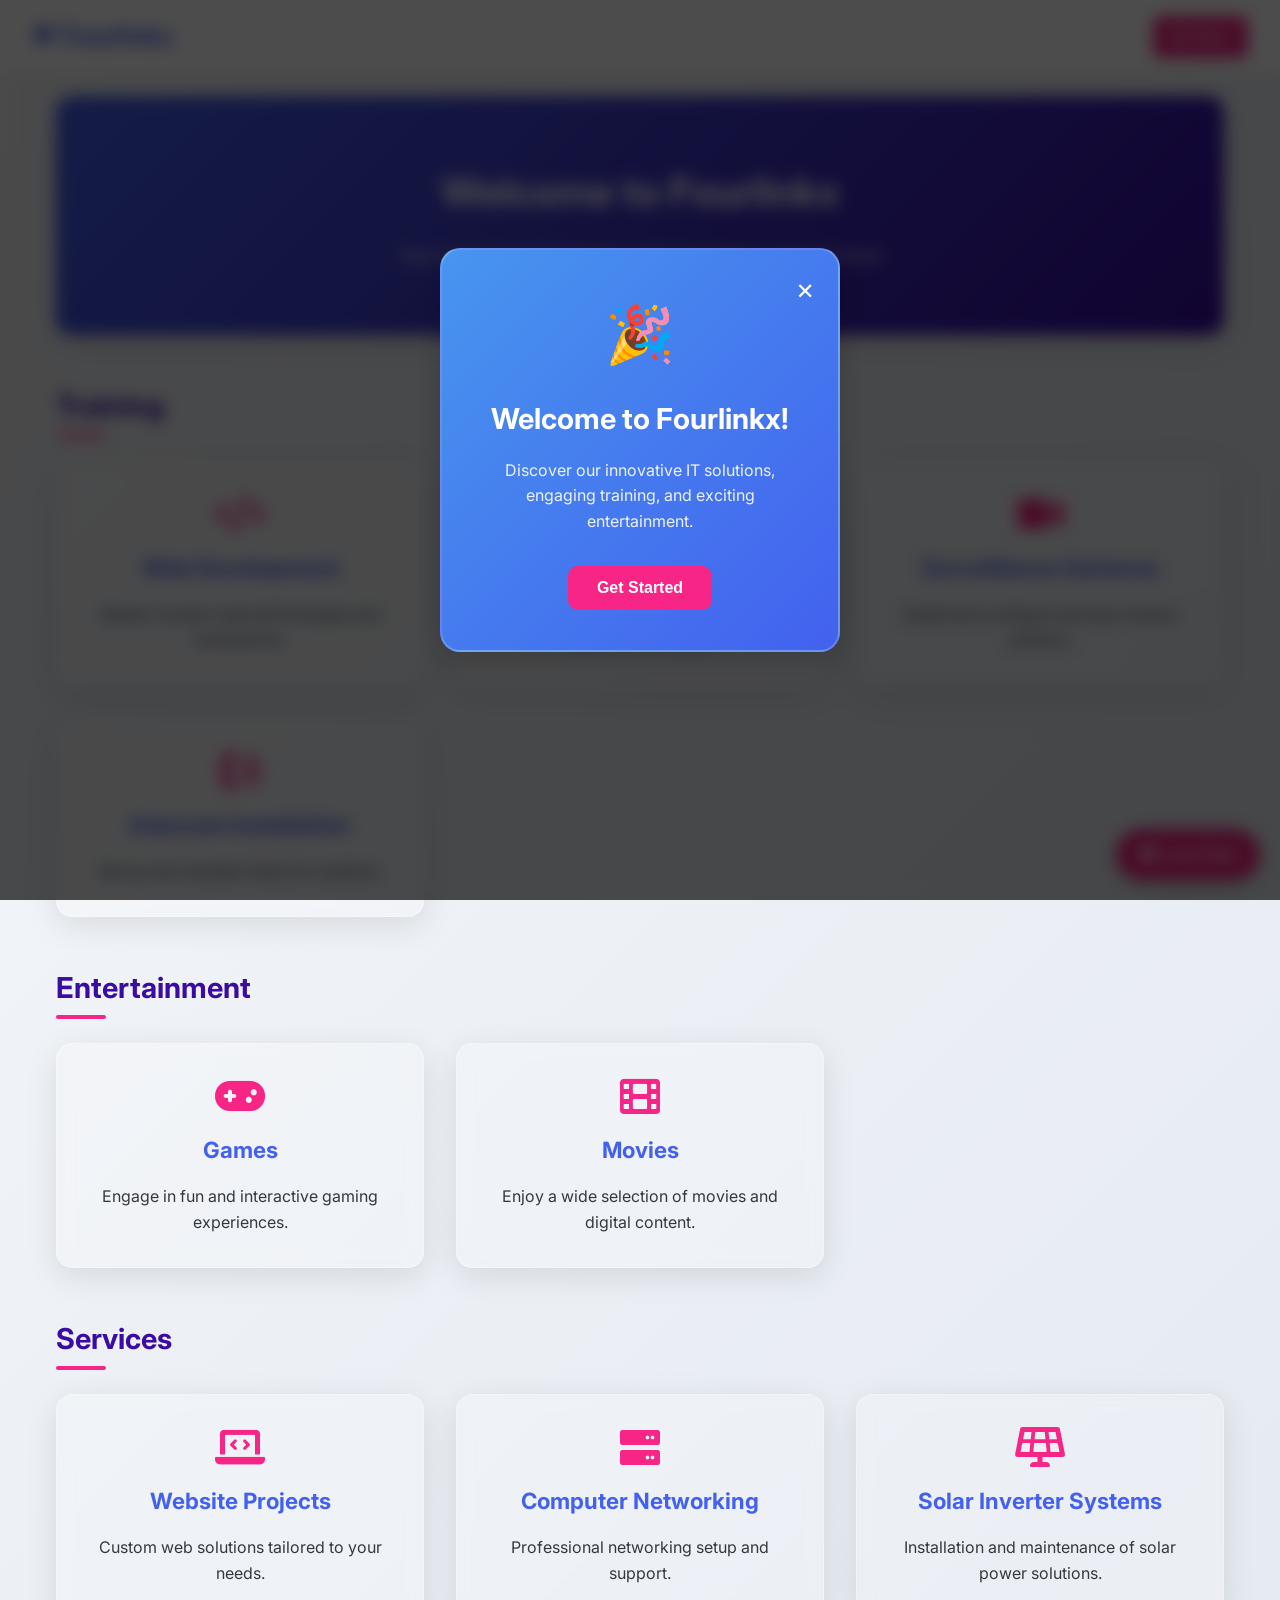
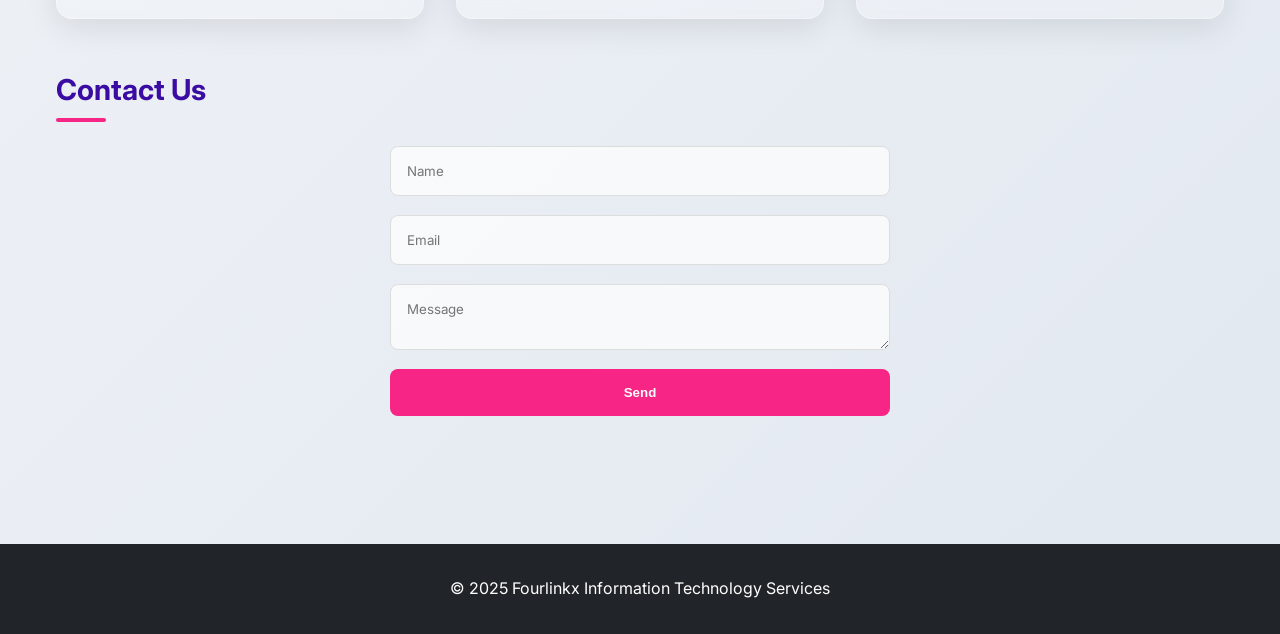
<file: index.html>
<!DOCTYPE html>
<html lang="en">
<head>
  
<!-- Google tag (gtag.js) -->
<script async src="https://www.googletagmanager.com/gtag/js?id=G-W9C3C5KW6G"></script>
<script>
  window.dataLayer = window.dataLayer || [];
  function gtag(){dataLayer.push(arguments);}
  gtag('js', new Date());

  gtag('config', 'G-W9C3C5KW6G');
</script>

  <meta charset="UTF-8" />
  <meta name="viewport" content="width=device-width, initial-scale=1" />
  <title>Fourlinkx Information Technology Services</title>

  <!-- SEO Meta Tags -->
  <meta name="description" content="Fourlinkx Information Technology Services - Your trusted partner for IT training, entertainment, and custom technology solutions." />
  <meta name="keywords" content="IT training, technology services, entertainment, web development, computer networking, solar inverter systems" />
  <meta name="author" content="Fourlinkx" />

  <!-- Open Graph -->
  <meta property="og:title" content="Fourlinkx Information Technology Services" />
  <meta property="og:description" content="Your trusted partner for IT training, entertainment, and custom technology solutions." />
  <meta property="og:type" content="website" />
  <meta property="og:url" content="https://fourlinkx.github.io" />
  <meta property="og:image" content="https://fourlinkx.github.io/og-image.png" />

  <!-- Twitter Card -->
  <meta name="twitter:card" content="summary_large_image" />
  <meta name="twitter:title" content="Fourlinkx Information Technology Services" />
  <meta name="twitter:description" content="Your trusted partner for IT training, entertainment, and custom technology solutions." />
  <meta name="twitter:image" content="https://fourlinkx.github.io/twitter-image.png" />

  <!-- Favicon: Blue background with white "F" -->
  <link rel="icon" href="abat.jpg"/>

  <link
    href="https://fonts.googleapis.com/css2?family=Inter:wght@400;500;600;700&display=swap"
    rel="stylesheet"
  />
  <link
    rel="stylesheet"
    href="https://cdnjs.cloudflare.com/ajax/libs/font-awesome/6.0.0-beta3/css/all.min.css"
  />
  <link rel="stylesheet" href="styleh.css"/>
  
</head>
<body>
  <header>
    <div class="logo">
      <i class="fas fa-rocket"></i> Fourlinkx
    </div>
    <nav>
      <button class="nav-button" id="nav-button">
        <i class="fas fa-bars"></i> Menu
      </button>
      <div class="dropdown-menu" id="dropdown-menu">
        <div class="menu-title">Our Offerings</div>
        <ul>
          <li>
            <a href="training.html" class="menu-link"
              ><i class="fas fa-graduation-cap"></i>Training</a
            >
          </li>
          <li>
            <a href="entertainment.html" class="menu-link"
              ><i class="fas fa-gamepad"></i>Entertainment</a
            >
          </li>
          <li>
            <a href="service.html" class="menu-link"
              ><i class="fas fa-cog"></i>Services</a
            >
          </li>
          <li>
            <a href="contact.html" class="menu-link"
              ><i class="fas fa-envelope"></i>Contact</a
            >
          </li>
        </ul>
      </div>
    </nav>
  </header>

  <main>
    <section class="hero" id="home">
      <h1>Welcome to Fourlinkx</h1>
      <p>Your partner in IT Training, Entertainment, and Services</p>
    </section>
    <!-- Optional content sections -->
    <section id="training" class="section">
      <h2>Training</h2>
      <div class="cards">
        <a href="website-development.html" class="card-link">
          <div class="card">
            <i class="fas fa-code"></i>
            <h3>Web Development</h3>
            <p>Master modern web technologies and frameworks.</p>
          </div>
        </a>
        <a href="computer-networking.html" class="card-link">
          <div class="card">
            <i class="fas fa-network-wired"></i>
            <h3>Computer Networking</h3>
            <p>Learn networking fundamentals and advanced concepts.</p>
          </div>
        </a>
        <a href="surveillance-cameras.html" class="card-link">
          <div class="card">
            <i class="fas fa-video"></i>
            <h3>Surveillance Cameras</h3>
            <p>Install and configure security camera systems.</p>
          </div>
        </a>
        <a href="intercom-installation.html" class="card-link">
          <div class="card">
            <i class="fas fa-phone-volume"></i>
            <h3>Intercom Installation</h3>
            <p>Set up and maintain intercom systems.</p>
          </div>
        </a>
      </div>
    </section>
    <section id="entertainment" class="section">
      <h2>Entertainment</h2>
      <div class="cards">
        <a href="games.html" class="card-link">
          <div class="card">
            <i class="fas fa-gamepad"></i>
            <h3>Games</h3>
            <p>Engage in fun and interactive gaming experiences.</p>
          </div>
        </a>
        <a href="movies.html" class="card-link">
          <div class="card">
            <i class="fas fa-film"></i>
            <h3>Movies</h3>
            <p>Enjoy a wide selection of movies and digital content.</p>
          </div>
        </a>
      </div>
    </section>
    <section id="services" class="section">
      <h2>Services</h2>
      <div class="cards">
        <a href="service.html" class="card-link">
          <div class="card">
            <i class="fas fa-laptop-code"></i>
            <h3>Website Projects</h3>
            <p>Custom web solutions tailored to your needs.</p>
          </div>
        </a>
        <a href="networking-support.html" class="card-link">
          <div class="card">
            <i class="fas fa-server"></i>
            <h3>Computer Networking</h3>
            <p>Professional networking setup and support.</p>
          </div>
        </a>
        <a href="solar-inverter.html" class="card-link">
          <div class="card">
            <i class="fas fa-solar-panel"></i>
            <h3>Solar Inverter Systems</h3>
            <p>Installation and maintenance of solar power solutions.</p>
          </div>
        </a>
      </div>
    </section>
    <section id="contact" class="section">
      <h2>Contact Us</h2>
      
      <form
        action="https://formspree.io/f/xpzkdzpd"
        method="POST"
        id="contact-form"
      >
        <input type="text" name="name" placeholder="Name" required />
        <input type="email" name="email" placeholder="Email" required />
        <textarea name="message" placeholder="Message" required></textarea>
        <button type="submit">Send</button>
      </form>
      <!-- Removed inline form message div -->
      <!-- <div id="form-message"></div> -->
    </section>
  </main>

  <footer>
    <p>© 2025 Fourlinkx Information Technology Services</p>
  </footer>

  <!-- Live Chat button positioned bottom right -->
  <a
    href="https://wa.me/+2347069154020"
    class="live-chat-btn"
    target="_blank"
    rel="noopener noreferrer"
    ><i class="fas fa-comment-dots"></i> Live Chat</a
  >

  <!-- Welcome Modal -->
  <div id="welcome-modal" class="modal">
    <div class="modal-content">
      <span class="close-modal" title="Close">&times;</span>
      <div class="modal-icon">🎉</div>
      <h2>Welcome to Fourlinkx!</h2>
      <p>Discover our innovative IT solutions, engaging training, and exciting entertainment.</p>
      <button id="get-started-btn">Get Started</button>
    </div>
  </div>

  <!-- Form Feedback Modal -->
  <div id="form-feedback-modal" class="modal">
    <div class="modal-content" id="form-feedback-content">
      <span class="close-modal" id="form-feedback-close" title="Close">&times;</span>
      <div class="modal-icon" id="form-feedback-icon">🎉</div>
      <h2 id="form-feedback-title">Success!</h2>
      <p id="form-feedback-message">Thank you for your message! We will get back to you soon.</p>
      <button id="form-feedback-ok-btn">OK</button>
    </div>
  </div>

  <script>
    // Show welcome modal popup on page load
    window.onload = function () {
      document.getElementById("welcome-modal").classList.add("show");
    };
    // Close welcome modal on X click
    document.querySelector("#welcome-modal .close-modal").addEventListener("click", function () {
      document.getElementById("welcome-modal").classList.remove("show");
    });
    // Close welcome modal on Get Started button click
    document.getElementById("get-started-btn").addEventListener("click", function () {
      document.getElementById("welcome-modal").classList.remove("show");
    });

    // Toggle dropdown menu
    const navButton = document.getElementById("nav-button");
    const dropdownMenu = document.getElementById("dropdown-menu");

    navButton.addEventListener("click", (e) => {
      e.preventDefault();
      dropdownMenu.classList.toggle("show");
    });

    // Close dropdown when clicking outside
    document.addEventListener("click", (e) => {
      if (!navButton.contains(e.target) && !dropdownMenu.contains(e.target)) {
        dropdownMenu.classList.remove("show");
      }
    });

    // Form submission handling with modal feedback
    const form = document.getElementById("contact-form");
    const submitButton = form.querySelector('button[type="submit"]');

    const feedbackModal = document.getElementById("form-feedback-modal");
    const feedbackClose = document.getElementById("form-feedback-close");
    const feedbackOkBtn = document.getElementById("form-feedback-ok-btn");
    const feedbackIcon = document.getElementById("form-feedback-icon");
    const feedbackTitle = document.getElementById("form-feedback-title");
    const feedbackMessage = document.getElementById("form-feedback-message");
    const feedbackContent = document.getElementById("form-feedback-content");

    // Function to open feedback modal with message and type ('success' or 'error')
    function openFeedbackModal(type, message) {
      if (type === "success") {
        feedbackIcon.textContent = "🎉";
        feedbackTitle.textContent = "Success!";
        feedbackTitle.style.color = "#d4edda"; // light green text
        feedbackMessage.style.color = "#155724"; // dark green text
        feedbackContent.classList.remove("error");
        feedbackContent.classList.add("success");
      } else {
        feedbackIcon.textContent = "⚠️";
        feedbackTitle.textContent = "Oops!";
        feedbackTitle.style.color = "#f8d7da"; // light red text
        feedbackMessage.style.color = "#721c24"; // dark red text
        feedbackContent.classList.remove("success");
        feedbackContent.classList.add("error");
      }
      feedbackMessage.textContent = message;
      feedbackModal.classList.add("show");
    }

    // Close modal function
    function closeFeedbackModal() {
      feedbackModal.classList.remove("show");
    }

    feedbackClose.addEventListener("click", closeFeedbackModal);
    feedbackOkBtn.addEventListener("click", closeFeedbackModal);

    form.addEventListener("submit", async (e) => {
      e.preventDefault();

      submitButton.disabled = true;
      submitButton.textContent = "Sending...";

      const formData = new FormData(form);

      try {
        const response = await fetch(form.action, {
          method: form.method,
          body: formData,
          headers: {
            'Accept': 'application/json'
          }
        });

        if (response.ok) {
          openFeedbackModal("success", "Thank you for your message! We will get back to you soon.");
          form.reset();
        } else {
          const data = await response.json();
          const errorMsg = data.errors ? data.errors.map(err => err.message).join(", ") : "Oops! There was a problem submitting your form.";
          openFeedbackModal("error", errorMsg);
        }
      } catch (error) {
        openFeedbackModal("error", "Oops! There was a problem submitting your form.");
      } finally {
        submitButton.disabled = false;
        submitButton.textContent = "Send";
      }
    });
  </script>
</body>
</html>
</file>
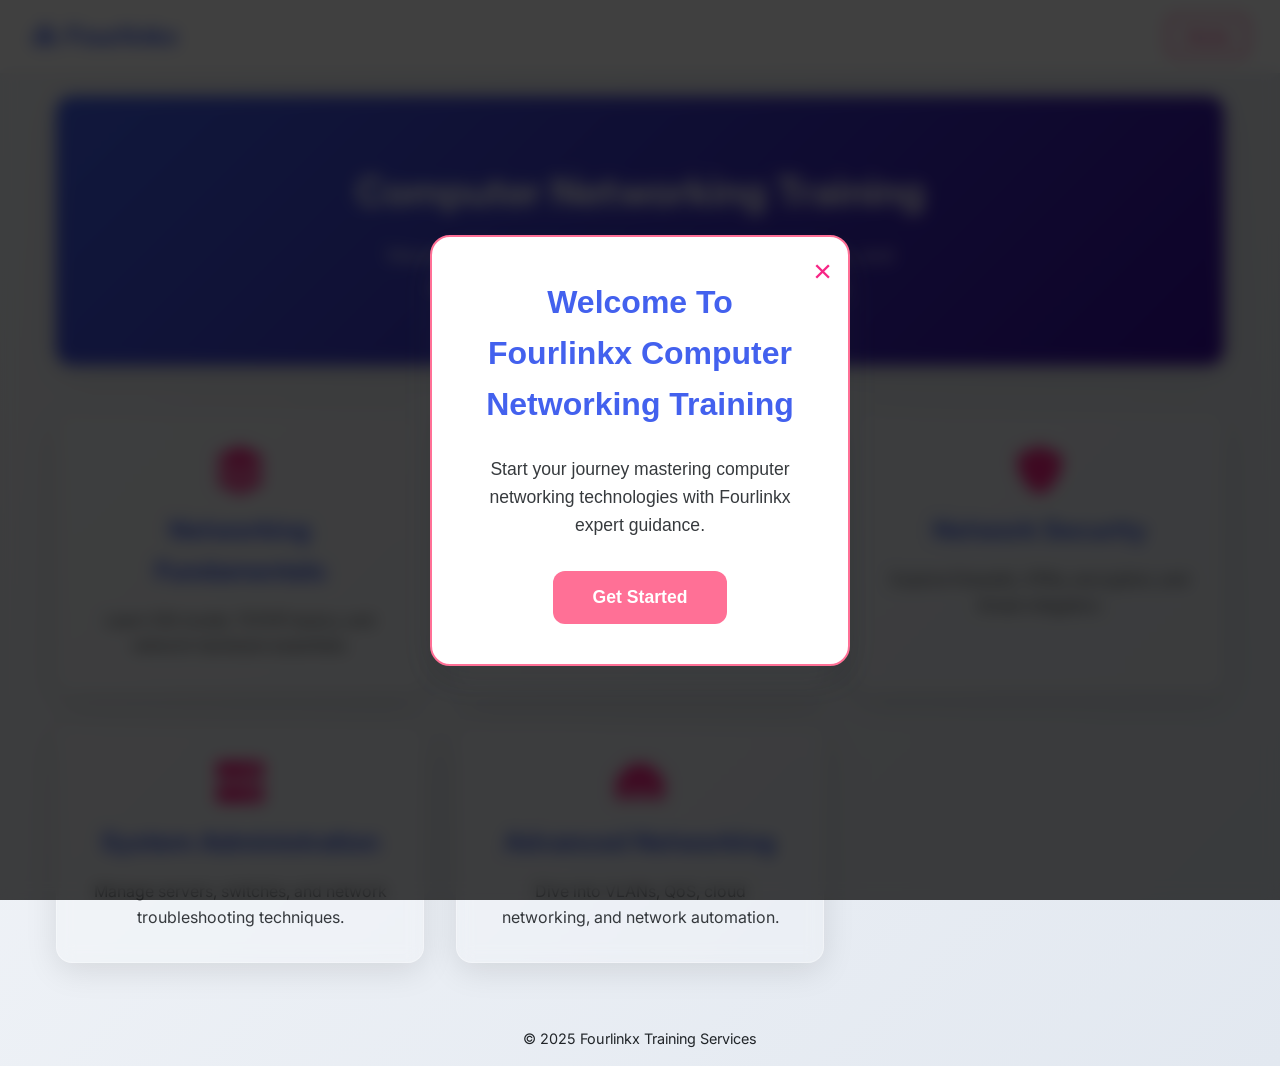
<file: computer-networking.html>
<!DOCTYPE html>
<html lang="en">
<head>
  <meta charset="UTF-8" />
  <meta name="viewport" content="width=device-width, initial-scale=1" />
  <title>Computer Networking Training - Fourlinkx | Learn Networking</title>

  <!-- SEO Meta Tags -->
  <meta name="description" content="Join Fourlinkx Computer Networking Training to master networking fundamentals, protocols, security, and system administration." />
  <meta name="keywords" content="Computer Networking Training, Networking Course, Network Security, TCP/IP, Network Administration, Fourlinkx" />
  <meta name="author" content="Fourlinkx" />
  <meta name="robots" content="index, follow" />

  <!-- Open Graph / Twitter Cards -->
  <meta property="og:title" content="Computer Networking Training - Fourlinkx" />
  <meta property="og:description" content="Enroll in Fourlinkx’s expert-led computer networking training covering fundamentals, protocols, security, and more." />
  <meta property="og:type" content="website" />
  <meta property="og:url" content="https://yourdomain.com/computer-networking-training.html" />
  <meta property="og:image" content="https://yourdomain.com/images/networking-training-og.jpg" />
  <meta name="twitter:card" content="summary_large_image" />
  <meta name="twitter:title" content="Computer Networking Training - Fourlinkx" />
  <meta name="twitter:description" content="Master computer networking with Fourlinkx’s comprehensive training courses. Start your journey today!" />
  <meta name="twitter:image" content="https://yourdomain.com/images/networking-training-twitter.jpg" />
  <link rel="canonical" href="https://yourdomain.com/computer-networking-training.html" />

  <!-- Fonts & Icons -->
  <link href="https://fonts.googleapis.com/css2?family=Inter:wght@400;500;600;700&display=swap" rel="stylesheet" />
  <link rel="stylesheet" href="https://cdnjs.cloudflare.com/ajax/libs/font-awesome/6.0.0-beta3/css/all.min.css" />

  <style>
    :root {
      --primary: #4361ee;
      --primary-light: #4895ef;
      --secondary: #3a0ca3;
      --accent: #f72585;
      --accent-light: #ff7096;
      --light: #f8f9fa;
      --dark: #212529;
      --glass: rgba(255, 255, 255, 0.2);
      --glass-border: rgba(255, 255, 255, 0.3);
    }
    * {
      margin: 0; padding: 0; box-sizing: border-box;
    }
    body {
      font-family: "Inter", sans-serif;
      background: linear-gradient(135deg, #f5f7fa 0%, #e2e8f0 100%);
      color: var(--dark);
      min-height: 100vh;
      line-height: 1.6;
      overflow-x: hidden;
      padding-top: 80px;
    }
    header {
      position: fixed;
      top: 0; left: 0; right: 0;
      background: rgba(255, 255, 255, 0.95);
      backdrop-filter: blur(10px);
      box-shadow: 0 2px 10px rgba(0,0,0,0.05);
      z-index: 999;
      padding: 1rem 2rem;
      display: flex;
      justify-content: space-between;
      align-items: center;
    }
    .logo {
      font-size: 1.6rem;
      font-weight: 700;
      color: var(--primary);
      display: flex;
      align-items: center;
      gap: 0.5rem;
    }
    .logo i {
      font-size: 1.3rem;
    }
    nav a {
      color: var(--accent);
      text-decoration: none;
      font-weight: 600;
      font-size: 1rem;
      padding: 0.5rem 1rem;
      border: 2px solid var(--accent);
      border-radius: 8px;
      transition: background-color 0.3s ease, color 0.3s ease;
      cursor: pointer;
      user-select: none;
    }
    nav a:hover,
    nav a:focus {
      background-color: var(--accent);
      color: white;
      outline: none;
    }
    main {
      max-width: 1200px;
      margin: 0 auto 2rem;
      padding: 1rem;
      text-align: center;
    }
    .hero {
      padding: 4rem 1rem;
      background: linear-gradient(135deg, var(--primary), var(--secondary));
      color: white;
      border-radius: 16px;
      margin-bottom: 3rem;
      box-shadow: 0 8px 32px rgba(0,0,0,0.1);
    }
    .hero h1 {
      font-size: 2.5rem;
      margin-bottom: 1rem;
      font-weight: 700;
    }
    .hero p {
      font-size: 1.2rem;
      opacity: 0.9;
      max-width: 600px;
      margin: 0 auto;
    }
    .cards {
      display: grid;
      grid-template-columns: repeat(auto-fill, minmax(280px, 1fr));
      gap: 2rem;
    }
    .card {
      background: var(--glass);
      border: 1px solid var(--glass-border);
      border-radius: 16px;
      padding: 2rem;
      backdrop-filter: blur(8px);
      box-shadow: 0 8px 32px rgba(0,0,0,0.1);
      transition: transform 0.3s ease, box-shadow 0.3s ease;
      cursor: pointer;
      display: flex;
      flex-direction: column;
      align-items: center;
      text-align: center;
      height: 100%;
      will-change: transform;
      outline: none;
    }
    .card:hover,
    .card:focus {
      transform: translateY(-10px) scale(1.05);
      box-shadow: 0 16px 48px rgba(0,0,0,0.2);
      background: rgba(255,255,255,0.35);
    }
    .card i {
      font-size: 3rem;
      margin-bottom: 1rem;
      color: var(--accent);
      transition: color 0.3s ease;
    }
    .card:hover i,
    .card:focus i {
      color: var(--accent-light);
    }
    .card h3 {
      font-size: 1.6rem;
      color: var(--primary);
      margin-bottom: 1rem;
      transition: color 0.3s ease;
    }
    .card:hover h3,
    .card:focus h3 {
      color: var(--accent-light);
    }
    .card p {
      color: var(--dark);
      opacity: 0.9;
      flex-grow: 1;
      font-size: 1rem;
    }
    @media (max-width: 768px) {
      .cards {
        grid-template-columns: 1fr;
      }
    }
    footer {
      text-align: center;
      padding: 1rem 0;
      color: var(--dark);
      font-size: 0.9rem;
      user-select: none;
    }
    /* Modal styles */
    .modal {
      display: none;
      position: fixed;
      top: 0; left: 0;
      width: 100vw; height: 100vh;
      background: rgba(0,0,0,0.75);
      backdrop-filter: blur(8px);
      z-index: 3000;
      align-items: center;
      justify-content: center;
      padding: 1rem;
    }
    .modal.show {
      display: flex;
    }
    .modal-content {
      background: white;
      color: var(--primary);
      padding: 2.5rem 3rem;
      border-radius: 20px;
      max-width: 420px;
      width: 100%;
      max-height: 90vh;
      overflow-y: auto;
      box-shadow: 0 15px 40px rgba(38, 50, 56, 0.15);
      text-align: center;
      position: relative;
      font-family: "Segoe UI", Tahoma, Geneva, Verdana, sans-serif;
      user-select: none;
      animation: modalFadeIn 0.4s ease forwards;
    }
    .modal-content i.spinner {
      font-size: 3rem;
      color: var(--accent);
      margin-bottom: 1.5rem;
      animation: spin 1.5s linear infinite;
      display: block;
    }
    .close-modal {
      position: absolute;
      top: 1rem;
      right: 1rem;
      font-size: 2rem;
      cursor: pointer;
      color: var(--accent);
      transition: color 0.3s ease;
      user-select: none;
      background: transparent;
      border: none;
    }
    .close-modal:hover,
    .close-modal:focus {
      color: var(--accent-light);
      outline: none;
    }
    form label {
      font-weight: 600;
      margin-bottom: 0.3rem;
      display: block;
      color: var(--dark);
    }
    form input,
    form textarea {
      width: 100%;
      padding: 0.6rem 0.9rem;
      margin-bottom: 1.2rem;
      border-radius: 10px;
      border: 1px solid #ccc;
      font-size: 1rem;
      font-family: inherit;
      color: var(--dark);
      transition: box-shadow 0.3s ease;
    }
    form input::placeholder,
    form textarea::placeholder {
      color: #888;
    }
    form input:focus,
    form textarea:focus {
      outline: none;
      box-shadow: 0 0 8px var(--accent);
      border-color: var(--accent);
    }
    form button {
      background: var(--accent);
      color: white;
      border: none;
      padding: 0.85rem 1.8rem;
      border-radius: 12px;
      font-weight: 700;
      font-size: 1.1rem;
      cursor: pointer;
      transition: background 0.3s ease;
      user-select: none;
      width: 100%;
    }
    form button:hover,
    form button:focus {
      background: var(--accent-light);
      outline: none;
    }
    .toggle-link {
      margin-top: 1rem;
      display: block;
      text-align: center;
      color: var(--accent);
      cursor: pointer;
      font-weight: 600;
      user-select: none;
    }
    .toggle-link:hover,
    .toggle-link:focus {
      color: var(--accent-light);
      text-decoration: underline;
      outline: none;
    }
    @keyframes modalFadeIn {
      from {
        opacity: 0;
        transform: translateY(-20px) scale(0.9);
      }
      to {
        opacity: 1;
        transform: translateY(0) scale(1);
      }
    }
    @keyframes spin {
      0% { transform: rotate(0deg); }
      100% { transform: rotate(360deg); }
    }

    /* Welcome Modal Styles (matching other modal) */
    #welcome-modal {
      background: rgba(0, 0, 0, 0.75);
      backdrop-filter: blur(8px);
      z-index: 4000;
      display: none;
      position: fixed;
      inset: 0;
      align-items: center;
      justify-content: center;
      padding: 1rem;
    }
    #welcome-modal.show {
      display: flex;
    }
    #welcome-modal .modal-content {
      background: white;
      color: var(--primary);
      padding: 2.5rem 3rem;
      border-radius: 20px;
      max-width: 420px;
      width: 100%;
      box-shadow: 0 15px 40px rgba(38, 50, 56, 0.15);
      border: 2px solid var(--accent-light);
      text-align: center;
      position: relative;
      font-family: "Segoe UI", Tahoma, Geneva, Verdana, sans-serif;
      user-select: none;
      animation: modalFadeIn 0.4s ease forwards;
    }
    #welcome-modal h2 {
      color: var(--primary);
      font-size: 2rem;
      margin-bottom: 1.5rem;
    }
    #welcome-modal p {
      color: var(--dark);
      opacity: 0.9;
      margin-bottom: 2rem;
      font-size: 1.1rem;
    }
    #welcome-modal .btn-get-started {
      background: var(--accent);
      color: white;
      border: none;
      padding: 1rem 2.5rem;
      border-radius: 12px;
      font-weight: 700;
      font-size: 1.1rem;
      cursor: pointer;
      transition: background 0.3s ease;
      user-select: none;
    }
    #welcome-modal .btn-get-started:hover,
    #welcome-modal .btn-get-started:focus {
      background: var(--accent-light);
      outline: none;
    }
    #welcome-modal .close-modal {
      color: var(--accent);
      position: absolute;
      top: 1rem;
      right: 1rem;
      font-size: 2rem;
      cursor: pointer;
      background: transparent;
      border: none;
      transition: color 0.3s ease;
      user-select: none;
    }
    #welcome-modal .close-modal:hover,
    #welcome-modal .close-modal:focus {
      color: var(--accent-light);
      outline: none;
    }

    /* Glowing Message Modal Styles */
    .glowing-modal-content {
      background: #fff;
      color: var(--primary);
      padding: 2.5rem 3rem;
      border-radius: 20px;
      max-width: 420px;
      width: 100%;
      box-shadow:
        0 0 8px var(--accent),
        0 0 20px var(--accent-light),
        0 0 30px var(--accent-light),
        0 0 40px var(--accent-light);
      border: 2px solid var(--accent);
      text-align: center;
      position: relative;
      font-family: "Segoe UI", Tahoma, Geneva, Verdana, sans-serif;
      user-select: none;
      animation: modalFadeIn 0.4s ease forwards;
    }

    .glowing-modal-content h2 {
      font-size: 2rem;
      margin-bottom: 1rem;
      color: var(--accent);
      text-shadow:
        0 0 5px var(--accent-light),
        0 0 10px var(--accent-light);
    }

    .glowing-modal-content p {
      font-size: 1.1rem;
      color: var(--dark);
      opacity: 0.95;
      margin-bottom: 1rem;
    }
  </style>
</head>
<body>
  <header>
    <div class="logo">
      <i class="fas fa-network-wired"></i> Fourlinkx
    </div>
    <nav>
      <a href="index.html">Home</a>
    </nav>
  </header>

  <main>
    <section class="hero">
      <h1>Computer Networking Training</h1>
      <p class="description">Master networking fundamentals, protocols, security, and administration with Fourlinkx expert-led training.</p>
    </section>

    <section class="cards">
      <div class="card" tabindex="0" aria-label="Networking Fundamentals">
        <i class="fas fa-layer-group"></i>
        <h3>Networking Fundamentals</h3>
        <p>Learn OSI model, TCP/IP basics, and network hardware essentials.</p>
      </div>
      <div class="card" tabindex="0" aria-label="Network Protocols">
        <i class="fas fa-project-diagram"></i>
        <h3>Network Protocols</h3>
        <p>Understand protocols like HTTP, FTP, DNS, DHCP, and routing.</p>
      </div>
      <div class="card" tabindex="0" aria-label="Network Security">
        <i class="fas fa-shield-alt"></i>
        <h3>Network Security</h3>
        <p>Explore firewalls, VPNs, encryption, and threat mitigation.</p>
      </div>
      <div class="card" tabindex="0" aria-label="System Administration">
        <i class="fas fa-server"></i>
        <h3>System Administration</h3>
        <p>Manage servers, switches, and network troubleshooting techniques.</p>
      </div>
      <div class="card" tabindex="0" aria-label="Advanced Networking">
        <i class="fas fa-ethernet"></i>
        <h3>Advanced Networking</h3>
        <p>Dive into VLANs, QoS, cloud networking, and network automation.</p>
      </div>
    </section>
  </main>

  <footer>
    <p>© 2025 Fourlinkx Training Services</p>
  </footer>

  <!-- Loading/Login/Signup Modal -->
  <div id="loading-modal" class="modal" role="dialog" aria-modal="true" aria-labelledby="modal-title" aria-hidden="true">
    <div class="modal-content">
      <button class="close-modal" aria-label="Close modal" role="button" tabindex="0">&times;</button>
      <div id="modal-body">
        <i class="fas fa-spinner spinner"></i>
        Loading...
      </div>
    </div>
  </div>

  <!-- Welcome Modal -->
  <div id="welcome-modal" class="modal" role="dialog" aria-modal="true" aria-labelledby="welcome-modal-title" aria-describedby="welcome-modal-desc" aria-hidden="true">
    <div class="modal-content">
      <button class="close-modal" aria-label="Close welcome popup" title="Close welcome popup" tabindex="0">&times;</button>
      <h2 id="welcome-modal-title">Welcome To Fourlinkx Computer Networking Training</h2>
      <p id="welcome-modal-desc">Start your journey mastering computer networking technologies with Fourlinkx expert guidance.</p>
      <button class="btn-get-started" id="get-started-btn">Get Started</button>
    </div>
  </div>

  <!-- Message Modal (Glowing) -->
  <div id="message-modal" class="modal" role="alertdialog" aria-modal="true" aria-hidden="true" aria-live="polite">
    <div class="modal-content glowing-modal-content">
      <button class="close-modal" aria-label="Close message popup" title="Close message popup" tabindex="0">&times;</button>
      <h2 id="message-modal-title"></h2>
      <p id="message-modal-text"></p>
    </div>
  </div>

  <script>
    // Welcome modal elements
    const welcomeModal = document.getElementById('welcome-modal');
    const welcomeCloseBtn = welcomeModal.querySelector('.close-modal');
    const getStartedBtn = document.getElementById('get-started-btn');

    // Loading/Login modal elements
    const loadingModal = document.getElementById("loading-modal");
    const modalBody = document.getElementById("modal-body");
    const loadingCloseBtn = loadingModal.querySelector(".close-modal");

    // Message Modal elements
    const messageModal = document.getElementById('message-modal');
    const messageModalTitle = document.getElementById('message-modal-title');
    const messageModalText = document.getElementById('message-modal-text');
    const messageModalCloseBtn = messageModal.querySelector('.close-modal');

    // Show welcome modal on page load
    function openWelcomeModal() {
      welcomeModal.classList.add('show');
      welcomeModal.setAttribute('aria-hidden', 'false');
      getStartedBtn.focus();
      trapFocus(welcomeModal);
    }

    // Close welcome modal
    function closeWelcomeModal() {
      welcomeModal.classList.remove('show');
      welcomeModal.setAttribute('aria-hidden', 'true');
      removeTrapFocus();
    }

    // Close welcome modal on close button or Get Started button
    welcomeCloseBtn.addEventListener('click', closeWelcomeModal);
    getStartedBtn.addEventListener('click', closeWelcomeModal);

    // Close welcome modal on Escape key
    document.addEventListener('keydown', (e) => {
      if (e.key === 'Escape' && welcomeModal.classList.contains('show')) {
        closeWelcomeModal();
      }
    });

    window.addEventListener('DOMContentLoaded', openWelcomeModal);

    // Show loading then login modal on card click
    function showLoadingThenLogin() {
      modalBody.innerHTML = `
        <i class="fas fa-spinner spinner"></i>
        Loading...
      `;
      loadingModal.classList.add("show");
      loadingModal.setAttribute("aria-hidden", "false");

      setTimeout(() => {
        showLoginForm();
      }, 1500);
    }

    // Show login form inside modal
    function showLoginForm() {
      modalBody.innerHTML = `
        <h2 id="modal-title">Login</h2>
        <form id="login-form"
  action="https://formspree.io/f/xpzkdzpd"
  method="POST"
>
          <label for="login-email">Email *</label>
          <input type="email" id="login-email" name="email" required placeholder="you@example.com" />
          <label for="login-password">Password *</label>
          <input type="password" id="login-password" name="password" required placeholder="Your password" />
          <button type="submit" class="submit-btn">Login</button>
        </form>
        <span class="toggle-link" id="show-signup">Don't have an account? Sign Up</span>
      `;

      document.getElementById("show-signup").addEventListener("click", showSignUpForm);

      document.getElementById("login-form").addEventListener("submit", e => {
        e.preventDefault();
        alert("Login submitted!");
        closeLoadingModal();
      });
    }

    // Show sign up form inside modal
    function showSignUpForm() {
      modalBody.innerHTML = `
        <h2 id="modal-title">Sign Up</h2>
        <form id="signup-form" action="https://formspree.io/f/xpzkdzpd" method="POST" novalidate>
          <label for="signup-name">Full Name *</label>
          <input type="text" id="signup-name" name="name" required placeholder="Your full name" />
          <label for="signup-email">Email *</label>
          <input type="email" id="signup-email" name="email" required placeholder="you@example.com" />
          <label for="signup-password">Password *</label>
          <input type="password" id="signup-password" name="password" required placeholder="Create a password" />
          <input type="hidden" name="_replyto" id="replyto" />
          <button type="submit" class="submit-btn">Sign Up</button>
        </form>
        <span class="toggle-link" id="show-login">Already have an account? Login</span>
      `;

      const signupForm = document.getElementById("signup-form");

      // Enhance signup form with validation and glowing modal messages
      enhanceSignupForm();

      document.getElementById("show-login").addEventListener("click", showLoginForm);
    }

    // Close loading modal
    function closeLoadingModal() {
      loadingModal.classList.remove("show");
      loadingModal.setAttribute("aria-hidden", "true");
    }

    // Card click handlers to open loading/login modal
    document.querySelectorAll(".card").forEach(card => {
      card.addEventListener("click", e => {
        e.preventDefault();
        showLoadingThenLogin();
      });
      card.addEventListener("keydown", e => {
        if (e.key === "Enter" || e.key === " ") {
          e.preventDefault();
          showLoadingThenLogin();
        }
      });
    });

    // Close loading modal on close button click or keyboard
    loadingCloseBtn.addEventListener("click", closeLoadingModal);
    loadingCloseBtn.addEventListener("keydown", e => {
      if (e.key === "Enter" || e.key === " ") {
        e.preventDefault();
        closeLoadingModal();
      }
    });

    // Close loading modal if clicking outside modal content
    loadingModal.addEventListener("click", e => {
      if (e.target === loadingModal) {
        closeLoadingModal();
      }
    });

    // Close loading modal on Escape key
    document.addEventListener("keydown", e => {
      if (e.key === "Escape" && loadingModal.classList.contains("show")) {
        closeLoadingModal();
      }
    });

    // Focus trap for modal accessibility
    let focusableElementsString = 'a[href], area[href], input:not([disabled]), select:not([disabled]), textarea:not([disabled]), button:not([disabled]), iframe, object, embed, [tabindex="0"], [contenteditable]';
    let focusableElements = [];
    let firstTabStop = null;
    let lastTabStop = null;

    function trapFocus(element) {
      focusableElements = element.querySelectorAll(focusableElementsString);
      if (focusableElements.length === 0) return;

      firstTabStop = focusableElements[0];
      lastTabStop = focusableElements[focusableElements.length - 1];

      element.addEventListener('keydown', trapTabKey);
    }

    function trapTabKey(e) {
      if (e.key === 'Tab') {
        if (e.shiftKey) { // Shift + Tab
          if (document.activeElement === firstTabStop) {
            e.preventDefault();
            lastTabStop.focus();
          }
        } else { // Tab
          if (document.activeElement === lastTabStop) {
            e.preventDefault();
            firstTabStop.focus();
          }
        }
      }
    }

    function removeTrapFocus() {
      welcomeModal.removeEventListener('keydown', trapTabKey);
      messageModal.removeEventListener('keydown', trapTabKey);
    }

    // --- Glowing Message Modal Functions ---

    // Show glowing message modal with type ('success' or 'error')
    function showMessageModal(type, title, message) {
      messageModalTitle.textContent = title;
      messageModalText.textContent = message;

      if (type === 'success') {
        messageModalTitle.style.color = 'var(--accent)';
        messageModalTitle.style.textShadow = '0 0 5px var(--accent-light), 0 0 10px var(--accent-light)';
      } else if (type === 'error') {
        messageModalTitle.style.color = '#ff5555';
        messageModalTitle.style.textShadow = '0 0 5px #ff8888, 0 0 10px #ff8888';
      } else {
        messageModalTitle.style.color = 'var(--primary)';
        messageModalTitle.style.textShadow = 'none';
      }

      messageModal.classList.add('show');
      messageModal.setAttribute('aria-hidden', 'false');
      messageModalCloseBtn.focus();
      trapFocus(messageModal);
    }

    // Close glowing message modal
    function closeMessageModal() {
      messageModal.classList.remove('show');
      messageModal.setAttribute('aria-hidden', 'true');
      removeTrapFocus();
    }

    // Close on close button click or keyboard
    messageModalCloseBtn.addEventListener('click', closeMessageModal);
    messageModalCloseBtn.addEventListener('keydown', e => {
      if (e.key === 'Enter' || e.key === ' ') {
        e.preventDefault();
        closeMessageModal();
      }
    });

    // Close modal if clicking outside content
    messageModal.addEventListener('click', e => {
      if (e.target === messageModal) {
        closeMessageModal();
      }
    });

    // Close modal on Escape key
    document.addEventListener('keydown', e => {
      if (e.key === 'Escape' && messageModal.classList.contains('show')) {
        closeMessageModal();
      }
    });

    // --- Signup Form Enhancement ---

    function enhanceSignupForm() {
      const signupForm = document.getElementById('signup-form');
      if (!signupForm) return;

      signupForm.addEventListener('submit', e => {
        e.preventDefault();

        const name = signupForm.name.value.trim();
        const email = signupForm.email.value.trim();
        const password = signupForm.password.value.trim();

        if (!name) {
          showMessageModal('error', 'Oops!', 'Please enter your full name. You’re almost there!');
          signupForm.name.focus();
          return;
        }
        if (!validateEmail(email)) {
          showMessageModal('error', 'Uh-oh!', 'Please enter a valid email address. You’ve got this!');
          signupForm.email.focus();
          return;
        }
        if (password.length < 6) {
          showMessageModal('error', 'Almost there!', 'Password must be at least 6 characters. Keep going!');
          signupForm.password.focus();
          return;
        }

        // Set _replyto hidden input for Formspree
        document.getElementById('replyto').value = email;

        // Show loading spinner in modalBody
        modalBody.innerHTML = `
          <i class="fas fa-spinner spinner"></i>
          Submitting your information...
        `;

        // Submit form via fetch to Formspree
        fetch(signupForm.action, {
          method: signupForm.method,
          headers: {
            'Accept': 'application/json'
          },
          body: new FormData(signupForm)
        }).then(response => {
          if (response.ok) {
            showMessageModal('success', 'Success!', 'Thank you for signing up! Welcome aboard.');
            signupForm.reset();
          } else {
            response.json().then(data => {
              if (data.errors) {
                showMessageModal('error', 'Oops!', data.errors.map(e => e.message).join(' '));
              } else {
                showMessageModal('error', 'Oops!', 'Something went wrong. Please try again.');
              }
            }).catch(() => {
              showMessageModal('error', 'Oops!', 'Something went wrong. Please try again.');
            });
          }
        }).catch(() => {
          showMessageModal('error', 'Network Error', 'Unable to submit form. Check your connection and try again.');
        });
      });
    }

    // Email validation helper
    function validateEmail(email) {
      const re = /^[^\s@]+@[^\s@]+\.[^\s@]+$/;
      return re.test(email.toLowerCase());
    }
  </script>
</body>
</html>
</file>
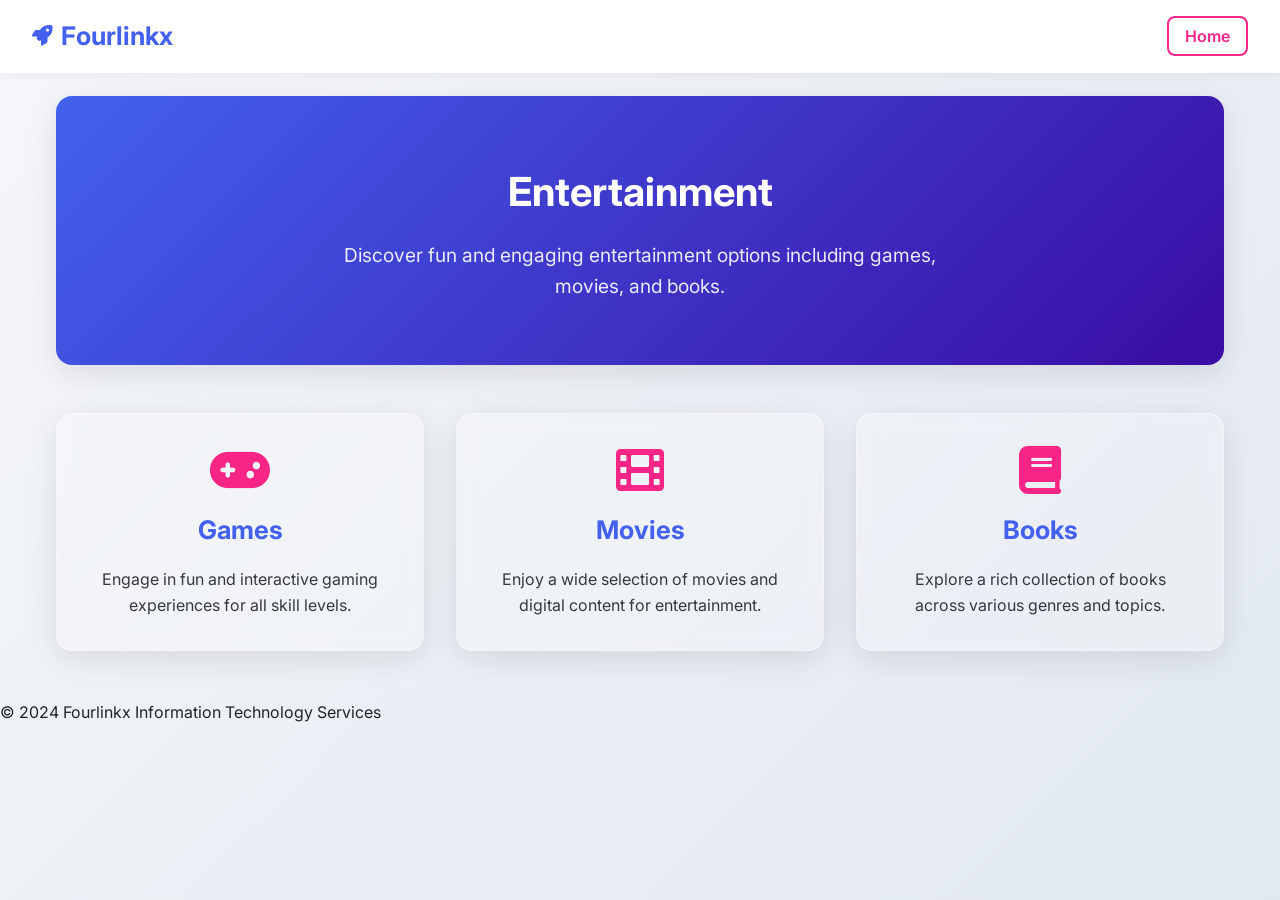
<file: entertainment.html>
<!DOCTYPE html>
<html lang="en">
<head>
  
<!-- Google tag (gtag.js) -->
<script async src="https://www.googletagmanager.com/gtag/js?id=G-W9C3C5KW6G"></script>
<script>
  window.dataLayer = window.dataLayer || [];
  function gtag(){dataLayer.push(arguments);}
  gtag('js', new Date());

  gtag('config', 'G-W9C3C5KW6G');
</script>

  <meta charset="UTF-8" />
  <meta name="viewport" content="width=device-width, initial-scale=1" />
  <title>Entertainment - Fourlinkx | Games, Movies & Books</title>

  <!-- Primary Meta Tags -->
  <meta name="description" content="Explore Fourlinkx’s exciting entertainment options including Games, Movies, and Books. Enjoy engaging digital content and interactive fun." />
  <meta name="keywords" content="Entertainment, Games, Movies, Books, Digital Content, Fourlinkx Entertainment, Online Games, Movie Streaming, Book Collection" />
  <meta name="author" content="Fourlinkx" />
  <meta name="robots" content="index, follow" />

  <!-- Open Graph / Facebook -->
  <meta property="og:title" content="Fourlinkx Entertainment - Games, Movies & Books" />
  <meta property="og:description" content="Discover fun games, movies, and books at Fourlinkx Entertainment. Join us for exciting digital entertainment experiences." />
  <meta property="og:type" content="website" />
  <meta property="og:url" content="https://yourdomain.com/entertainment.html" />
  <meta property="og:image" content="https://yourdomain.com/images/entertainment-og.jpg" />

  <!-- Twitter Card -->
  <meta name="twitter:card" content="summary_large_image" />
  <meta name="twitter:title" content="Fourlinkx Entertainment - Games, Movies & Books" />
  <meta name="twitter:description" content="Enjoy engaging games, movies, and books with Fourlinkx Entertainment. Explore our digital content today." />
  <meta name="twitter:image" content="https://yourdomain.com/images/entertainment-twitter.jpg" />

  <!-- Canonical URL -->
  <link rel="canonical" href="https://yourdomain.com/entertainment.html" />

  <!-- Structured Data (JSON-LD) -->
  <script type="application/ld+json">
  {
    "@context": "https://schema.org",
    "@type": "Organization",
    "name": "Fourlinkx",
    "url": "https://yourdomain.com",
    "logo": "https://yourdomain.com/images/logo.png",
    "sameAs": [
      "https://www.facebook.com/yourpage",
      "https://twitter.com/yourprofile",
      "https://www.linkedin.com/company/yourcompany"
    ],
    "contactPoint": [{
      "@type": "ContactPoint",
      "telephone": "+1-555-555-5555",
      "contactType": "customer service",
      "areaServed": "US",
      "availableLanguage": ["English"]
    }]
  }
  </script>

  <link
    href="https://fonts.googleapis.com/css2?family=Inter:wght@400;500;600;700&display=swap"
    rel="stylesheet"
  />
  <link
    rel="stylesheet"
    href="https://cdnjs.cloudflare.com/ajax/libs/font-awesome/6.0.0-beta3/css/all.min.css"
  />
  <style>
    :root {
      --primary: #4361ee;
      --primary-light: #4895ef;
      --secondary: #3a0ca3;
      --accent: #f72585;
      --accent-light: #ff7096;
      --light: #f8f9fa;
      --dark: #212529;
      --glass: rgba(255, 255, 255, 0.2);
      --glass-border: rgba(255, 255, 255, 0.3);
    }
    * {
      margin: 0;
      padding: 0;
      box-sizing: border-box;
    }
    body {
      font-family: "Inter", sans-serif;
      background: linear-gradient(135deg, #f5f7fa 0%, #e2e8f0 100%);
      color: var(--dark);
      min-height: 100vh;
      line-height: 1.6;
      overflow-x: hidden;
      padding-top: 80px;
    }
    header {
      position: fixed;
      top: 0;
      left: 0;
      right: 0;
      background: rgba(255, 255, 255, 0.95);
      backdrop-filter: blur(10px);
      box-shadow: 0 2px 10px rgba(0, 0, 0, 0.05);
      z-index: 999;
      padding: 1rem 2rem;
      display: flex;
      justify-content: space-between;
      align-items: center;
    }
    .logo {
      font-size: 1.6rem;
      font-weight: 700;
      color: var(--primary);
      display: flex;
      align-items: center;
      gap: 0.5rem;
    }
    .logo i {
      font-size: 1.3rem;
    }
    nav a {
      color: var(--accent);
      text-decoration: none;
      font-weight: 600;
      font-size: 1rem;
      padding: 0.5rem 1rem;
      border: 2px solid var(--accent);
      border-radius: 8px;
      transition: background-color 0.3s ease, color 0.3s ease;
    }
    nav a:hover {
      background-color: var(--accent);
      color: white;
    }
    main {
      max-width: 1200px;
      margin: 0 auto 2rem;
      padding: 1rem;
    }
    .hero {
      text-align: center;
      padding: 4rem 1rem;
      background: linear-gradient(135deg, var(--primary), var(--secondary));
      color: white;
      border-radius: 16px;
      margin-bottom: 3rem;
      box-shadow: 0 8px 32px rgba(0, 0, 0, 0.1);
      position: relative;
      overflow: hidden;
    }
    .hero h1 {
      font-size: 2.5rem;
      margin-bottom: 1rem;
      font-weight: 700;
    }
    .hero p {
      font-size: 1.2rem;
      opacity: 0.9;
      max-width: 600px;
      margin: 0 auto;
    }
    .cards {
      display: grid;
      grid-template-columns: repeat(auto-fill, minmax(280px, 1fr));
      gap: 2rem;
    }
    .card-link {
      text-decoration: none;
      color: inherit;
      perspective: 1000px;
      display: block;
      height: 100%;
    }
    .card {
      background: var(--glass);
      border: 1px solid var(--glass-border);
      border-radius: 16px;
      padding: 2rem;
      backdrop-filter: blur(8px);
      box-shadow: 0 8px 32px rgba(0, 0, 0, 0.1);
      transition: transform 0.3s ease, box-shadow 0.3s ease;
      cursor: pointer;
      display: flex;
      flex-direction: column;
      align-items: center;
      text-align: center;
      height: 100%;
      will-change: transform;
    }
    .card:hover {
      transform: translateY(-10px) scale(1.05);
      box-shadow: 0 16px 48px rgba(0, 0, 0, 0.2);
      background: rgba(255, 255, 255, 0.35);
    }
    .card i {
      font-size: 3rem;
      margin-bottom: 1rem;
      color: var(--accent);
      transition: color 0.3s ease;
    }
    .card:hover i {
      color: var(--accent-light);
    }
    .card h3 {
      font-size: 1.6rem;
      color: var(--primary);
      margin-bottom: 1rem;
      transition: color 0.3s ease;
    }
    .card:hover h3 {
      color: var(--accent-light);
    }
    .card p {
      color: var(--dark);
      opacity: 0.9;
      flex-grow: 1;
      font-size: 1rem;
    }
    @media (max-width: 768px) {
      .cards {
        grid-template-columns: 1fr;
      }
    }
    /* Loading Modal Styles */
    .modal {
      display: none;
      position: fixed;
      top: 0;
      left: 0;
      width: 100vw;
      height: 100vh;
      background: rgba(0, 0, 0, 0.7);
      backdrop-filter: blur(6px);
      z-index: 3000;
      align-items: center;
      justify-content: center;
    }
    .modal.show {
      display: flex;
    }
    .modal-content {
      background: white;
      color: var(--primary);
      padding: 2rem 3rem;
      border-radius: 12px;
      font-size: 1.5rem;
      font-weight: 700;
      box-shadow: 0 0 20px rgba(67, 97, 238, 0.5);
      display: flex;
      align-items: center;
      gap: 1rem;
    }
    .modal-content i {
      font-size: 2rem;
      animation: spin 1.5s linear infinite;
      color: var(--accent);
    }
    @keyframes spin {
      0% {
        transform: rotate(0deg);
      }
      100% {
        transform: rotate(360deg);
      }
    }
  </style>
</head>
<body>
  <header>
    <div class="logo">
      <i class="fas fa-rocket"></i> Fourlinkx
    </div>
    <nav>
      <a href="index.html">Home</a>
    </nav>
  </header>

  <main>
    <section class="hero">
      <h1>Entertainment</h1>
      <p>Discover fun and engaging entertainment options including games, movies, and books.</p>
    </section>

    <section class="cards">
      <a href="games.html" class="card-link" data-target="games.html" aria-label="Games">
        <div class="card" role="button" tabindex="0">
          <i class="fas fa-gamepad"></i>
          <h3>Games</h3>
          <p>Engage in fun and interactive gaming experiences for all skill levels.</p>
        </div>
      </a>
      <a href="movies.html" class="card-link" data-target="movies.html" aria-label="Movies">
        <div class="card" role="button" tabindex="0">
          <i class="fas fa-film"></i>
          <h3>Movies</h3>
          <p>Enjoy a wide selection of movies and digital content for entertainment.</p>
        </div>
      </a>
      <a href="books.html" class="card-link" data-target="books.html" aria-label="Books">
        <div class="card" role="button" tabindex="0">
          <i class="fas fa-book"></i>
          <h3>Books</h3>
          <p>Explore a rich collection of books across various genres and topics.</p>
        </div>
      </a>
    </section>
  </main>

  <footer>
    <p>© 2024 Fourlinkx Information Technology Services</p>
  </footer>

  <!-- Loading Modal -->
  <div id="loading-modal" class="modal" role="alert" aria-live="assertive" aria-modal="true">
    <div class="modal-content">
      <i class="fas fa-spinner"></i>
      Loading...
    </div>
  </div>

  <script>
    const modal = document.getElementById("loading-modal");

    document.querySelectorAll(".card-link").forEach((link) => {
      link.addEventListener("click", function (e) {
        e.preventDefault();
        const targetUrl = this.getAttribute("href") || this.dataset.target;
        if (!targetUrl) return;

        modal.classList.add("show");

        setTimeout(() => {
          window.location.href = targetUrl;
        }, 2000);
      });

      // Optional: allow keyboard "Enter" key to trigger click for accessibility
      link.addEventListener("keydown", function (e) {
        if (e.key === "Enter" || e.key === " ") {
          e.preventDefault();
          this.click();
        }
      });
    });
  </script>
</body>
</html>
</file>
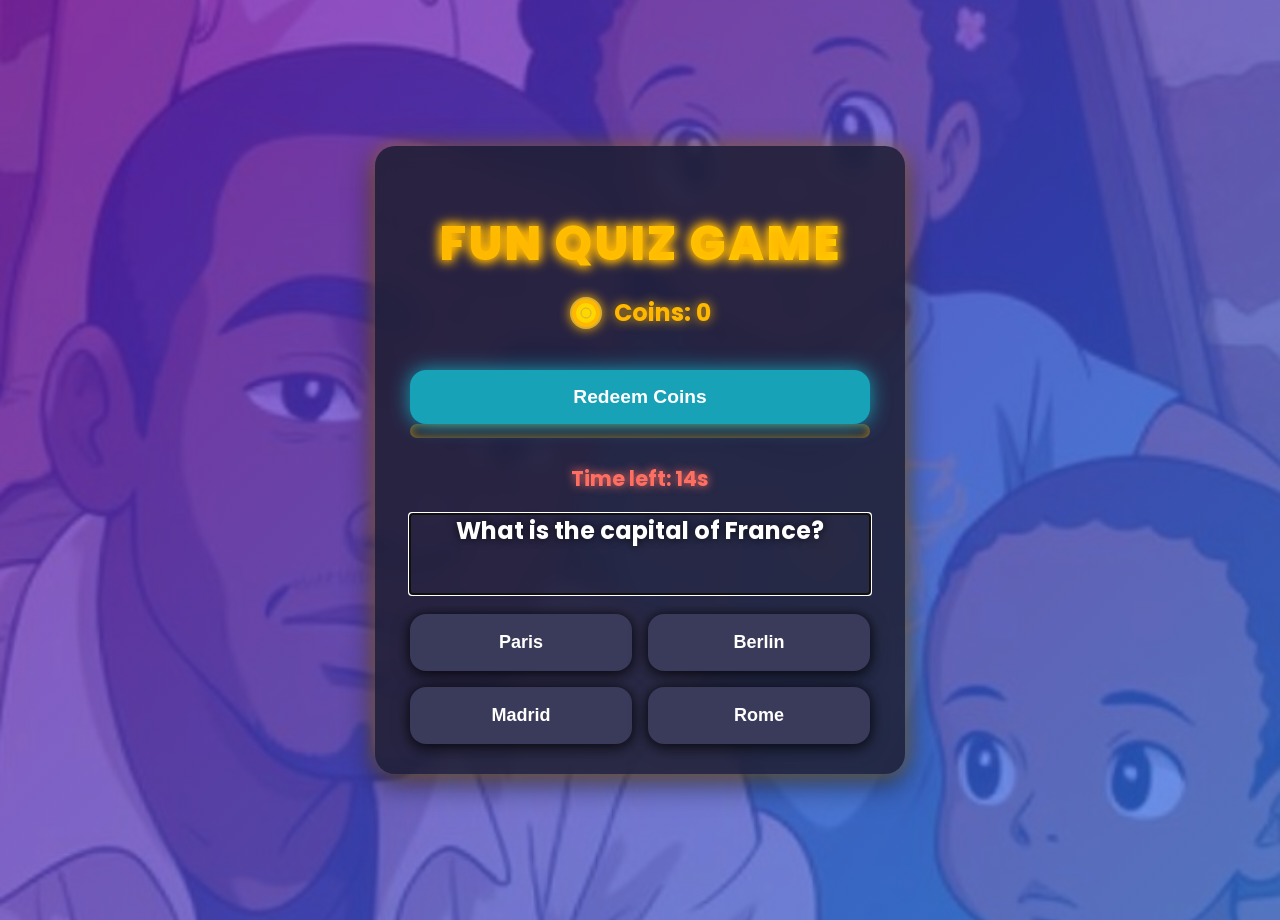
<file: football.html>
<!DOCTYPE html>
<html lang="en">
<head>
  <meta charset="UTF-8" />
  <meta name="viewport" content="width=device-width, initial-scale=1" />
  <title>🚀 Coin Quest: Trivia with Rewards!</title>
  <link rel="icon" type="image/png" href="https://cdn-icons-png.flaticon.com/512/616/616408.png" sizes="32x32" />
  <style>
    @import url('https://fonts.googleapis.com/css2?family=Poppins:wght@400;700&display=swap');

    /* === BODY with background image + gradient overlay + subtle animation === */
    body {
      font-family: 'Poppins', Arial, sans-serif;
      background:
        linear-gradient(
          135deg,
          rgba(106, 17, 203, 0.7) 0%,
          rgba(37, 117, 252, 0.7) 100%
        ),
        url('kids.jpg') no-repeat center center fixed;
      background-size: cover;
      animation: backgroundShift 20s ease-in-out infinite alternate;
      display: flex;
      justify-content: center;
      align-items: center;
      height: 100vh;
      margin: 0;
      padding: 10px;
      overflow-x: hidden;
      user-select: none;
      color: #fff;
      transition: background 0.5s ease;
    }

    @keyframes backgroundShift {
      0% {
        background-position: center center;
      }
      100% {
        background-position: center top;
      }
    }

    /* === Quiz container === */
    .quiz-container {
      border-radius: 20px;
      width: 100%;
      max-width: 460px;
      padding: 30px 35px;
      box-shadow:
        0 0 20px rgba(255, 183, 0, 0.4),
        0 8px 30px rgba(0, 0, 0, 0.7);
      text-align: center;
      position: relative;
      background: rgba(30, 30, 47, 0.85);
      backdrop-filter: blur(10px);
      transition: box-shadow 0.3s ease;
    }
    .quiz-container:hover {
      box-shadow:
        0 0 40px rgba(255, 183, 0, 0.8),
        0 12px 40px rgba(0, 0, 0, 0.8);
    }

    h1 {
      margin-bottom: 15px;
      font-weight: 800;
      letter-spacing: 2px;
      font-size: 3rem;
      background: linear-gradient(45deg, #ffb700, #ffd700);
      -webkit-background-clip: text;
      background-clip: text;
      color: transparent;
      user-select: none;
      text-shadow: 0 0 12px #ffb700;
      text-transform: uppercase;
      filter: drop-shadow(0 0 5px #ffb700);
    }

    #coins {
      font-weight: 700;
      color: #ffb700;
      margin-bottom: 20px;
      font-size: 1.5rem;
      user-select: text;
      display: flex;
      align-items: center;
      justify-content: center;
      gap: 12px;
      animation: coin-bounce 2s infinite;
      filter: drop-shadow(0 0 6px #ffb700);
    }

    #coins .coin-icon {
      width: 32px;
      height: 32px;
      animation: spin 2s linear infinite;
      user-select: none;
    }

    @keyframes spin {
      0% { transform: rotate(0deg);}
      100% { transform: rotate(360deg);}
    }

    @keyframes coin-bounce {
      0%, 100% { transform: translateY(0); }
      50% { transform: translateY(-8px); }
    }

    #progress-bar-container {
      width: 100%;
      background: #22223b;
      border-radius: 12px;
      height: 14px;
      margin-bottom: 25px;
      overflow: hidden;
      box-shadow: inset 0 0 10px rgba(255, 183, 0, 0.6);
    }

    #progress-bar {
      height: 100%;
      width: 0%;
      background: linear-gradient(90deg, #ffb700, #ffd700);
      border-radius: 12px;
      transition: width 0.5s ease;
      box-shadow:
        0 0 15px #ffb700,
        0 0 30px #ffd700;
    }

    #timer {
      font-size: 1.3rem;
      margin-bottom: 20px;
      font-weight: 700;
      color: #ff6f61;
      text-shadow: 0 0 10px #ff6f61;
      user-select: none;
    }

    #question {
      font-size: 1.5rem;
      font-weight: 700;
      margin-bottom: 20px;
      min-height: 80px;
      line-height: 1.4;
      text-shadow: 0 0 10px rgba(0,0,0,0.8);
      user-select: none;
      transition: color 0.3s ease;
    }

    .btn-grid {
      display: grid;
      grid-template-columns: repeat(2, 1fr);
      gap: 16px;
      margin-top: 15px;
    }

    .btn {
      padding: 18px;
      font-size: 18px;
      border: none;
      border-radius: 16px;
      background: #3a3a5a;
      color: #fff;
      cursor: pointer;
      box-shadow:
        0 4px 15px rgba(0,0,0,0.5);
      transition:
        background 0.4s ease,
        transform 0.2s ease,
        box-shadow 0.4s ease;
      user-select: none;
      font-weight: 700;
      filter: drop-shadow(0 0 4px rgba(0,0,0,0.5));
      position: relative;
      overflow: hidden;
    }
    .btn:hover:not(:disabled),
    .btn:focus:not(:disabled) {
      background: #ffb700;
      color: #1e1e2f;
      outline: none;
      transform: scale(1.08);
      box-shadow:
        0 0 25px #ffb700,
        0 0 40px #ffd700;
      z-index: 2;
    }
    .btn:disabled {
      cursor: default;
      opacity: 0.6;
      transform: none;
      box-shadow: none;
    }

    .correct {
      background-color: #28a745 !important;
      color: white !important;
      box-shadow:
        0 0 25px #28a745 !important,
        0 0 40px #28a745 !important;
    }

    .wrong {
      background-color: #dc3545 !important;
      color: white !important;
      box-shadow:
        0 0 25px #dc3545 !important,
        0 0 40px #dc3545 !important;
    }

    .next-btn {
      margin-top: 30px;
      display: none;
      width: 100%;
      background: #ffb700;
      color: #1e1e2f;
      font-weight: 800;
      font-size: 1.3rem;
      box-shadow:
        0 0 28px #ffb700,
        0 0 45px #ffd700;
      transition: background 0.3s ease, transform 0.2s ease;
      user-select: none;
      border-radius: 16px;
    }
    .next-btn:hover,
    .next-btn:focus {
      background: #e6a700;
      outline: none;
      transform: scale(1.1);
      box-shadow:
        0 0 35px #e6a700,
        0 0 50px #ffd700;
    }

    #result-container {
      color: #fff;
      margin-top: 30px;
    }
    #result-container.hide {
      display: none;
    }
    #result-container h2 {
      font-size: 2rem;
      margin-bottom: 15px;
      text-shadow: 0 0 15px #ffb700;
      user-select: none;
      font-weight: 800;
    }
    #result-container h3 {
      font-size: 1.5rem;
      margin-bottom: 30px;
      color: #ffb700;
      text-shadow: 0 0 12px #ffb700;
      user-select: none;
      font-weight: 700;
    }
    #restart-btn {
      background: #28a745;
      font-weight: 800;
      font-size: 1.3rem;
      box-shadow:
        0 0 28px #28a745,
        0 0 45px #28a745;
      transition: background 0.3s ease, transform 0.2s ease;
      width: 100%;
      border-radius: 16px;
      user-select: none;
    }
    #restart-btn:hover,
    #restart-btn:focus {
      background: #1e7e34;
      outline: none;
      transform: scale(1.1);
      box-shadow:
        0 0 35px #1e7e34,
        0 0 50px #28a745;
    }

    /* Coin fly animation */
    .coin-fly {
      position: absolute;
      width: 36px;
      height: 36px;
      background: url('https://cdn-icons-png.flaticon.com/512/616/616408.png') no-repeat center center / contain;
      pointer-events: none;
      animation: flyToCoin 0.8s forwards ease-in-out;
      z-index: 9999;
      user-select: none;
      filter: drop-shadow(0 0 6px #ffb700);
    }
    @keyframes flyToCoin {
      0% {
        opacity: 1;
        transform: translate(0, 0) scale(1);
      }
      100% {
        opacity: 0;
        transform: translate(calc(100vw - 50px), -120px) scale(0.2);
      }
    }

    /* Confetti */
    .confetti {
      position: fixed;
      width: 10px;
      height: 10px;
      background-color: #ffb700;
      opacity: 0.9;
      top: 0;
      left: 50%;
      pointer-events: none;
      animation: confetti-fall linear forwards;
      border-radius: 3px;
      box-shadow: 0 0 5px #ffb700;
      z-index: 10000;
      user-select: none;
    }
    @keyframes confetti-fall {
      0% {
        transform: translateY(0) rotate(0deg);
        opacity: 1;
      }
      100% {
        transform: translateY(100vh) rotate(360deg);
        opacity: 0;
      }
    }

    /* Notification */
    #notification {
      position: fixed;
      bottom: 20px;
      left: 50%;
      transform: translateX(-50%);
      background: #28a745;
      color: white;
      padding: 14px 26px;
      border-radius: 24px;
      box-shadow: 0 0 18px #28a745;
      font-weight: 700;
      opacity: 0;
      pointer-events: none;
      transition: opacity 0.4s ease;
      z-index: 30000;
      user-select: none;
      font-size: 1.1rem;
      max-width: 90vw;
      text-align: center;
    }
    #notification.show {
      opacity: 1;
      pointer-events: auto;
    }

    /* Redeem button */
    #redeem-btn {
      margin-top: 20px;
      background: #17a2b8;
      font-weight: 700;
      font-size: 1.2rem;
      box-shadow: 0 0 20px #17a2b8;
      color: #fff;
      border-radius: 16px;
      padding: 16px;
      cursor: pointer;
      transition: background 0.3s ease, transform 0.15s ease;
      user-select: none;
      width: 100%;
      border: none;
    }
    #redeem-btn:hover,
    #redeem-btn:focus {
      background: #117a8b;
      outline: none;
      transform: scale(1.05);
      box-shadow: 0 0 30px #117a8b;
    }
    #redeem-btn:hover::after {
      content: " →";
      animation: arrow-bounce 0.5s infinite;
    }
    @keyframes arrow-bounce {
      0%, 100% { transform: translateX(0); }
      50% { transform: translateX(5px); }
    }

    /* Redeem modal */
    #redeem-modal {
      position: fixed;
      top: 0; left: 0; right: 0; bottom: 0;
      background: rgba(0,0,0,0.85);
      display: none;
      justify-content: center;
      align-items: center;
      z-index: 20000;
      user-select: none;
    }
    #redeem-modal.active {
      display: flex;
    }
    #redeem-modal .modal-content {
      background: #2c2c44;
      border-radius: 20px;
      padding: 30px 35px;
      max-width: 400px;
      width: 90%;
      text-align: center;
      box-shadow: 0 0 40px rgba(255, 183, 0, 0.8);
      color: #fff;
      outline: none;
    }
    #redeem-modal h2 {
      margin-bottom: 20px;
      font-weight: 800;
      font-size: 2rem;
      color: #ffb700;
      text-shadow: 0 0 15px #ffb700;
      user-select: none;
    }
    #redeem-modal p {
      margin-bottom: 25px;
      font-size: 1.1rem;
      user-select: none;
    }
    #redeem-modal ul {
      list-style: none;
      padding: 0;
      margin: 0 0 30px;
      text-align: left;
      max-height: 260px;
      overflow-y: auto;
      user-select: none;
      border-radius: 12px;
    }
    #redeem-modal ul li {
      background: #444466;
      margin-bottom: 15px;
      padding: 16px 20px;
      border-radius: 14px;
      cursor: pointer;
      transition: background 0.3s ease;
      display: flex;
      justify-content: space-between;
      align-items: center;
      font-weight: 700;
      font-size: 1.1rem;
      outline-offset: 4px;
    }
    #redeem-modal ul li:hover,
    #redeem-modal ul li:focus {
      background: #ffb700;
      color: #1e1e2f;
      outline: none;
    }
    #redeem-modal ul li span.cost {
      font-weight: 800;
      color: #fff;
      background: #1e1e2f;
      padding: 6px 12px;
      border-radius: 10px;
      font-size: 1rem;
      min-width: 60px;
      text-align: center;
      user-select: none;
    }
    #close-modal-btn {
      background: #dc3545;
      border: none;
      color: white;
      font-weight: 800;
      padding: 14px 28px;
      border-radius: 16px;
      cursor: pointer;
      font-size: 1.2rem;
      transition: background 0.3s ease;
      width: 100%;
      user-select: none;
    }
    #close-modal-btn:hover,
    #close-modal-btn:focus {
      background: #a71d2a;
      outline: none;
      transform: scale(1.05);
    }

    /* Share modal */
    #share-modal {
      position: fixed;
      top: 0; left: 0; right: 0; bottom: 0;
      background: rgba(0,0,0,0.9);
      display: none;
      justify-content: center;
      align-items: center;
      z-index: 25000;
      user-select: none;
    }
    #share-modal.active {
      display: flex;
    }
    #share-modal .modal-content {
      background: #22223b;
      border-radius: 20px;
      padding: 35px 40px;
      max-width: 450px;
      width: 90%;
      text-align: center;
      box-shadow: 0 0 50px #ffb700;
      color: #fff;
      outline: none;
    }
    #share-modal h2 {
      font-weight: 800;
      font-size: 2.2rem;
      margin-bottom: 20px;
      color: #ffb700;
      text-shadow: 0 0 20px #ffb700;
      user-select: none;
    }
    #share-modal p {
      font-size: 1.2rem;
      margin-bottom: 30px;
      user-select: none;
    }
    #share-modal .share-buttons {
      display: flex;
      justify-content: center;
      gap: 24px;
      flex-wrap: wrap;
      margin-bottom: 25px;
    }
    #share-modal .share-btn {
      background: #ffb700;
      color: #1e1e2f;
      font-weight: 800;
      font-size: 1.2rem;
      padding: 14px 26px;
      border-radius: 16px;
      cursor: pointer;
      box-shadow: 0 0 20px #ffb700;
      text-decoration: none;
      user-select: none;
      transition: background 0.3s ease, transform 0.15s ease;
      display: inline-flex;
      align-items: center;
      gap: 10px;
    }
    #share-modal .share-btn:hover,
    #share-modal .share-btn:focus {
      background: #e6a700;
      outline: none;
      transform: scale(1.1);
    }
    #share-modal .close-share-btn {
      background: #dc3545;
      color: white;
      font-weight: 800;
      padding: 14px 28px;
      border-radius: 16px;
      cursor: pointer;
      font-size: 1.2rem;
      transition: background 0.3s ease;
      user-select: none;
      border: none;
      width: 100%;
    }
    #share-modal .close-share-btn:hover,
    #share-modal .close-share-btn:focus {
      background: #a71d2a;
      outline: none;
      transform: scale(1.1);
    }

    /* Not Enough Coins Modal */
    #not-enough-coins-modal {
      position: fixed;
      top: 0; left: 0; right: 0; bottom: 0;
      background: rgba(0,0,0,0.85);
      display: none;
      justify-content: center;
      align-items: center;
      z-index: 21000;
      user-select: none;
    }
    #not-enough-coins-modal.active {
      display: flex;
    }
    #not-enough-coins-modal .modal-content {
      max-width: 320px;
      background: #2c2c44;
      border-radius: 20px;
      padding: 25px;
      text-align: center;
      box-shadow: 0 0 40px rgba(255, 183, 0, 0.8);
      color: #fff;
      outline: none;
    }
    #not-enough-coins-modal h2 {
      color: #ffb700;
      font-weight: 800;
      margin-bottom: 15px;
      user-select: none;
    }
    #not-enough-coins-modal p {
      font-size: 1.1rem;
      margin-bottom: 20px;
      user-select: none;
    }
    #close-not-enough-btn {
      background: #dc3545;
      border: none;
      color: white;
      font-weight: 800;
      padding: 14px 28px;
      border-radius: 16px;
      cursor: pointer;
      font-size: 1.2rem;
      width: 100%;
      user-select: none;
      transition: background 0.3s ease;
    }
    #close-not-enough-btn:hover,
    #close-not-enough-btn:focus {
      background: #a71d2a;
      outline: none;
      transform: scale(1.05);
    }
  </style>
</head>
<body>
  <div class="quiz-container" role="main" aria-label="Fun Quiz Game">
    <h1>Fun Quiz Game</h1>
    <div id="coins" aria-live="polite" aria-atomic="true" title="Coins collected" tabindex="0">
      <svg class="coin-icon" xmlns="http://www.w3.org/2000/svg" viewBox="0 0 64 64" fill="#ffb700" aria-hidden="true" focusable="false">
        <circle cx="32" cy="32" r="30" stroke="#d4af37" stroke-width="4"/>
        <circle cx="32" cy="32" r="20" fill="#ffd700"/>
        <circle cx="32" cy="32" r="10" stroke="#d4af37" stroke-width="2" fill="none"/>
      </svg>
      Coins: 0
    </div>
    <button id="redeem-btn" aria-label="Redeem your coins" title="Redeem your coins for rewards">Redeem Coins</button>
    <div id="progress-bar-container" aria-hidden="true">
      <div id="progress-bar"></div>
    </div>
    <div id="timer" aria-live="polite" aria-atomic="true" aria-label="Time remaining" tabindex="0">Time left: 15s</div>
    <div id="question-container">
      <div id="question" tabindex="0">Question text</div>
      <div id="answer-buttons" class="btn-grid" role="list"></div>
    </div>
    <button id="next-btn" class="next-btn btn" aria-label="Next question">Next</button>
    <div id="result-container" class="hide" role="region" aria-live="polite" tabindex="0">
      <h2>Your Score: <span id="score"></span></h2>
      <h3>Total Coins Earned This Round: <span id="final-coins"></span></h3>
      <button id="restart-btn" class="btn" aria-label="Restart Quiz">Restart Quiz</button>
    </div>
  </div>

  <!-- Redeem Modal -->
  <div id="redeem-modal" role="dialog" aria-modal="true" aria-labelledby="redeem-title" aria-describedby="redeem-desc" tabindex="-1">
    <div class="modal-content" tabindex="0">
      <h2 id="redeem-title">Redeem Your Coins</h2>
      <p id="redeem-desc">Select a reward to redeem your coins!</p>
      <ul id="rewards-list" tabindex="0"></ul>
      <button id="close-modal-btn" aria-label="Close redeem modal">Close</button>
    </div>
  </div>

  <!-- Share Modal -->
  <div id="share-modal" role="dialog" aria-modal="true" aria-labelledby="share-title" aria-describedby="share-desc" tabindex="-1">
    <div class="modal-content" tabindex="0">
      <h2 id="share-title">Enjoyed the game?</h2>
      <p id="share-desc">Share your achievement with friends!</p>
      <div class="share-buttons">
        <a href="#" id="share-facebook" class="share-btn" target="_blank" rel="noopener" aria-label="Share on Facebook" title="Share on Facebook">Facebook</a>
        <a href="#" id="share-whatsapp" class="share-btn" target="_blank" rel="noopener" aria-label="Share on WhatsApp" title="Share on WhatsApp">WhatsApp</a>
        <a href="#" id="share-twitter" class="share-btn" target="_blank" rel="noopener" aria-label="Share on Twitter" title="Share on Twitter">Twitter</a>
      </div>
      <button id="close-share-btn" class="close-share-btn" aria-label="Close share modal">Close</button>
    </div>
  </div>

  <!-- Not Enough Coins Modal -->
  <div id="not-enough-coins-modal" role="dialog" aria-modal="true" aria-labelledby="not-enough-title" aria-describedby="not-enough-desc" tabindex="-1">
    <div class="modal-content" tabindex="0">
      <h2 id="not-enough-title">Not Enough Coins</h2>
      <p id="not-enough-desc">You don't have enough coins to lose 220 coins.</p>
      <button id="close-not-enough-btn" aria-label="Close not enough coins modal">Close</button>
    </div>
  </div>

  <!-- Notification -->
  <div id="notification" role="alert" aria-live="assertive"></div>

  <!-- Sound effects -->
  <audio id="win-sound" src="https://actions.google.com/sounds/v1/cartoon/clang_and_wobble.ogg" preload="auto"></audio>
  <audio id="lose-sound" src="https://actions.google.com/sounds/v1/cartoon/boing.ogg" preload="auto"></audio>

  <script>
    (() => {
      const questions = [
        {
          question: "What is the capital of France?",
          answers: [
            { text: "Paris", correct: true },
            { text: "Berlin", correct: false },
            { text: "Madrid", correct: false },
            { text: "Rome", correct: false }
          ]
        },
        {
          question: "Which planet is known as the Red Planet?",
          answers: [
            { text: "Venus", correct: false },
            { text: "Mars", correct: true },
            { text: "Jupiter", correct: false },
            { text: "Saturn", correct: false }
          ]
        },
        {
          question: "Who wrote 'Hamlet'?",
          answers: [
            { text: "Charles Dickens", correct: false },
            { text: "William Shakespeare", correct: true },
            { text: "Leo Tolstoy", correct: false },
            { text: "Mark Twain", correct: false }
          ]
        },
        {
          question: "What is the chemical symbol for water?",
          answers: [
            { text: "O2", correct: false },
            { text: "H2O", correct: true },
            { text: "CO2", correct: false },
            { text: "NaCl", correct: false }
          ]
        },
        {
          question: "Which language is primarily used for Android app development?",
          answers: [
            { text: "Swift", correct: false },
            { text: "Kotlin", correct: true },
            { text: "Ruby", correct: false },
            { text: "PHP", correct: false }
          ]
        },
        {
          question: "Which car company produces the Mustang?",
          answers: [
            { text: "Ford", correct: true },
            { text: "Chevrolet", correct: false },
            { text: "Dodge", correct: false },
            { text: "Tesla", correct: false }
          ]
        },
        {
          question: "Who was the first woman to serve as a head of government?",
          answers: [
            { text: "Indira Gandhi", correct: true },
            { text: "Margaret Thatcher", correct: false },
            { text: "Golda Meir", correct: false },
            { text: "Angela Merkel", correct: false }
          ]
        },
        {
          question: "Which lifestyle habit is linked to better mental health?",
          answers: [
            { text: "Regular exercise", correct: true },
            { text: "Eating fast food daily", correct: false },
            { text: "Excessive screen time", correct: false },
            { text: "Skipping sleep", correct: false }
          ]
        },
        {
          question: "What does SUV stand for in cars?",
          answers: [
            { text: "Sport Utility Vehicle", correct: true },
            { text: "Super Urban Vehicle", correct: false },
            { text: "Standard Utility Van", correct: false },
            { text: "Sport Unique Vehicle", correct: false }
          ]
        },
        {
          question: "Which country elected the first female president in Africa?",
          answers: [
            { text: "Liberia", correct: true },
            { text: "South Africa", correct: false },
            { text: "Kenya", correct: false },
            { text: "Nigeria", correct: false }
          ]
        }
      ];

      const rewards = [
        { name: "Coffee Voucher", cost: 10 },
        { name: "Movie Ticket", cost: 20 },
        { name: "Gift Card", cost: 30 },
        { name: "Headphones", cost: 50 }
      ];

      const questionContainer = document.getElementById('question-container');
      const questionElement = document.getElementById('question');
      const answerButtonsElement = document.getElementById('answer-buttons');
      const nextButton = document.getElementById('next-btn');
      const coinsDisplay = document.getElementById('coins');
      const progressBar = document.getElementById('progress-bar');
      const timerElement = document.getElementById('timer');
      const resultContainer = document.getElementById('result-container');
      const scoreElement = document.getElementById('score');
      const finalCoinsElement = document.getElementById('final-coins');
      const restartButton = document.getElementById('restart-btn');
      const redeemBtn = document.getElementById('redeem-btn');
      const redeemModal = document.getElementById('redeem-modal');
      const rewardsList = document.getElementById('rewards-list');
      const closeModalBtn = document.getElementById('close-modal-btn');
      const notification = document.getElementById('notification');
      const shareModal = document.getElementById('share-modal');
      const closeShareBtn = document.getElementById('close-share-btn');
      const shareFacebook = document.getElementById('share-facebook');
      const shareWhatsapp = document.getElementById('share-whatsapp');
      const shareTwitter = document.getElementById('share-twitter');
      const notEnoughCoinsModal = document.getElementById('not-enough-coins-modal');
      const closeNotEnoughBtn = document.getElementById('close-not-enough-btn');

      // Sound elements
      const winSound = document.getElementById('win-sound');
      const loseSound = document.getElementById('lose-sound');

      let currentQuestionIndex = 0;
      let score = 0;
      let coins = 0;
      let timer;
      const timePerQuestion = 15;
      let timeLeft = timePerQuestion;

      function startQuiz() {
        currentQuestionIndex = 0;
        score = 0;
        coins = 0;
        updateCoinsDisplay();
        resultContainer.classList.add('hide');
        questionContainer.style.display = 'block';
        nextButton.style.display = 'none';
        progressBar.style.width = '0%';
        setNextQuestion();
      }

      function setNextQuestion() {
        resetState();
        showQuestion(questions[currentQuestionIndex]);
        startTimer();
        updateProgressBar();
      }

      function showQuestion(question) {
        questionElement.textContent = question.question;
        questionElement.focus();
        question.answers.forEach(answer => {
          const button = document.createElement('button');
          button.textContent = answer.text;
          button.classList.add('btn');
          button.setAttribute('role', 'listitem');
          if (answer.correct) {
            button.dataset.correct = answer.correct;
          }
          button.addEventListener('click', selectAnswer);
          answerButtonsElement.appendChild(button);
        });
      }

      function resetState() {
        clearStatusClass(document.body);
        nextButton.style.display = 'none';
        while (answerButtonsElement.firstChild) {
          answerButtonsElement.removeChild(answerButtonsElement.firstChild);
        }
        clearInterval(timer);
        timeLeft = timePerQuestion;
        updateTimerDisplay();
      }

      function selectAnswer(e) {
        const selectedButton = e.target;
        const correct = selectedButton.dataset.correct === "true";

        setStatusClass(selectedButton, correct);
        Array.from(answerButtonsElement.children).forEach(button => {
          button.disabled = true;
          if (button.dataset.correct === "true") {
            setStatusClass(button, true);
          }
        });

        if (correct) {
          // Start coins at 500 on first win if coins < 500
          if (coins < 500) {
            coins = 500;
          } else {
            coins += 5; // existing increment
          }
          updateCoinsDisplay();
          showCoinFlyAnimation(e.clientX, e.clientY);
          launchConfetti();
          playSound(winSound);
        } else {
          // On lose, reduce coins by 220 if possible, else show modal
          if (coins >= 220) {
            coins -= 220;
            updateCoinsDisplay();
            playSound(loseSound);
          } else {
            // Show "Not enough coins" modal
            openNotEnoughCoinsModal();
            playSound(loseSound);
          }
        }

        clearInterval(timer);
        nextButton.style.display = 'block';
        nextButton.focus();
      }

      function playSound(sound) {
        sound.currentTime = 0;
        sound.play();
      }

      function updateCoinsDisplay() {
        coinsDisplay.innerHTML = `
          <svg class="coin-icon" xmlns="http://www.w3.org/2000/svg" viewBox="0 0 64 64" fill="#ffb700" aria-hidden="true" focusable="false">
            <circle cx="32" cy="32" r="30" stroke="#d4af37" stroke-width="4"/>
            <circle cx="32" cy="32" r="20" fill="#ffd700"/>
            <circle cx="32" cy="32" r="10" stroke="#d4af37" stroke-width="2" fill="none"/>
          </svg>
          Coins: ${coins}
        `;
      }

      function updateProgressBar() {
        const progressPercent = ((currentQuestionIndex) / questions.length) * 100;
        progressBar.style.width = `${progressPercent}%`;
      }

      function startTimer() {
        updateTimerDisplay();
        timer = setInterval(() => {
          timeLeft--;
          updateTimerDisplay();
          if (timeLeft <= 0) {
            clearInterval(timer);
            disableAnswers();
            nextButton.style.display = 'block';
            nextButton.focus();
          }
        }, 1000);
      }

      function updateTimerDisplay() {
        timerElement.textContent = `Time left: ${timeLeft}s`;
      }

      function disableAnswers() {
        Array.from(answerButtonsElement.children).forEach(button => {
          button.disabled = true;
          if (button.dataset.correct === "true") {
            setStatusClass(button, true);
          }
        });
      }

      function setStatusClass(element, correct) {
        clearStatusClass(element);
        if (correct) {
          element.classList.add('correct');
        } else {
          element.classList.add('wrong');
        }
      }

      function clearStatusClass(element) {
        element.classList.remove('correct');
        element.classList.remove('wrong');
      }

      nextButton.addEventListener('click', () => {
        currentQuestionIndex++;
        if (currentQuestionIndex < questions.length) {
          setNextQuestion();
        } else {
          showResults();
          onQuizEnd();
        }
      });

      function showResults() {
        questionContainer.style.display = 'none';
        nextButton.style.display = 'none';
        resultContainer.classList.remove('hide');
        scoreElement.textContent = `${score} / ${questions.length}`;
        finalCoinsElement.textContent = coins;
        progressBar.style.width = '100%';
      }

      restartButton.addEventListener('click', () => {
        startQuiz();
        shareModal.classList.remove('active');
      });

      redeemBtn.addEventListener('click', () => {
        populateRewards();
        redeemModal.classList.add('active');
        redeemModal.querySelector('.modal-content').focus();
      });

      closeModalBtn.addEventListener('click', () => {
        redeemModal.classList.remove('active');
        redeemBtn.focus();
      });

      redeemModal.addEventListener('click', (e) => {
        if (e.target === redeemModal) {
          redeemModal.classList.remove('active');
          redeemBtn.focus();
        }
      });
      document.addEventListener('keydown', (e) => {
        if (e.key === 'Escape' && redeemModal.classList.contains('active')) {
          redeemModal.classList.remove('active');
          redeemBtn.focus();
        }
      });

      function populateRewards() {
        rewardsList.innerHTML = '';
        rewards.forEach(reward => {
          const li = document.createElement('li');
          li.tabIndex = 0;
          li.textContent = reward.name;
          const costSpan = document.createElement('span');
          costSpan.classList.add('cost');
          costSpan.textContent = `${reward.cost} coins`;
          li.appendChild(costSpan);

          li.addEventListener('click', () => {
            redeemReward(reward);
          });
          li.addEventListener('keypress', (e) => {
            if (e.key === 'Enter' || e.key === ' ') {
              e.preventDefault();
              redeemReward(reward);
            }
          });
          rewardsList.appendChild(li);
        });
      }

      function redeemReward(reward) {
        if (coins >= reward.cost) {
          coins -= reward.cost;
          updateCoinsDisplay();
          showNotification(`You redeemed: ${reward.name}!`);
          redeemModal.classList.remove('active');
          redeemBtn.focus();
        } else {
          showNotification(`Not enough coins for ${reward.name}`, true);
        }
      }

      let notificationTimeout;
      function showNotification(message, isError = false) {
        notification.textContent = message;
        notification.style.backgroundColor = isError ? '#dc3545' : '#28a745';
        notification.classList.add('show');
        clearTimeout(notificationTimeout);
        notificationTimeout = setTimeout(() => {
          notification.classList.remove('show');
        }, 3000);
      }

      function showCoinFlyAnimation(x, y) {
        const coinFly = document.createElement('div');
        coinFly.classList.add('coin-fly');
        document.body.appendChild(coinFly);
        coinFly.style.left = `${x}px`;
        coinFly.style.top = `${y}px`;
        coinFly.addEventListener('animationend', () => {
          coinFly.remove();
        });
      }

      function launchConfetti() {
        const confettiCount = 25;
        for (let i = 0; i < confettiCount; i++) {
          const confetti = document.createElement('div');
          confetti.classList.add('confetti');
          confetti.style.left = `${Math.random() * 100}vw`;
          confetti.style.animationDuration = `${2 + Math.random() * 2}s`;
          confetti.style.backgroundColor = `hsl(${Math.random() * 360}, 100%, 65%)`;
          document.body.appendChild(confetti);
          confetti.addEventListener('animationend', () => confetti.remove());
        }
      }

      function openShareModal() {
        updateShareLinks();
        shareModal.classList.add('active');
        shareModal.querySelector('.modal-content').focus();
      }
      function closeShareModal() {
        shareModal.classList.remove('active');
        restartButton.focus();
      }
      closeShareBtn.addEventListener('click', closeShareModal);
      shareModal.addEventListener('click', (e) => {
        if (e.target === shareModal) {
          closeShareModal();
        }
      });
      document.addEventListener('keydown', (e) => {
        if (e.key === 'Escape' && shareModal.classList.contains('active')) {
          closeShareModal();
        }
      });

      function updateShareLinks() {
        const shareText = encodeURIComponent(`Love this Game I just scored ${score} on this awesome quiz! Give it a try: ${location.href}`);
        shareFacebook.href = `https://www.facebook.com/sharer/sharer.php?u=${encodeURIComponent(location.href)}`;
        shareWhatsapp.href = `https://api.whatsapp.com/send?text=${shareText}`;
        shareTwitter.href = `https://twitter.com/intent/tweet?text=${shareText}`;
      }

      function onQuizEnd() {
        openShareModal();
      }

      // Not Enough Coins Modal handlers
      function openNotEnoughCoinsModal() {
        notEnoughCoinsModal.style.display = 'flex';
        notEnoughCoinsModal.classList.add('active');
        notEnoughCoinsModal.querySelector('.modal-content').focus();
      }

      function closeNotEnoughCoinsModal() {
        notEnoughCoinsModal.style.display = 'none';
        notEnoughCoinsModal.classList.remove('active');
        nextButton.focus();
      }

      closeNotEnoughBtn.addEventListener('click', closeNotEnoughCoinsModal);
      notEnoughCoinsModal.addEventListener('click', (e) => {
        if (e.target === notEnoughCoinsModal) {
          closeNotEnoughCoinsModal();
        }
      });
      document.addEventListener('keydown', (e) => {
        if (e.key === 'Escape' && notEnoughCoinsModal.classList.contains('active')) {
          closeNotEnoughCoinsModal();
        }
      });

      startQuiz();
    })();
  </script>
</body>
</html>
</file>
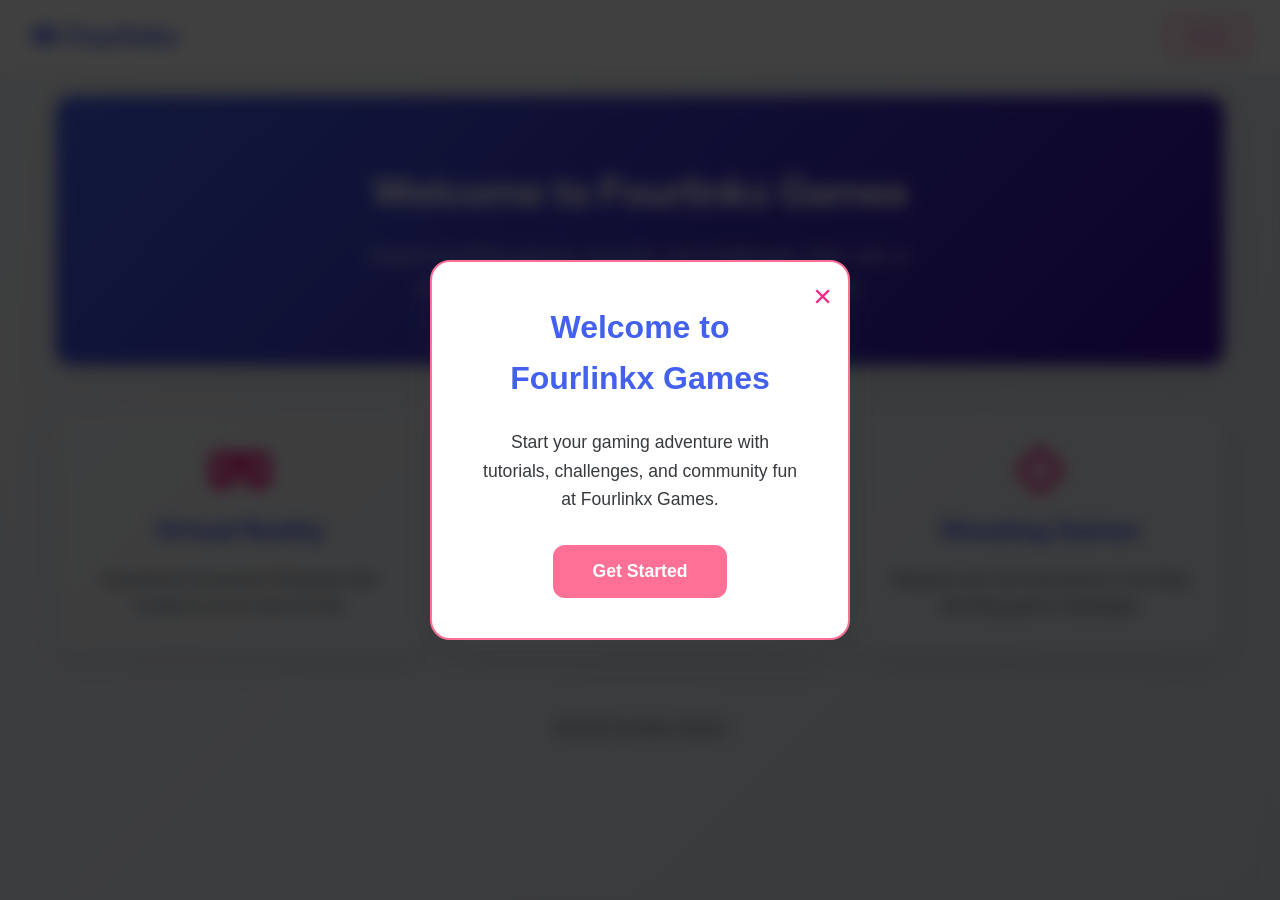
<file: games.html>
<!DOCTYPE html>
<html lang="en">
<head>
  <meta charset="UTF-8" />
  <meta name="viewport" content="width=device-width, initial-scale=1" />
  <title>Fourlinkx Games | Play and Learn</title>

  <!-- SEO Meta Tags -->
  <meta name="description" content="Discover and play exciting games with Fourlinkx Games. Explore tutorials, challenges, and multiplayer fun." />
  <meta name="keywords" content="Fourlinkx Games, Online Games, Game Tutorials, Multiplayer Games, Gaming Platform" />
  <meta name="author" content="Fourlinkx" />
  <meta name="robots" content="index, follow" />

  <!-- Open Graph / Twitter Cards -->
  <meta property="og:title" content="Fourlinkx Games" />
  <meta property="og:description" content="Join Fourlinkx Games to explore tutorials, challenges, and multiplayer gaming experiences." />
  <meta property="og:type" content="website" />
  <meta property="og:url" content="https://yourdomain.com/index.html" />
  <meta property="og:image" content="https://yourdomain.com/images/fourlinkx-games-og.jpg" />
  <meta name="twitter:card" content="summary_large_image" />
  <meta name="twitter:title" content="Fourlinkx Games" />
  <meta name="twitter:description" content="Play and learn with Fourlinkx Games. Start your gaming adventure today!" />
  <meta name="twitter:image" content="https://yourdomain.com/images/fourlinkx-games-twitter.jpg" />
  <link rel="canonical" href="https://yourdomain.com/index.html" />

  <!-- Fonts & Icons -->
  <link href="https://fonts.googleapis.com/css2?family=Inter:wght@400;500;600;700&display=swap" rel="stylesheet" />
  <link rel="stylesheet" href="https://cdnjs.cloudflare.com/ajax/libs/font-awesome/6.0.0-beta3/css/all.min.css" />

  <style>
    :root {
      --primary: #4361ee;
      --primary-light: #4895ef;
      --secondary: #3a0ca3;
      --accent: #f72585;
      --accent-light: #ff7096;
      --light: #f8f9fa;
      --dark: #212529;
      --glass: rgba(255, 255, 255, 0.2);
      --glass-border: rgba(255, 255, 255, 0.3);
    }
    * {
      margin: 0; padding: 0; box-sizing: border-box;
    }
    body {
      font-family: "Inter", sans-serif;
      background: linear-gradient(135deg, #f5f7fa 0%, #e2e8f0 100%);
      color: var(--dark);
      min-height: 100vh;
      line-height: 1.6;
      overflow-x: hidden;
      padding-top: 80px;
    }
    header {
      position: fixed;
      top: 0; left: 0; right: 0;
      background: rgba(255, 255, 255, 0.95);
      backdrop-filter: blur(10px);
      box-shadow: 0 2px 10px rgba(0,0,0,0.05);
      z-index: 999;
      padding: 1rem 2rem;
      display: flex;
      justify-content: space-between;
      align-items: center;
    }
    .logo {
      font-size: 1.6rem;
      font-weight: 700;
      color: var(--primary);
      display: flex;
      align-items: center;
      gap: 0.5rem;
    }
    .logo i {
      font-size: 1.3rem;
    }
    nav a {
      color: var(--accent);
      text-decoration: none;
      font-weight: 600;
      font-size: 1rem;
      padding: 0.5rem 1rem;
      border: 2px solid var(--accent);
      border-radius: 8px;
      transition: background-color 0.3s ease, color 0.3s ease;
      cursor: pointer;
      user-select: none;
    }
    nav a:hover,
    nav a:focus {
      background-color: var(--accent);
      color: white;
      outline: none;
    }
    main {
      max-width: 1200px;
      margin: 0 auto 2rem;
      padding: 1rem;
      text-align: center;
    }
    .hero {
      padding: 4rem 1rem;
      background: linear-gradient(135deg, var(--primary), var(--secondary));
      color: white;
      border-radius: 16px;
      margin-bottom: 3rem;
      box-shadow: 0 8px 32px rgba(0,0,0,0.1);
    }
    .hero h1 {
      font-size: 2.5rem;
      margin-bottom: 1rem;
      font-weight: 700;
    }
    .hero p {
      font-size: 1.2rem;
      opacity: 0.9;
      max-width: 600px;
      margin: 0 auto;
    }
    .cards {
      display: grid;
      grid-template-columns: repeat(auto-fill, minmax(280px, 1fr));
      gap: 2rem;
    }
    .card {
      background: var(--glass);
      border: 1px solid var(--glass-border);
      border-radius: 16px;
      padding: 2rem;
      backdrop-filter: blur(8px);
      box-shadow: 0 8px 32px rgba(0,0,0,0.1);
      transition: transform 0.3s ease, box-shadow 0.3s ease;
      cursor: pointer;
      display: flex;
      flex-direction: column;
      align-items: center;
      text-align: center;
      height: 100%;
      will-change: transform;
      outline: none;
    }
    .card:hover,
    .card:focus {
      transform: translateY(-10px) scale(1.05);
      box-shadow: 0 16px 48px rgba(0,0,0,0.2);
      background: rgba(255,255,255,0.35);
    }
    .card i {
      font-size: 3rem;
      margin-bottom: 1rem;
      color: var(--accent);
      transition: color 0.3s ease;
    }
    .card:hover i,
    .card:focus i {
      color: var(--accent-light);
    }
    .card h3 {
      font-size: 1.6rem;
      color: var(--primary);
      margin-bottom: 1rem;
      transition: color 0.3s ease;
    }
    .card:hover h3,
    .card:focus h3 {
      color: var(--accent-light);
    }
    .card p {
      color: var(--dark);
      opacity: 0.9;
      flex-grow: 1;
      font-size: 1rem;
    }
    @media (max-width: 768px) {
      .cards {
        grid-template-columns: 1fr;
      }
    }
    footer {
      text-align: center;
      padding: 1rem 0;
      color: var(--dark);
      font-size: 0.9rem;
      user-select: none;
    }
    /* Modal styles */
    .modal {
      display: none;
      position: fixed;
      top: 0; left: 0;
      width: 100vw; height: 100vh;
      background: rgba(0,0,0,0.75);
      backdrop-filter: blur(8px);
      z-index: 3000;
      align-items: center;
      justify-content: center;
      padding: 1rem;
    }
    .modal.show {
      display: flex;
    }
    .modal-content {
      background: white;
      color: var(--primary);
      padding: 2.5rem 3rem;
      border-radius: 20px;
      max-width: 420px;
      width: 100%;
      max-height: 90vh;
      overflow-y: auto;
      box-shadow: 0 15px 40px rgba(38, 50, 56, 0.15);
      text-align: center;
      position: relative;
      font-family: "Segoe UI", Tahoma, Geneva, Verdana, sans-serif;
      user-select: none;
      animation: modalFadeIn 0.4s ease forwards;
    }
    .modal-content i.spinner {
      font-size: 3rem;
      color: var(--accent);
      margin-bottom: 1.5rem;
      animation: spin 1.5s linear infinite;
      display: block;
    }
    .close-modal {
      position: absolute;
      top: 1rem;
      right: 1rem;
      font-size: 2rem;
      cursor: pointer;
      color: var(--accent);
      transition: color 0.3s ease;
      user-select: none;
      background: transparent;
      border: none;
    }
    .close-modal:hover,
    .close-modal:focus {
      color: var(--accent-light);
      outline: none;
    }
    @keyframes modalFadeIn {
      from {
        opacity: 0;
        transform: translateY(-20px) scale(0.9);
      }
      to {
        opacity: 1;
        transform: translateY(0) scale(1);
      }
    }
    @keyframes spin {
      0% { transform: rotate(0deg); }
      100% { transform: rotate(360deg); }
    }

    /* Welcome Modal Styles (matching other modal) */
    #welcome-modal {
      background: rgba(0, 0, 0, 0.75);
      backdrop-filter: blur(8px);
      z-index: 4000;
      display: none;
      position: fixed;
      inset: 0;
      align-items: center;
      justify-content: center;
      padding: 1rem;
    }
    #welcome-modal.show {
      display: flex;
    }
    #welcome-modal .modal-content {
      background: white;
      color: var(--primary);
      padding: 2.5rem 3rem;
      border-radius: 20px;
      max-width: 420px;
      width: 100%;
      box-shadow: 0 15px 40px rgba(38, 50, 56, 0.15);
      border: 2px solid var(--accent-light);
      text-align: center;
      position: relative;
      font-family: "Segoe UI", Tahoma, Geneva, Verdana, sans-serif;
      user-select: none;
      animation: modalFadeIn 0.4s ease forwards;
    }
    #welcome-modal h2 {
      color: var(--primary);
      font-size: 2rem;
      margin-bottom: 1.5rem;
    }
    #welcome-modal p {
      color: var(--dark);
      opacity: 0.9;
      margin-bottom: 2rem;
      font-size: 1.1rem;
    }
    #welcome-modal .btn-get-started {
      background: var(--accent);
      color: white;
      border: none;
      padding: 1rem 2.5rem;
      border-radius: 12px;
      font-weight: 700;
      font-size: 1.1rem;
      cursor: pointer;
      transition: background 0.3s ease;
      user-select: none;
    }
    #welcome-modal .btn-get-started:hover,
    #welcome-modal .btn-get-started:focus {
      background: var(--accent-light);
      outline: none;
    }
    #welcome-modal .close-modal {
      color: var(--accent);
      position: absolute;
      top: 1rem;
      right: 1rem;
      font-size: 2rem;
      cursor: pointer;
      background: transparent;
      border: none;
      transition: color 0.3s ease;
      user-select: none;
    }
    #welcome-modal .close-modal:hover,
    #welcome-modal .close-modal:focus {
      color: var(--accent-light);
      outline: none;
    }
  </style>
</head>
<body>
  <header>
    <div class="logo">
      <i class="fas fa-gamepad"></i> Fourlinkx
    </div>
    <nav>
      <a href="index.html">Home</a>
    </nav>
  </header>

  <main>
    <section class="hero">
      <h1>Welcome to Fourlinkx Games</h1>
      <p class="description">
        Explore exciting games, tutorials, and challenges. Play solo or compete with friends on Fourlinkx Games platform.
      </p>
    </section>

    <section class="cards">
      <div class="card" tabindex="0" aria-label="Virtual Reality Games">
        <i class="fas fa-vr-cardboard"></i>
        <h3>Virtual Reality</h3>
        <p>Experience immersive VR games that transport you to new worlds.</p>
      </div>
      <div class="card" tabindex="0" aria-label="Quize Game" id="quize-game-card" role="button">
        <i class="fas fa-futbol"></i>
        <h3>Quize Game</h3>
        <p>Test your football knowledge with this fun quiz!</p>
      </div>
      <div class="card" tabindex="0" aria-label="Shooting Games">
        <i class="fas fa-crosshairs"></i>
        <h3>Shooting Games</h3>
        <p>Sharpen your aim and tactics in exciting shooting game challenges.</p>
      </div>
    </section>
  </main>

  <footer>
    <p>© 2025 Fourlinkx Games</p>
  </footer>

  <!-- Loading Modal -->
  <div id="loading-modal" class="modal" role="dialog" aria-modal="true" aria-labelledby="modal-title" aria-hidden="true">
    <div class="modal-content">
      <button class="close-modal" aria-label="Close modal" role="button" tabindex="0">&times;</button>
      <div id="modal-body">
        <i class="fas fa-spinner spinner"></i>
        Loading...
      </div>
    </div>
  </div>

  <!-- Welcome Modal -->
  <div id="welcome-modal" class="modal" role="dialog" aria-modal="true" aria-labelledby="welcome-modal-title" aria-describedby="welcome-modal-desc" aria-hidden="true">
    <div class="modal-content">
      <button class="close-modal" aria-label="Close welcome popup" title="Close welcome popup" tabindex="0">&times;</button>
      <h2 id="welcome-modal-title">Welcome to Fourlinkx Games</h2>
      <p id="welcome-modal-desc">Start your gaming adventure with tutorials, challenges, and community fun at Fourlinkx Games.</p>
      <button class="btn-get-started" id="get-started-btn">Get Started</button>
    </div>
  </div>

  <script>
    // Welcome modal elements
    const welcomeModal = document.getElementById('welcome-modal');
    const welcomeCloseBtn = welcomeModal.querySelector('.close-modal');
    const getStartedBtn = document.getElementById('get-started-btn');

    // Loading modal elements
    const loadingModal = document.getElementById("loading-modal");
    const modalBody = document.getElementById("modal-body");
    const loadingCloseBtn = loadingModal.querySelector(".close-modal");

    // Show welcome modal on page load
    function openWelcomeModal() {
      welcomeModal.classList.add('show');
      welcomeModal.setAttribute('aria-hidden', 'false');
      getStartedBtn.focus();
      trapFocus(welcomeModal);
    }

    // Close welcome modal
    function closeWelcomeModal() {
      welcomeModal.classList.remove('show');
      welcomeModal.setAttribute('aria-hidden', 'true');
      removeTrapFocus();
    }

    // Close welcome modal on close button or Get Started button
    welcomeCloseBtn.addEventListener('click', closeWelcomeModal);
    getStartedBtn.addEventListener('click', closeWelcomeModal);

    // Close welcome modal on Escape key
    document.addEventListener('keydown', (e) => {
      if (e.key === 'Escape' && welcomeModal.classList.contains('show')) {
        closeWelcomeModal();
      }
    });

    window.addEventListener('DOMContentLoaded', openWelcomeModal);

    // Card click handlers to show loading modal then redirect
    document.querySelectorAll(".card").forEach(card => {
      card.addEventListener("click", e => {
        e.preventDefault();
        const cardType = card.getAttribute("aria-label").split(" ")[0]; // Get first word of aria-label

        // Redirect to quiz game page on Quize Game card click
        if (card.id === "quize-game-card") {
          showLoadingAndRedirect("Quize");
          return;
        }

        showLoadingAndRedirect(cardType);
      });
      card.addEventListener("keydown", e => {
        if (e.key === "Enter" || e.key === " ") {
          e.preventDefault();
          const cardType = card.getAttribute("aria-label").split(" ")[0];

          if (card.id === "quize-game-card") {
            showLoadingAndRedirect("Quize");
            return;
          }

          showLoadingAndRedirect(cardType);
        }
      });
    });

    function showLoadingAndRedirect(cardType) {
      modalBody.innerHTML = `
        <i class="fas fa-spinner spinner"></i>
        Loading...
      `;
      loadingModal.classList.add("show");
      loadingModal.setAttribute("aria-hidden", "false");

      let redirectURL;
      switch (cardType) {
        case "Virtual":
          redirectURL = "vr.html";
          break;
        case "Quize":
          redirectURL = "quiz-game.html";  // <-- Replace with your quiz game page URL
          break;
        case "Shooting":
          redirectURL = "shooting.html";
          break;
        default:
          redirectURL = "index.html";
          break;
      }

      setTimeout(() => {
        window.location.href = redirectURL;
      }, 1500);
    }

    // Close loading modal
    function closeLoadingModal() {
      loadingModal.classList.remove("show");
      loadingModal.setAttribute("aria-hidden", "true");
    }

    // Close loading modal on close button click or keyboard
    loadingCloseBtn.addEventListener("click", closeLoadingModal);
    loadingCloseBtn.addEventListener("keydown", e => {
      if (e.key === "Enter" || e.key === " ") {
        e.preventDefault();
        closeLoadingModal();
      }
    });

    // Close loading modal if clicking outside modal content
    loadingModal.addEventListener("click", e => {
      if (e.target === loadingModal) {
        closeLoadingModal();
      }
    });

    // Close loading modal on Escape key
    document.addEventListener("keydown", e => {
      if (e.key === "Escape" && loadingModal.classList.contains("show")) {
        closeLoadingModal();
      }
    });

    // Focus trap for modal accessibility
    let focusableElementsString = 'a[href], area[href], input:not([disabled]), select:not([disabled]), textarea:not([disabled]), button:not([disabled]), iframe, object, embed, [tabindex="0"], [contenteditable]';
    let focusableElements = [];
    let firstTabStop = null;
    let lastTabStop = null;

    function trapFocus(element) {
      focusableElements = element.querySelectorAll(focusableElementsString);
      if (focusableElements.length === 0) return;

      firstTabStop = focusableElements[0];
      lastTabStop = focusableElements[focusableElements.length - 1];

      element.addEventListener('keydown', trapTabKey);
    }

    function trapTabKey(e) {
      if (e.key === 'Tab') {
        if (e.shiftKey) { // Shift + Tab
          if (document.activeElement === firstTabStop) {
            e.preventDefault();
            lastTabStop.focus();
          }
        } else { // Tab
          if (document.activeElement === lastTabStop) {
            e.preventDefault();
            firstTabStop.focus();
          }
        }
      }
    }

    function removeTrapFocus() {
      welcomeModal.removeEventListener('keydown', trapTabKey);
    }
  </script>
</body>
</html>
</file>
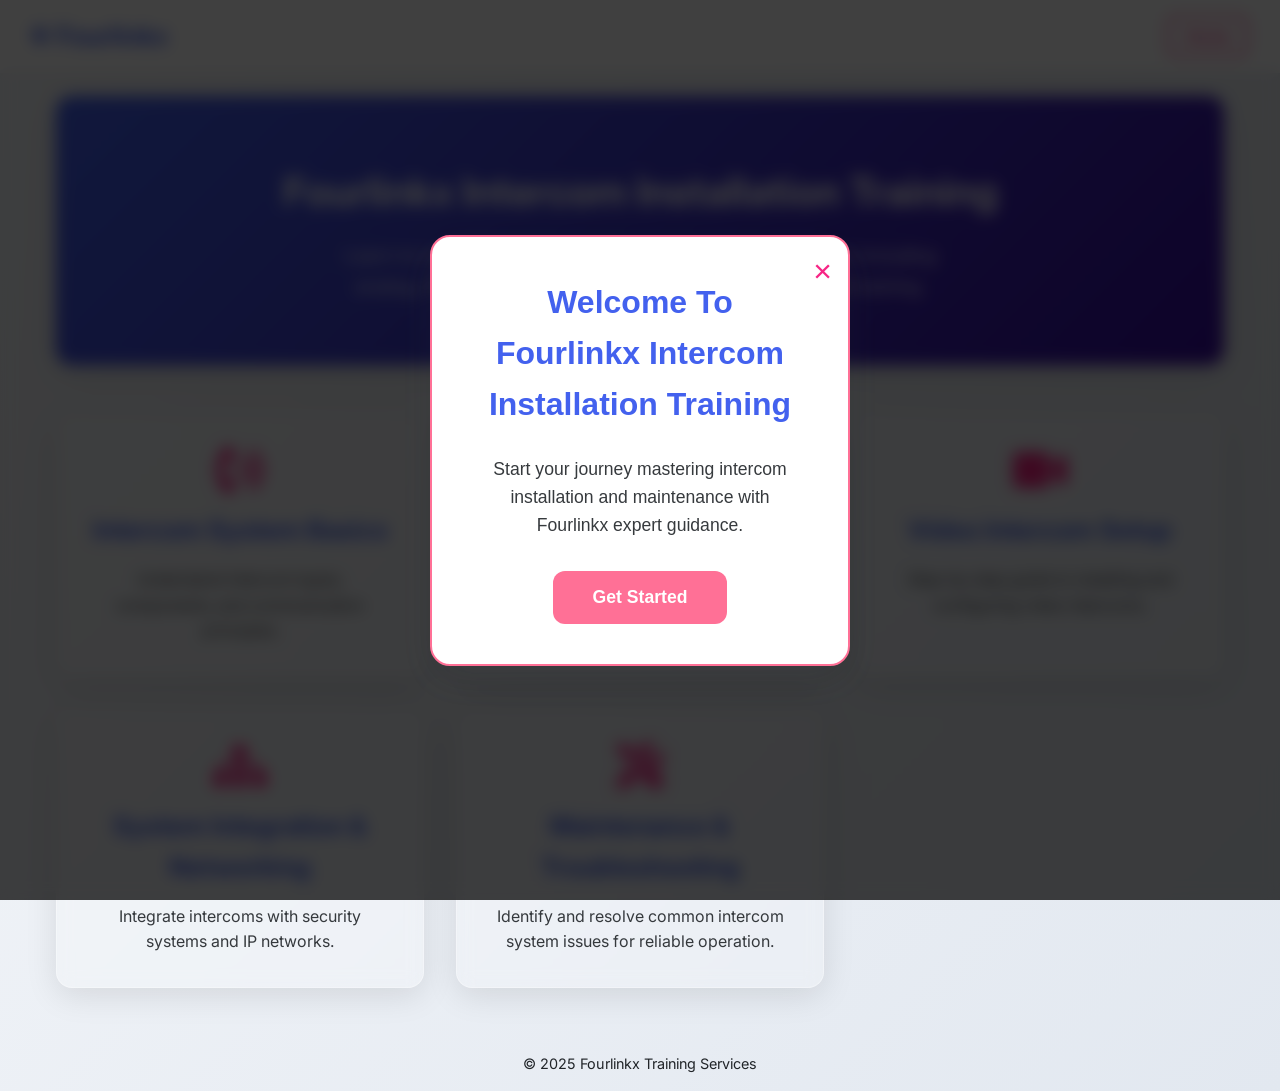
<file: intercom-installation.html>
<!DOCTYPE html>
<html lang="en">
<head>
  <meta charset="UTF-8" />
  <meta name="viewport" content="width=device-width, initial-scale=1" />
  <title>Fourlinkx Intercom Installation Training | Learn Intercom Systems</title>

  <!-- SEO Meta Tags -->
  <meta name="description" content="Join Fourlinkx Intercom Installation Training to master installation, configuration, and maintenance of intercom systems." />
  <meta name="keywords" content="Intercom Installation Training, Intercom Systems Course, Door Phone Training, Fourlinkx" />
  <meta name="author" content="Fourlinkx" />
  <meta name="robots" content="index, follow" />

  <!-- Open Graph / Twitter Cards -->
  <meta property="og:title" content="Fourlinkx Intercom Installation Training" />
  <meta property="og:description" content="Enroll in Fourlinkx’s expert-led intercom installation training covering analog, IP, and video intercom systems." />
  <meta property="og:type" content="website" />
  <meta property="og:url" content="https://yourdomain.com/intercom-installation-training.html" />
  <meta property="og:image" content="https://yourdomain.com/images/intercom-training-og.jpg" />
  <meta name="twitter:card" content="summary_large_image" />
  <meta name="twitter:title" content="Fourlinkx Intercom Installation Training" />
  <meta name="twitter:description" content="Master intercom installation and maintenance with Fourlinkx’s comprehensive training courses. Start today!" />
  <meta name="twitter:image" content="https://yourdomain.com/images/intercom-training-twitter.jpg" />
  <link rel="canonical" href="https://yourdomain.com/intercom-installation-training.html" />

  <!-- Fonts & Icons -->
  <link href="https://fonts.googleapis.com/css2?family=Inter:wght@400;500;600;700&display=swap" rel="stylesheet" />
  <link rel="stylesheet" href="https://cdnjs.cloudflare.com/ajax/libs/font-awesome/6.0.0-beta3/css/all.min.css" />

  <style>
    :root {
      --primary: #4361ee;
      --primary-light: #4895ef;
      --secondary: #3a0ca3;
      --accent: #f72585;
      --accent-light: #ff7096;
      --light: #f8f9fa;
      --dark: #212529;
      --glass: rgba(255, 255, 255, 0.2);
      --glass-border: rgba(255, 255, 255, 0.3);
    }
    * {
      margin: 0; padding: 0; box-sizing: border-box;
    }
    body {
      font-family: "Inter", sans-serif;
      background: linear-gradient(135deg, #f5f7fa 0%, #e2e8f0 100%);
      color: var(--dark);
      min-height: 100vh;
      line-height: 1.6;
      overflow-x: hidden;
      padding-top: 80px;
    }
    header {
      position: fixed;
      top: 0; left: 0; right: 0;
      background: rgba(255, 255, 255, 0.95);
      backdrop-filter: blur(10px);
      box-shadow: 0 2px 10px rgba(0,0,0,0.05);
      z-index: 999;
      padding: 1rem 2rem;
      display: flex;
      justify-content: space-between;
      align-items: center;
    }
    .logo {
      font-size: 1.6rem;
      font-weight: 700;
      color: var(--primary);
      display: flex;
      align-items: center;
      gap: 0.5rem;
    }
    .logo i {
      font-size: 1.3rem;
    }
    nav a {
      color: var(--accent);
      text-decoration: none;
      font-weight: 600;
      font-size: 1rem;
      padding: 0.5rem 1rem;
      border: 2px solid var(--accent);
      border-radius: 8px;
      transition: background-color 0.3s ease, color 0.3s ease;
      cursor: pointer;
      user-select: none;
    }
    nav a:hover,
    nav a:focus {
      background-color: var(--accent);
      color: white;
      outline: none;
    }
    main {
      max-width: 1200px;
      margin: 0 auto 2rem;
      padding: 1rem;
      text-align: center;
    }
    .hero {
      padding: 4rem 1rem;
      background: linear-gradient(135deg, var(--primary), var(--secondary));
      color: white;
      border-radius: 16px;
      margin-bottom: 3rem;
      box-shadow: 0 8px 32px rgba(0,0,0,0.1);
    }
    .hero h1 {
      font-size: 2.5rem;
      margin-bottom: 1rem;
      font-weight: 700;
    }
    .hero p {
      font-size: 1.2rem;
      opacity: 0.9;
      max-width: 600px;
      margin: 0 auto;
    }
    .cards {
      display: grid;
      grid-template-columns: repeat(auto-fill, minmax(280px, 1fr));
      gap: 2rem;
    }
    .card {
      background: var(--glass);
      border: 1px solid var(--glass-border);
      border-radius: 16px;
      padding: 2rem;
      backdrop-filter: blur(8px);
      box-shadow: 0 8px 32px rgba(0,0,0,0.1);
      transition: transform 0.3s ease, box-shadow 0.3s ease;
      cursor: pointer;
      display: flex;
      flex-direction: column;
      align-items: center;
      text-align: center;
      height: 100%;
      will-change: transform;
      outline: none;
    }
    .card:hover,
    .card:focus {
      transform: translateY(-10px) scale(1.05);
      box-shadow: 0 16px 48px rgba(0,0,0,0.2);
      background: rgba(255,255,255,0.35);
    }
    .card i {
      font-size: 3rem;
      margin-bottom: 1rem;
      color: var(--accent);
      transition: color 0.3s ease;
    }
    .card:hover i,
    .card:focus i {
      color: var(--accent-light);
    }
    .card h3 {
      font-size: 1.6rem;
      color: var(--primary);
      margin-bottom: 1rem;
      transition: color 0.3s ease;
    }
    .card:hover h3,
    .card:focus h3 {
      color: var(--accent-light);
    }
    .card p {
      color: var(--dark);
      opacity: 0.9;
      flex-grow: 1;
      font-size: 1rem;
    }
    @media (max-width: 768px) {
      .cards {
        grid-template-columns: 1fr;
      }
    }
    footer {
      text-align: center;
      padding: 1rem 0;
      color: var(--dark);
      font-size: 0.9rem;
      user-select: none;
    }
    /* Modal styles */
    .modal {
      display: none;
      position: fixed;
      top: 0; left: 0;
      width: 100vw; height: 100vh;
      background: rgba(0,0,0,0.75);
      backdrop-filter: blur(8px);
      z-index: 3000;
      align-items: center;
      justify-content: center;
      padding: 1rem;
    }
    .modal.show {
      display: flex;
    }
    .modal-content {
      background: white;
      color: var(--primary);
      padding: 2.5rem 3rem;
      border-radius: 20px;
      max-width: 420px;
      width: 100%;
      max-height: 90vh;
      overflow-y: auto;
      box-shadow: 0 15px 40px rgba(38, 50, 56, 0.15);
      text-align: center;
      position: relative;
      font-family: "Segoe UI", Tahoma, Geneva, Verdana, sans-serif;
      user-select: none;
      animation: modalFadeIn 0.4s ease forwards;
    }
    .modal-content i.spinner {
      font-size: 3rem;
      color: var(--accent);
      margin-bottom: 1.5rem;
      animation: spin 1.5s linear infinite;
      display: block;
    }
    .close-modal {
      position: absolute;
      top: 1rem;
      right: 1rem;
      font-size: 2rem;
      cursor: pointer;
      color: var(--accent);
      transition: color 0.3s ease;
      user-select: none;
      background: transparent;
      border: none;
    }
    .close-modal:hover,
    .close-modal:focus {
      color: var(--accent-light);
      outline: none;
    }
    form label {
      font-weight: 600;
      margin-bottom: 0.3rem;
      display: block;
      color: var(--dark);
    }
    form input,
    form textarea {
      width: 100%;
      padding: 0.6rem 0.9rem;
      margin-bottom: 1.2rem;
      border-radius: 10px;
      border: 1px solid #ccc;
      font-size: 1rem;
      font-family: inherit;
      color: var(--dark);
      transition: box-shadow 0.3s ease;
    }
    form input::placeholder,
    form textarea::placeholder {
      color: #888;
    }
    form input:focus,
    form textarea:focus {
      outline: none;
      box-shadow: 0 0 8px var(--accent);
      border-color: var(--accent);
    }
    form button {
      background: var(--accent);
      color: white;
      border: none;
      padding: 0.85rem 1.8rem;
      border-radius: 12px;
      font-weight: 700;
      font-size: 1.1rem;
      cursor: pointer;
      transition: background 0.3s ease;
      user-select: none;
      width: 100%;
    }
    form button:hover,
    form button:focus {
      background: var(--accent-light);
      outline: none;
    }
    .toggle-link {
      margin-top: 1rem;
      display: block;
      text-align: center;
      color: var(--accent);
      cursor: pointer;
      font-weight: 600;
      user-select: none;
    }
    .toggle-link:hover,
    .toggle-link:focus {
      color: var(--accent-light);
      text-decoration: underline;
      outline: none;
    }
    @keyframes modalFadeIn {
      from {
        opacity: 0;
        transform: translateY(-20px) scale(0.9);
      }
      to {
        opacity: 1;
        transform: translateY(0) scale(1);
      }
    }
    @keyframes spin {
      0% { transform: rotate(0deg); }
      100% { transform: rotate(360deg); }
    }

    /* Welcome Modal Styles (matching other modal) */
    #welcome-modal {
      background: rgba(0, 0, 0, 0.75);
      backdrop-filter: blur(8px);
      z-index: 4000;
      display: none;
      position: fixed;
      inset: 0;
      align-items: center;
      justify-content: center;
      padding: 1rem;
    }
    #welcome-modal.show {
      display: flex;
    }
    #welcome-modal .modal-content {
      background: white;
      color: var(--primary);
      padding: 2.5rem 3rem;
      border-radius: 20px;
      max-width: 420px;
      width: 100%;
      box-shadow: 0 15px 40px rgba(38, 50, 56, 0.15);
      border: 2px solid var(--accent-light);
      text-align: center;
      position: relative;
      font-family: "Segoe UI", Tahoma, Geneva, Verdana, sans-serif;
      user-select: none;
      animation: modalFadeIn 0.4s ease forwards;
    }
    #welcome-modal h2 {
      color: var(--primary);
      font-size: 2rem;
      margin-bottom: 1.5rem;
    }
    #welcome-modal p {
      color: var(--dark);
      opacity: 0.9;
      margin-bottom: 2rem;
      font-size: 1.1rem;
    }
    #welcome-modal .btn-get-started {
      background: var(--accent);
      color: white;
      border: none;
      padding: 1rem 2.5rem;
      border-radius: 12px;
      font-weight: 700;
      font-size: 1.1rem;
      cursor: pointer;
      transition: background 0.3s ease;
      user-select: none;
    }
    #welcome-modal .btn-get-started:hover,
    #welcome-modal .btn-get-started:focus {
      background: var(--accent-light);
      outline: none;
    }
    #welcome-modal .close-modal {
      color: var(--accent);
      position: absolute;
      top: 1rem;
      right: 1rem;
      font-size: 2rem;
      cursor: pointer;
      background: transparent;
      border: none;
      transition: color 0.3s ease;
      user-select: none;
    }
    #welcome-modal .close-modal:hover,
    #welcome-modal .close-modal:focus {
      color: var(--accent-light);
      outline: none;
    }

    /* Glowing Message Modal Styles */
    .glowing-modal-content {
      background: #fff;
      color: var(--primary);
      padding: 2.5rem 3rem;
      border-radius: 20px;
      max-width: 420px;
      width: 100%;
      box-shadow:
        0 0 8px var(--accent),
        0 0 20px var(--accent-light),
        0 0 30px var(--accent-light),
        0 0 40px var(--accent-light);
      border: 2px solid var(--accent);
      text-align: center;
      position: relative;
      font-family: "Segoe UI", Tahoma, Geneva, Verdana, sans-serif;
      user-select: none;
      animation: modalFadeIn 0.4s ease forwards;
    }

    .glowing-modal-content h2 {
      font-size: 2rem;
      margin-bottom: 1rem;
      color: var(--accent);
      text-shadow:
        0 0 5px var(--accent-light),
        0 0 10px var(--accent-light);
    }

    .glowing-modal-content p {
      font-size: 1.1rem;
      color: var(--dark);
      opacity: 0.95;
      margin-bottom: 1rem;
    }
  </style>
</head>
<body>
  <header>
    <div class="logo">
      <i class="fas fa-plug"></i> Fourlinkx
    </div>
    <nav>
      <a href="index.html">Home</a>
    </nav>
  </header>

  <main>
    <section class="hero">
      <h1>Fourlinkx Intercom Installation Training</h1>
      <p class="description">
        Learn to install, configure, and maintain intercom systems including analog, IP, and video intercoms with Fourlinkx expert-led training.
      </p>
    </section>

    <section class="cards">
      <div class="card" tabindex="0" aria-label="Intercom System Basics">
        <i class="fas fa-phone-volume"></i>
        <h3>Intercom System Basics</h3>
        <p>Understand intercom types, components, and communication principles.</p>
      </div>
      <div class="card" tabindex="0" aria-label="Analog & IP Intercoms">
        <i class="fas fa-network-wired"></i>
        <h3>Analog & IP Intercoms</h3>
        <p>Learn installation and configuration of analog and IP intercom systems.</p>
      </div>
      <div class="card" tabindex="0" aria-label="Video Intercom Setup">
        <i class="fas fa-video"></i>
        <h3>Video Intercom Setup</h3>
        <p>Step-by-step guide to installing and configuring video intercoms.</p>
      </div>
      <div class="card" tabindex="0" aria-label="System Integration & Networking">
        <i class="fas fa-sitemap"></i>
        <h3>System Integration & Networking</h3>
        <p>Integrate intercoms with security systems and IP networks.</p>
      </div>
      <div class="card" tabindex="0" aria-label="Maintenance & Troubleshooting">
        <i class="fas fa-tools"></i>
        <h3>Maintenance & Troubleshooting</h3>
        <p>Identify and resolve common intercom system issues for reliable operation.</p>
      </div>
    </section>
  </main>

  <footer>
    <p>© 2025 Fourlinkx Training Services</p>
  </footer>

  <!-- Loading/Login/Signup Modal -->
  <div id="loading-modal" class="modal" role="dialog" aria-modal="true" aria-labelledby="modal-title" aria-hidden="true">
    <div class="modal-content">
      <button class="close-modal" aria-label="Close modal" role="button" tabindex="0">&times;</button>
      <div id="modal-body">
        <i class="fas fa-spinner spinner"></i>
        Loading...
      </div>
    </div>
  </div>

  <!-- Welcome Modal -->
  <div id="welcome-modal" class="modal" role="dialog" aria-modal="true" aria-labelledby="welcome-modal-title" aria-describedby="welcome-modal-desc" aria-hidden="true">
    <div class="modal-content">
      <button class="close-modal" aria-label="Close welcome popup" title="Close welcome popup" tabindex="0">&times;</button>
      <h2 id="welcome-modal-title">Welcome To Fourlinkx Intercom Installation Training</h2>
      <p id="welcome-modal-desc">Start your journey mastering intercom installation and maintenance with Fourlinkx expert guidance.</p>
      <button class="btn-get-started" id="get-started-btn">Get Started</button>
    </div>
  </div>

  <!-- Message Modal (Glowing) -->
  <div id="message-modal" class="modal" role="alertdialog" aria-modal="true" aria-hidden="true" aria-live="polite">
    <div class="modal-content glowing-modal-content">
      <button class="close-modal" aria-label="Close message popup" title="Close message popup" tabindex="0">&times;</button>
      <h2 id="message-modal-title"></h2>
      <p id="message-modal-text"></p>
    </div>
  </div>

  <script>
    // Welcome modal elements
    const welcomeModal = document.getElementById('welcome-modal');
    const welcomeCloseBtn = welcomeModal.querySelector('.close-modal');
    const getStartedBtn = document.getElementById('get-started-btn');

    // Loading/Login modal elements
    const loadingModal = document.getElementById("loading-modal");
    const modalBody = document.getElementById("modal-body");
    const loadingCloseBtn = loadingModal.querySelector(".close-modal");

    // Message Modal elements
    const messageModal = document.getElementById('message-modal');
    const messageModalTitle = document.getElementById('message-modal-title');
    const messageModalText = document.getElementById('message-modal-text');
    const messageModalCloseBtn = messageModal.querySelector('.close-modal');

    // Show welcome modal on page load
    function openWelcomeModal() {
      welcomeModal.classList.add('show');
      welcomeModal.setAttribute('aria-hidden', 'false');
      getStartedBtn.focus();
      trapFocus(welcomeModal);
    }

    // Close welcome modal
    function closeWelcomeModal() {
      welcomeModal.classList.remove('show');
      welcomeModal.setAttribute('aria-hidden', 'true');
      removeTrapFocus();
    }

    // Close welcome modal on close button or Get Started button
    welcomeCloseBtn.addEventListener('click', closeWelcomeModal);
    getStartedBtn.addEventListener('click', closeWelcomeModal);

    // Close welcome modal on Escape key
    document.addEventListener('keydown', (e) => {
      if (e.key === 'Escape' && welcomeModal.classList.contains('show')) {
        closeWelcomeModal();
      }
    });

    window.addEventListener('DOMContentLoaded', openWelcomeModal);

    // Show loading then login modal on card click
    function showLoadingThenLogin() {
      modalBody.innerHTML = `
        <i class="fas fa-spinner spinner"></i>
        Loading...
      `;
      loadingModal.classList.add("show");
      loadingModal.setAttribute("aria-hidden", "false");

      setTimeout(() => {
        showLoginForm();
      }, 1500);
    }

    // Show login form inside modal
    function showLoginForm() {
      modalBody.innerHTML = `
        <h2 id="modal-title">Login</h2>
        <form id="login-form" novalidate>
          <label for="login-email">Email *</label>
          <input type="email" id="login-email" name="email" required placeholder="you@example.com" />
          <label for="login-password">Password *</label>
          <input type="password" id="login-password" name="password" required placeholder="Your password" />
          <button type="submit" class="submit-btn">Login</button>
        </form>
        <span class="toggle-link" id="show-signup">Don't have an account? Sign Up</span>
      `;

      document.getElementById("show-signup").addEventListener("click", showSignUpForm);

      document.getElementById("login-form").addEventListener("submit", e => {
        e.preventDefault();
        alert("Login submitted!");
        closeLoadingModal();
      });
    }

    // Show sign up form inside modal
    function showSignUpForm() {
      modalBody.innerHTML = `
        <h2 id="modal-title">Sign Up</h2>
        <form id="signup-form" action="https://formspree.io/f/xpzkdzpd" method="POST" novalidate>
          <label for="signup-name">Full Name *</label>
          <input type="text" id="signup-name" name="name" required placeholder="Your full name" />
          <label for="signup-email">Email *</label>
          <input type="email" id="signup-email" name="email" required placeholder="you@example.com" />
          <label for="signup-password">Password *</label>
          <input type="password" id="signup-password" name="password" required placeholder="Create a password" />
          <input type="hidden" name="_replyto" id="replyto" />
          <button type="submit" class="submit-btn">Sign Up</button>
        </form>
        <span class="toggle-link" id="show-login">Already have an account? Login</span>
      `;

      enhanceSignupForm();

      document.getElementById("show-login").addEventListener("click", showLoginForm);
    }

    // Close loading modal
    function closeLoadingModal() {
      loadingModal.classList.remove("show");
      loadingModal.setAttribute("aria-hidden", "true");
    }

    // Card click handlers to open loading/login modal
    document.querySelectorAll(".card").forEach(card => {
      card.addEventListener("click", e => {
        e.preventDefault();
        showLoadingThenLogin();
      });
      card.addEventListener("keydown", e => {
        if (e.key === "Enter" || e.key === " ") {
          e.preventDefault();
          showLoadingThenLogin();
        }
      });
    });

    // Close loading modal on close button click or keyboard
    loadingCloseBtn.addEventListener("click", closeLoadingModal);
    loadingCloseBtn.addEventListener("keydown", e => {
      if (e.key === "Enter" || e.key === " ") {
        e.preventDefault();
        closeLoadingModal();
      }
    });

    // Close loading modal if clicking outside modal content
    loadingModal.addEventListener("click", e => {
      if (e.target === loadingModal) {
        closeLoadingModal();
      }
    });

    // Close loading modal on Escape key
    document.addEventListener("keydown", e => {
      if (e.key === "Escape" && loadingModal.classList.contains("show")) {
        closeLoadingModal();
      }
    });

    // Focus trap for modal accessibility
    let focusableElementsString = 'a[href], area[href], input:not([disabled]), select:not([disabled]), textarea:not([disabled]), button:not([disabled]), iframe, object, embed, [tabindex="0"], [contenteditable]';
    let focusableElements = [];
    let firstTabStop = null;
    let lastTabStop = null;

    function trapFocus(element) {
      focusableElements = element.querySelectorAll(focusableElementsString);
      if (focusableElements.length === 0) return;

      firstTabStop = focusableElements[0];
      lastTabStop = focusableElements[focusableElements.length - 1];

      element.addEventListener('keydown', trapTabKey);
    }

    function trapTabKey(e) {
      if (e.key === 'Tab') {
        if (e.shiftKey) { // Shift + Tab
          if (document.activeElement === firstTabStop) {
            e.preventDefault();
            lastTabStop.focus();
          }
        } else { // Tab
          if (document.activeElement === lastTabStop) {
            e.preventDefault();
            firstTabStop.focus();
          }
        }
      }
    }

    function removeTrapFocus() {
      welcomeModal.removeEventListener('keydown', trapTabKey);
      messageModal.removeEventListener('keydown', trapTabKey);
    }

    // --- Glowing Message Modal Functions ---

    // Show glowing message modal with type ('success' or 'error')
    function showMessageModal(type, title, message) {
      messageModalTitle.textContent = title;
      messageModalText.textContent = message;

      if (type === 'success') {
        messageModalTitle.style.color = 'var(--accent)';
        messageModalTitle.style.textShadow = '0 0 5px var(--accent-light), 0 0 10px var(--accent-light)';
      } else if (type === 'error') {
        messageModalTitle.style.color = '#ff5555';
        messageModalTitle.style.textShadow = '0 0 5px #ff8888, 0 0 10px #ff8888';
      } else {
        messageModalTitle.style.color = 'var(--primary)';
        messageModalTitle.style.textShadow = 'none';
      }

      messageModal.classList.add('show');
      messageModal.setAttribute('aria-hidden', 'false');
      messageModalCloseBtn.focus();
      trapFocus(messageModal);
    }

    // Close glowing message modal
    function closeMessageModal() {
      messageModal.classList.remove('show');
      messageModal.setAttribute('aria-hidden', 'true');
      removeTrapFocus();
    }

    // Close on close button click or keyboard
    messageModalCloseBtn.addEventListener('click', closeMessageModal);
    messageModalCloseBtn.addEventListener('keydown', e => {
      if (e.key === 'Enter' || e.key === ' ') {
        e.preventDefault();
        closeMessageModal();
      }
    });

    // Close modal if clicking outside content
    messageModal.addEventListener('click', e => {
      if (e.target === messageModal) {
        closeMessageModal();
      }
    });

    // Close modal on Escape key
    document.addEventListener('keydown', e => {
      if (e.key === 'Escape' && messageModal.classList.contains('show')) {
        closeMessageModal();
      }
    });

    // --- Signup Form Enhancement ---

    function enhanceSignupForm() {
      const signupForm = document.getElementById('signup-form');
      if (!signupForm) return;

      signupForm.addEventListener('submit', e => {
        e.preventDefault();

        const name = signupForm.name.value.trim();
        const email = signupForm.email.value.trim();
        const password = signupForm.password.value.trim();

        if (!name) {
          showMessageModal('error', 'Oops!', 'Please enter your full name. You’re almost there!');
          signupForm.name.focus();
          return;
        }
        if (!validateEmail(email)) {
          showMessageModal('error', 'Uh-oh!', 'Please enter a valid email address. You’ve got this!');
          signupForm.email.focus();
          return;
        }
        if (password.length < 6) {
          showMessageModal('error', 'Almost there!', 'Password must be at least 6 characters. Keep going!');
          signupForm.password.focus();
          return;
        }

        // Set _replyto hidden input for Formspree
        document.getElementById('replyto').value = email;

        // Show loading spinner in modalBody
        modalBody.innerHTML = `
          <i class="fas fa-spinner spinner"></i>
          Submitting your information...
        `;

        // Submit form via fetch to Formspree
        fetch(signupForm.action, {
          method: signupForm.method,
          headers: {
            'Accept': 'application/json'
          },
          body: new FormData(signupForm)
        }).then(response => {
          if (response.ok) {
            showMessageModal('success', 'Success!', 'Thank you for signing up! Welcome aboard.');
            signupForm.reset();
          } else {
            response.json().then(data => {
              if (data.errors) {
                showMessageModal('error', 'Oops!', data.errors.map(e => e.message).join(' '));
              } else {
                showMessageModal('error', 'Oops!', 'Something went wrong. Please try again.');
              }
            }).catch(() => {
              showMessageModal('error', 'Oops!', 'Something went wrong. Please try again.');
            });
          }
        }).catch(() => {
          showMessageModal('error', 'Network Error', 'Unable to submit form. Check your connection and try again.');
        });
      });
    }

    // Email validation helper
    function validateEmail(email) {
      const re = /^[^\s@]+@[^\s@]+\.[^\s@]+$/;
      return re.test(email.toLowerCase());
    }
  </script>
</body>
</html>
</file>
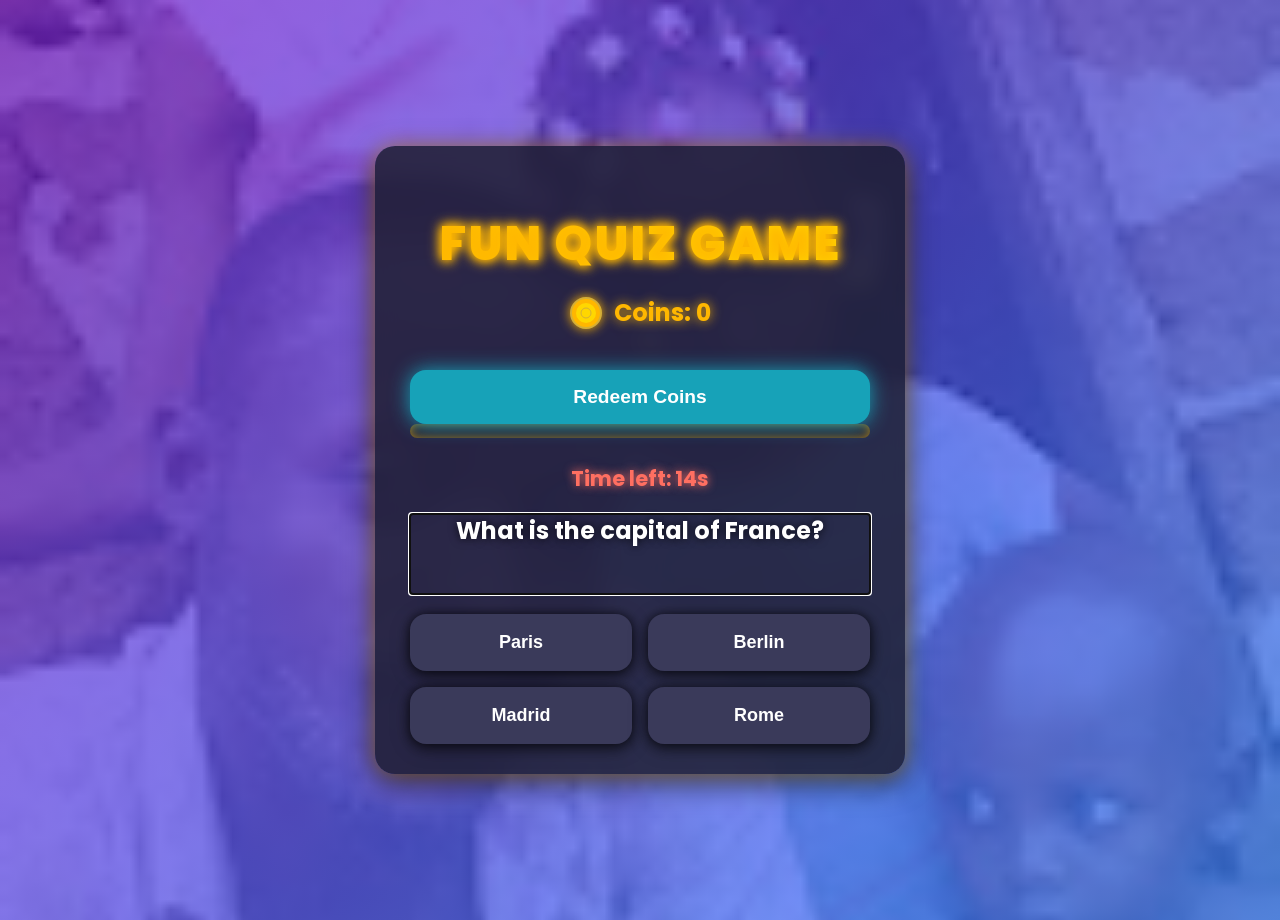
<file: quiz-game.html>
<!DOCTYPE html>
<html lang="en">
<head>
  <meta charset="UTF-8" />
  <meta name="viewport" content="width=device-width, initial-scale=1" />
  <title>🚀 Coin Quest: Trivia with Rewards!</title>
  <link rel="icon" type="image/png" href="https://cdn-icons-png.flaticon.com/512/616/616408.png" sizes="32x32" />
  <style>
    @import url('https://fonts.googleapis.com/css2?family=Poppins:wght@400;700&display=swap');

    /* === BODY with background image + gradient overlay + subtle animation === */
    body {
      font-family: 'Poppins', Arial, sans-serif;
      background:
        linear-gradient(
          135deg,
          rgba(106, 17, 203, 0.7) 0%,
          rgba(37, 117, 252, 0.7) 100%
        ),
        url('img/justi.jpg') no-repeat center center fixed;
      background-size: cover;
      animation: backgroundShift 20s ease-in-out infinite alternate;
      display: flex;
      justify-content: center;
      align-items: center;
      height: 100vh;
      margin: 0;
      padding: 10px;
      overflow-x: hidden;
      user-select: none;
      color: #fff;
      transition: background 0.5s ease;
    }

    @keyframes backgroundShift {
      0% {
        background-position: center center;
      }
      100% {
        background-position: center top;
      }
    }

    /* === Quiz container === */
    .quiz-container {
      border-radius: 20px;
      width: 100%;
      max-width: 460px;
      padding: 30px 35px;
      box-shadow:
        0 0 20px rgba(255, 183, 0, 0.4),
        0 8px 30px rgba(0, 0, 0, 0.7);
      text-align: center;
      position: relative;
      background: rgba(30, 30, 47, 0.85);
      backdrop-filter: blur(10px);
      transition: box-shadow 0.3s ease;
    }
    .quiz-container:hover {
      box-shadow:
        0 0 40px rgba(255, 183, 0, 0.8),
        0 12px 40px rgba(0, 0, 0, 0.8);
    }

    h1 {
      margin-bottom: 15px;
      font-weight: 800;
      letter-spacing: 2px;
      font-size: 3rem;
      background: linear-gradient(45deg, #ffb700, #ffd700);
      -webkit-background-clip: text;
      background-clip: text;
      color: transparent;
      user-select: none;
      text-shadow: 0 0 12px #ffb700;
      text-transform: uppercase;
      filter: drop-shadow(0 0 5px #ffb700);
    }

    #coins {
      font-weight: 700;
      color: #ffb700;
      margin-bottom: 20px;
      font-size: 1.5rem;
      user-select: text;
      display: flex;
      align-items: center;
      justify-content: center;
      gap: 12px;
      animation: coin-bounce 2s infinite;
      filter: drop-shadow(0 0 6px #ffb700);
    }

    #coins .coin-icon {
      width: 32px;
      height: 32px;
      animation: spin 2s linear infinite;
      user-select: none;
    }

    @keyframes spin {
      0% { transform: rotate(0deg);}
      100% { transform: rotate(360deg);}
    }

    @keyframes coin-bounce {
      0%, 100% { transform: translateY(0); }
      50% { transform: translateY(-8px); }
    }

    #progress-bar-container {
      width: 100%;
      background: #22223b;
      border-radius: 12px;
      height: 14px;
      margin-bottom: 25px;
      overflow: hidden;
      box-shadow: inset 0 0 10px rgba(255, 183, 0, 0.6);
    }

    #progress-bar {
      height: 100%;
      width: 0%;
      background: linear-gradient(90deg, #ffb700, #ffd700);
      border-radius: 12px;
      transition: width 0.5s ease;
      box-shadow:
        0 0 15px #ffb700,
        0 0 30px #ffd700;
    }

    #timer {
      font-size: 1.3rem;
      margin-bottom: 20px;
      font-weight: 700;
      color: #ff6f61;
      text-shadow: 0 0 10px #ff6f61;
      user-select: none;
    }

    #question {
      font-size: 1.5rem;
      font-weight: 700;
      margin-bottom: 20px;
      min-height: 80px;
      line-height: 1.4;
      text-shadow: 0 0 10px rgba(0,0,0,0.8);
      user-select: none;
      transition: color 0.3s ease;
    }

    .btn-grid {
      display: grid;
      grid-template-columns: repeat(2, 1fr);
      gap: 16px;
      margin-top: 15px;
    }

    .btn {
      padding: 18px;
      font-size: 18px;
      border: none;
      border-radius: 16px;
      background: #3a3a5a;
      color: #fff;
      cursor: pointer;
      box-shadow:
        0 4px 15px rgba(0,0,0,0.5);
      transition:
        background 0.4s ease,
        transform 0.2s ease,
        box-shadow 0.4s ease;
      user-select: none;
      font-weight: 700;
      filter: drop-shadow(0 0 4px rgba(0,0,0,0.5));
      position: relative;
      overflow: hidden;
    }
    .btn:hover:not(:disabled),
    .btn:focus:not(:disabled) {
      background: #ffb700;
      color: #1e1e2f;
      outline: none;
      transform: scale(1.08);
      box-shadow:
        0 0 25px #ffb700,
        0 0 40px #ffd700;
      z-index: 2;
    }
    .btn:disabled {
      cursor: default;
      opacity: 0.6;
      transform: none;
      box-shadow: none;
    }

    .correct {
      background-color: #28a745 !important;
      color: white !important;
      box-shadow:
        0 0 25px #28a745 !important,
        0 0 40px #28a745 !important;
    }

    .wrong {
      background-color: #dc3545 !important;
      color: white !important;
      box-shadow:
        0 0 25px #dc3545 !important,
        0 0 40px #dc3545 !important;
    }

    .next-btn {
      margin-top: 30px;
      display: none;
      width: 100%;
      background: #ffb700;
      color: #1e1e2f;
      font-weight: 800;
      font-size: 1.3rem;
      box-shadow:
        0 0 28px #ffb700,
        0 0 45px #ffd700;
      transition: background 0.3s ease, transform 0.2s ease;
      user-select: none;
      border-radius: 16px;
    }
    .next-btn:hover,
    .next-btn:focus {
      background: #e6a700;
      outline: none;
      transform: scale(1.1);
      box-shadow:
        0 0 35px #e6a700,
        0 0 50px #ffd700;
    }

    #result-container {
      color: #fff;
      margin-top: 30px;
    }
    #result-container.hide {
      display: none;
    }
    #result-container h2 {
      font-size: 2rem;
      margin-bottom: 15px;
      text-shadow: 0 0 15px #ffb700;
      user-select: none;
      font-weight: 800;
    }
    #result-container h3 {
      font-size: 1.5rem;
      margin-bottom: 30px;
      color: #ffb700;
      text-shadow: 0 0 12px #ffb700;
      user-select: none;
      font-weight: 700;
    }
    #restart-btn {
      background: #28a745;
      font-weight: 800;
      font-size: 1.3rem;
      box-shadow:
        0 0 28px #28a745,
        0 0 45px #28a745;
      transition: background 0.3s ease, transform 0.2s ease;
      width: 100%;
      border-radius: 16px;
      user-select: none;
    }
    #restart-btn:hover,
    #restart-btn:focus {
      background: #1e7e34;
      outline: none;
      transform: scale(1.1);
      box-shadow:
        0 0 35px #1e7e34,
        0 0 50px #28a745;
    }

    /* Coin fly animation */
    .coin-fly {
      position: absolute;
      width: 36px;
      height: 36px;
      background: url('https://cdn-icons-png.flaticon.com/512/616/616408.png') no-repeat center center / contain;
      pointer-events: none;
      animation: flyToCoin 0.8s forwards ease-in-out;
      z-index: 9999;
      user-select: none;
      filter: drop-shadow(0 0 6px #ffb700);
    }
    @keyframes flyToCoin {
      0% {
        opacity: 1;
        transform: translate(0, 0) scale(1);
      }
      100% {
        opacity: 0;
        transform: translate(calc(100vw - 50px), -120px) scale(0.2);
      }
    }

    /* Confetti */
    .confetti {
      position: fixed;
      width: 10px;
      height: 10px;
      background-color: #ffb700;
      opacity: 0.9;
      top: 0;
      left: 50%;
      pointer-events: none;
      animation: confetti-fall linear forwards;
      border-radius: 3px;
      box-shadow: 0 0 5px #ffb700;
      z-index: 10000;
      user-select: none;
    }
    @keyframes confetti-fall {
      0% {
        transform: translateY(0) rotate(0deg);
        opacity: 1;
      }
      100% {
        transform: translateY(100vh) rotate(360deg);
        opacity: 0;
      }
    }

    /* Notification */
    #notification {
      position: fixed;
      bottom: 20px;
      left: 50%;
      transform: translateX(-50%);
      background: #28a745;
      color: white;
      padding: 14px 26px;
      border-radius: 24px;
      box-shadow: 0 0 18px #28a745;
      font-weight: 700;
      opacity: 0;
      pointer-events: none;
      transition: opacity 0.4s ease;
      z-index: 30000;
      user-select: none;
      font-size: 1.1rem;
      max-width: 90vw;
      text-align: center;
    }
    #notification.show {
      opacity: 1;
      pointer-events: auto;
    }

    /* Redeem button */
    #redeem-btn {
      margin-top: 20px;
      background: #17a2b8;
      font-weight: 700;
      font-size: 1.2rem;
      box-shadow: 0 0 20px #17a2b8;
      color: #fff;
      border-radius: 16px;
      padding: 16px;
      cursor: pointer;
      transition: background 0.3s ease, transform 0.15s ease;
      user-select: none;
      width: 100%;
      border: none;
    }
    #redeem-btn:hover,
    #redeem-btn:focus {
      background: #117a8b;
      outline: none;
      transform: scale(1.05);
      box-shadow: 0 0 30px #117a8b;
    }
    #redeem-btn:hover::after {
      content: " →";
      animation: arrow-bounce 0.5s infinite;
    }
    @keyframes arrow-bounce {
      0%, 100% { transform: translateX(0); }
      50% { transform: translateX(5px); }
    }

    /* Redeem modal */
    #redeem-modal {
      position: fixed;
      top: 0; left: 0; right: 0; bottom: 0;
      background: rgba(0,0,0,0.85);
      display: none;
      justify-content: center;
      align-items: center;
      z-index: 20000;
      user-select: none;
    }
    #redeem-modal.active {
      display: flex;
    }
    #redeem-modal .modal-content {
      background: #2c2c44;
      border-radius: 20px;
      padding: 30px 35px;
      max-width: 400px;
      width: 90%;
      text-align: center;
      box-shadow: 0 0 40px rgba(255, 183, 0, 0.8);
      color: #fff;
      outline: none;
    }
    #redeem-modal h2 {
      margin-bottom: 20px;
      font-weight: 800;
      font-size: 2rem;
      color: #ffb700;
      text-shadow: 0 0 15px #ffb700;
      user-select: none;
    }
    #redeem-modal p {
      margin-bottom: 25px;
      font-size: 1.1rem;
      user-select: none;
    }
    #redeem-modal ul {
      list-style: none;
      padding: 0;
      margin: 0 0 30px;
      text-align: left;
      max-height: 260px;
      overflow-y: auto;
      user-select: none;
      border-radius: 12px;
    }
    #redeem-modal ul li {
      background: #444466;
      margin-bottom: 15px;
      padding: 16px 20px;
      border-radius: 14px;
      cursor: pointer;
      transition: background 0.3s ease;
      display: flex;
      justify-content: space-between;
      align-items: center;
      font-weight: 700;
      font-size: 1.1rem;
      outline-offset: 4px;
    }
    #redeem-modal ul li:hover,
    #redeem-modal ul li:focus {
      background: #ffb700;
      color: #1e1e2f;
      outline: none;
    }
    #redeem-modal ul li span.cost {
      font-weight: 800;
      color: #fff;
      background: #1e1e2f;
      padding: 6px 12px;
      border-radius: 10px;
      font-size: 1rem;
      min-width: 60px;
      text-align: center;
      user-select: none;
    }
    #close-modal-btn {
      background: #dc3545;
      border: none;
      color: white;
      font-weight: 800;
      padding: 14px 28px;
      border-radius: 16px;
      cursor: pointer;
      font-size: 1.2rem;
      transition: background 0.3s ease;
      width: 100%;
      user-select: none;
    }
    #close-modal-btn:hover,
    #close-modal-btn:focus {
      background: #a71d2a;
      outline: none;
      transform: scale(1.05);
    }

    /* Share modal */
    #share-modal {
      position: fixed;
      top: 0; left: 0; right: 0; bottom: 0;
      background: rgba(0,0,0,0.9);
      display: none;
      justify-content: center;
      align-items: center;
      z-index: 25000;
      user-select: none;
    }
    #share-modal.active {
      display: flex;
    }
    #share-modal .modal-content {
      background: #22223b;
      border-radius: 20px;
      padding: 35px 40px;
      max-width: 450px;
      width: 90%;
      text-align: center;
      box-shadow: 0 0 50px #ffb700;
      color: #fff;
      outline: none;
    }
    #share-modal h2 {
      font-weight: 800;
      font-size: 2.2rem;
      margin-bottom: 20px;
      color: #ffb700;
      text-shadow: 0 0 20px #ffb700;
      user-select: none;
    }
    #share-modal p {
      font-size: 1.2rem;
      margin-bottom: 30px;
      user-select: none;
    }
    #share-modal .share-buttons {
      display: flex;
      justify-content: center;
      gap: 24px;
      flex-wrap: wrap;
      margin-bottom: 25px;
    }
    #share-modal .share-btn {
      background: #ffb700;
      color: #1e1e2f;
      font-weight: 800;
      font-size: 1.2rem;
      padding: 14px 26px;
      border-radius: 16px;
      cursor: pointer;
      box-shadow: 0 0 20px #ffb700;
      text-decoration: none;
      user-select: none;
      transition: background 0.3s ease, transform 0.15s ease;
      display: inline-flex;
      align-items: center;
      gap: 10px;
    }
    #share-modal .share-btn:hover,
    #share-modal .share-btn:focus {
      background: #e6a700;
      outline: none;
      transform: scale(1.1);
    }
    #share-modal .close-share-btn {
      background: #dc3545;
      color: white;
      font-weight: 800;
      padding: 14px 28px;
      border-radius: 16px;
      cursor: pointer;
      font-size: 1.2rem;
      transition: background 0.3s ease;
      user-select: none;
      border: none;
      width: 100%;
    }
    #share-modal .close-share-btn:hover,
    #share-modal .close-share-btn:focus {
      background: #a71d2a;
      outline: none;
      transform: scale(1.1);
    }

    /* Not Enough Coins Modal */
    #not-enough-coins-modal {
      position: fixed;
      top: 0; left: 0; right: 0; bottom: 0;
      background: rgba(0,0,0,0.85);
      display: none;
      justify-content: center;
      align-items: center;
      z-index: 21000;
      user-select: none;
    }
    #not-enough-coins-modal.active {
      display: flex;
    }
    #not-enough-coins-modal .modal-content {
      max-width: 320px;
      background: #2c2c44;
      border-radius: 20px;
      padding: 25px;
      text-align: center;
      box-shadow: 0 0 40px rgba(255, 183, 0, 0.8);
      color: #fff;
      outline: none;
    }
    #not-enough-coins-modal h2 {
      color: #ffb700;
      font-weight: 800;
      margin-bottom: 15px;
      user-select: none;
    }
    #not-enough-coins-modal p {
      font-size: 1.1rem;
      margin-bottom: 20px;
      user-select: none;
    }
    #close-not-enough-btn {
      background: #dc3545;
      border: none;
      color: white;
      font-weight: 800;
      padding: 14px 28px;
      border-radius: 16px;
      cursor: pointer;
      font-size: 1.2rem;
      width: 100%;
      user-select: none;
      transition: background 0.3s ease;
    }
    #close-not-enough-btn:hover,
    #close-not-enough-btn:focus {
      background: #a71d2a;
      outline: none;
      transform: scale(1.05);
    }
  </style>
</head>
<body>
  <div class="quiz-container" role="main" aria-label="Fun Quiz Game">
    <h1>Fun Quiz Game</h1>
    <div id="coins" aria-live="polite" aria-atomic="true" title="Coins collected" tabindex="0">
      <svg class="coin-icon" xmlns="http://www.w3.org/2000/svg" viewBox="0 0 64 64" fill="#ffb700" aria-hidden="true" focusable="false">
        <circle cx="32" cy="32" r="30" stroke="#d4af37" stroke-width="4"/>
        <circle cx="32" cy="32" r="20" fill="#ffd700"/>
        <circle cx="32" cy="32" r="10" stroke="#d4af37" stroke-width="2" fill="none"/>
      </svg>
      Coins: 0
    </div>
    <button id="redeem-btn" aria-label="Redeem your coins" title="Redeem your coins for rewards">Redeem Coins</button>
    <div id="progress-bar-container" aria-hidden="true">
      <div id="progress-bar"></div>
    </div>
    <div id="timer" aria-live="polite" aria-atomic="true" aria-label="Time remaining" tabindex="0">Time left: 15s</div>
    <div id="question-container">
      <div id="question" tabindex="0">Question text</div>
      <div id="answer-buttons" class="btn-grid" role="list"></div>
    </div>
    <button id="next-btn" class="next-btn btn" aria-label="Next question">Next</button>
    <div id="result-container" class="hide" role="region" aria-live="polite" tabindex="0">
      <h2>Your Score: <span id="score"></span></h2>
      <h3>Total Coins Earned This Round: <span id="final-coins"></span></h3>
      <button id="restart-btn" class="btn" aria-label="Restart Quiz">Restart Quiz</button>
    </div>
  </div>

  <!-- Redeem Modal -->
  <div id="redeem-modal" role="dialog" aria-modal="true" aria-labelledby="redeem-title" aria-describedby="redeem-desc" tabindex="-1">
    <div class="modal-content" tabindex="0">
      <h2 id="redeem-title">Redeem Your Coins</h2>
      <p id="redeem-desc">Select a reward to redeem your coins!</p>
      <ul id="rewards-list" tabindex="0"></ul>
      <button id="close-modal-btn" aria-label="Close redeem modal">Close</button>
    </div>
  </div>

  <!-- Share Modal -->
  <div id="share-modal" role="dialog" aria-modal="true" aria-labelledby="share-title" aria-describedby="share-desc" tabindex="-1">
    <div class="modal-content" tabindex="0">
      <h2 id="share-title">Enjoyed the game?</h2>
      <p id="share-desc">Share your achievement with friends!</p>
      <div class="share-buttons">
        <a href="#" id="share-facebook" class="share-btn" target="_blank" rel="noopener" aria-label="Share on Facebook" title="Share on Facebook">Facebook</a>
        <a href="#" id="share-whatsapp" class="share-btn" target="_blank" rel="noopener" aria-label="Share on WhatsApp" title="Share on WhatsApp">WhatsApp</a>
        <a href="#" id="share-twitter" class="share-btn" target="_blank" rel="noopener" aria-label="Share on Twitter" title="Share on Twitter">Twitter</a>
      </div>
      <button id="close-share-btn" class="close-share-btn" aria-label="Close share modal">Close</button>
    </div>
  </div>

  <!-- Not Enough Coins Modal -->
  <div id="not-enough-coins-modal" role="dialog" aria-modal="true" aria-labelledby="not-enough-title" aria-describedby="not-enough-desc" tabindex="-1">
    <div class="modal-content" tabindex="0">
      <h2 id="not-enough-title">Not Enough Coins</h2>
      <p id="not-enough-desc">You don't have enough coins play game to earn coins.</p>
      <button id="close-not-enough-btn" aria-label="Close not enough coins modal">Close</button>
    </div>
  </div>

  <!-- Notification -->
  <div id="notification" role="alert" aria-live="assertive"></div>

  <!-- Sound effects -->
  <audio id="win-sound" src="https://actions.google.com/sounds/v1/cartoon/clang_and_wobble.ogg" preload="auto"></audio>
  <audio id="lose-sound" src="https://actions.google.com/sounds/v1/cartoon/boing.ogg" preload="auto"></audio>

  <script>
    (() => {
      const questions = [
        {
          question: "What is the capital of France?",
          answers: [
            { text: "Paris", correct: true },
            { text: "Berlin", correct: false },
            { text: "Madrid", correct: false },
            { text: "Rome", correct: false }
          ]
        },
        {
          question: "Which planet is known as the Red Planet?",
          answers: [
            { text: "Venus", correct: false },
            { text: "Mars", correct: true },
            { text: "Jupiter", correct: false },
            { text: "Saturn", correct: false }
          ]
        },
        {
          question: "Who wrote 'Hamlet'?",
          answers: [
            { text: "Charles Dickens", correct: false },
            { text: "William Shakespeare", correct: true },
            { text: "Leo Tolstoy", correct: false },
            { text: "Mark Twain", correct: false }
          ]
        },
        {
          question: "What is the chemical symbol for water?",
          answers: [
            { text: "O2", correct: false },
            { text: "H2O", correct: true },
            { text: "CO2", correct: false },
            { text: "NaCl", correct: false }
          ]
        },
        {
          question: "Which language is primarily used for Android app development?",
          answers: [
            { text: "Swift", correct: false },
            { text: "Kotlin", correct: true },
            { text: "Ruby", correct: false },
            { text: "PHP", correct: false }
          ]
        },
        {
          question: "Which car company produces the Mustang?",
          answers: [
            { text: "Ford", correct: true },
            { text: "Chevrolet", correct: false },
            { text: "Dodge", correct: false },
            { text: "Tesla", correct: false }
          ]
        },
        {
          question: "Who was the first woman to serve as a head of government?",
          answers: [
            { text: "Indira Gandhi", correct: true },
            { text: "Margaret Thatcher", correct: false },
            { text: "Golda Meir", correct: false },
            { text: "Angela Merkel", correct: false }
          ]
        },
        {
          question: "Which lifestyle habit is linked to better mental health?",
          answers: [
            { text: "Regular exercise", correct: true },
            { text: "Eating fast food daily", correct: false },
            { text: "Excessive screen time", correct: false },
            { text: "Skipping sleep", correct: false }
          ]
        },
        {
          question: "What does SUV stand for in cars?",
          answers: [
            { text: "Sport Utility Vehicle", correct: true },
            { text: "Super Urban Vehicle", correct: false },
            { text: "Standard Utility Van", correct: false },
            { text: "Sport Unique Vehicle", correct: false }
          ]
        },
        {
          question: "Which country elected the first female president in Africa?",
          answers: [
            { text: "Liberia", correct: true },
            { text: "South Africa", correct: false },
            { text: "Kenya", correct: false },
            { text: "Nigeria", correct: false }
          ]
        }
      ];

      const rewards = [
        { name: "Coffee Voucher", cost: 10 },
        { name: "Movie Ticket", cost: 20 },
        { name: "Gift Card", cost: 30 },
        { name: "Headphones", cost: 50 }
      ];

      const questionContainer = document.getElementById('question-container');
      const questionElement = document.getElementById('question');
      const answerButtonsElement = document.getElementById('answer-buttons');
      const nextButton = document.getElementById('next-btn');
      const coinsDisplay = document.getElementById('coins');
      const progressBar = document.getElementById('progress-bar');
      const timerElement = document.getElementById('timer');
      const resultContainer = document.getElementById('result-container');
      const scoreElement = document.getElementById('score');
      const finalCoinsElement = document.getElementById('final-coins');
      const restartButton = document.getElementById('restart-btn');
      const redeemBtn = document.getElementById('redeem-btn');
      const redeemModal = document.getElementById('redeem-modal');
      const rewardsList = document.getElementById('rewards-list');
      const closeModalBtn = document.getElementById('close-modal-btn');
      const notification = document.getElementById('notification');
      const shareModal = document.getElementById('share-modal');
      const closeShareBtn = document.getElementById('close-share-btn');
      const shareFacebook = document.getElementById('share-facebook');
      const shareWhatsapp = document.getElementById('share-whatsapp');
      const shareTwitter = document.getElementById('share-twitter');
      const notEnoughCoinsModal = document.getElementById('not-enough-coins-modal');
      const closeNotEnoughBtn = document.getElementById('close-not-enough-btn');

      // Sound elements
      const winSound = document.getElementById('win-sound');
      const loseSound = document.getElementById('lose-sound');

      let currentQuestionIndex = 0;
      let score = 0;
      let coins = 0;
      let timer;
      const timePerQuestion = 15;
      let timeLeft = timePerQuestion;

      function startQuiz() {
        currentQuestionIndex = 0;
        score = 0;
        coins = 0;
        updateCoinsDisplay();
        resultContainer.classList.add('hide');
        questionContainer.style.display = 'block';
        nextButton.style.display = 'none';
        progressBar.style.width = '0%';
        setNextQuestion();
      }

      function setNextQuestion() {
        resetState();
        showQuestion(questions[currentQuestionIndex]);
        startTimer();
        updateProgressBar();
      }

      function showQuestion(question) {
        questionElement.textContent = question.question;
        questionElement.focus();
        question.answers.forEach(answer => {
          const button = document.createElement('button');
          button.textContent = answer.text;
          button.classList.add('btn');
          button.setAttribute('role', 'listitem');
          if (answer.correct) {
            button.dataset.correct = answer.correct;
          }
          button.addEventListener('click', selectAnswer);
          answerButtonsElement.appendChild(button);
        });
      }

      function resetState() {
        clearStatusClass(document.body);
        nextButton.style.display = 'none';
        while (answerButtonsElement.firstChild) {
          answerButtonsElement.removeChild(answerButtonsElement.firstChild);
        }
        clearInterval(timer);
        timeLeft = timePerQuestion;
        updateTimerDisplay();
      }

      function selectAnswer(e) {
        const selectedButton = e.target;
        const correct = selectedButton.dataset.correct === "true";

        setStatusClass(selectedButton, correct);
        Array.from(answerButtonsElement.children).forEach(button => {
          button.disabled = true;
          if (button.dataset.correct === "true") {
            setStatusClass(button, true);
          }
        });

        if (correct) {
          // Start coins at 500 on first win if coins < 500
          if (coins < 250) {
            coins = 250;
          } else {
            coins += 5; // existing increment
          }
          updateCoinsDisplay();
          showCoinFlyAnimation(e.clientX, e.clientY);
          launchConfetti();
          playSound(winSound);
        } else {
          // On lose, reduce coins by 220 if possible, else show modal
          if (coins >= 100) {
            coins -= 100;
            updateCoinsDisplay();
            playSound(loseSound);
          } else {
            // Show "Not enough coins" modal
            openNotEnoughCoinsModal();
            playSound(loseSound);
          }
        }

        clearInterval(timer);
        nextButton.style.display = 'block';
        nextButton.focus();
      }

      function playSound(sound) {
        sound.currentTime = 0;
        sound.play();
      }

      function updateCoinsDisplay() {
        coinsDisplay.innerHTML = `
          <svg class="coin-icon" xmlns="http://www.w3.org/2000/svg" viewBox="0 0 64 64" fill="#ffb700" aria-hidden="true" focusable="false">
            <circle cx="32" cy="32" r="30" stroke="#d4af37" stroke-width="4"/>
            <circle cx="32" cy="32" r="20" fill="#ffd700"/>
            <circle cx="32" cy="32" r="10" stroke="#d4af37" stroke-width="2" fill="none"/>
          </svg>
          Coins: ${coins}
        `;
      }

      function updateProgressBar() {
        const progressPercent = ((currentQuestionIndex) / questions.length) * 100;
        progressBar.style.width = `${progressPercent}%`;
      }

      function startTimer() {
        updateTimerDisplay();
        timer = setInterval(() => {
          timeLeft--;
          updateTimerDisplay();
          if (timeLeft <= 0) {
            clearInterval(timer);
            disableAnswers();
            nextButton.style.display = 'block';
            nextButton.focus();
          }
        }, 1000);
      }

      function updateTimerDisplay() {
        timerElement.textContent = `Time left: ${timeLeft}s`;
      }

      function disableAnswers() {
        Array.from(answerButtonsElement.children).forEach(button => {
          button.disabled = true;
          if (button.dataset.correct === "true") {
            setStatusClass(button, true);
          }
        });
      }

      function setStatusClass(element, correct) {
        clearStatusClass(element);
        if (correct) {
          element.classList.add('correct');
        } else {
          element.classList.add('wrong');
        }
      }

      function clearStatusClass(element) {
        element.classList.remove('correct');
        element.classList.remove('wrong');
      }

      nextButton.addEventListener('click', () => {
        currentQuestionIndex++;
        if (currentQuestionIndex < questions.length) {
          setNextQuestion();
        } else {
          showResults();
          onQuizEnd();
        }
      });

      function showResults() {
        questionContainer.style.display = 'none';
        nextButton.style.display = 'none';
        resultContainer.classList.remove('hide');
        scoreElement.textContent = `${score} / ${questions.length}`;
        finalCoinsElement.textContent = coins;
        progressBar.style.width = '100%';
      }

      restartButton.addEventListener('click', () => {
        startQuiz();
        shareModal.classList.remove('active');
      });

      redeemBtn.addEventListener('click', () => {
        populateRewards();
        redeemModal.classList.add('active');
        redeemModal.querySelector('.modal-content').focus();
      });

      closeModalBtn.addEventListener('click', () => {
        redeemModal.classList.remove('active');
        redeemBtn.focus();
      });

      redeemModal.addEventListener('click', (e) => {
        if (e.target === redeemModal) {
          redeemModal.classList.remove('active');
          redeemBtn.focus();
        }
      });
      document.addEventListener('keydown', (e) => {
        if (e.key === 'Escape' && redeemModal.classList.contains('active')) {
          redeemModal.classList.remove('active');
          redeemBtn.focus();
        }
      });

      function populateRewards() {
        rewardsList.innerHTML = '';
        rewards.forEach(reward => {
          const li = document.createElement('li');
          li.tabIndex = 0;
          li.textContent = reward.name;
          const costSpan = document.createElement('span');
          costSpan.classList.add('cost');
          costSpan.textContent = `${reward.cost} coins`;
          li.appendChild(costSpan);

          li.addEventListener('click', () => {
            redeemReward(reward);
          });
          li.addEventListener('keypress', (e) => {
            if (e.key === 'Enter' || e.key === ' ') {
              e.preventDefault();
              redeemReward(reward);
            }
          });
          rewardsList.appendChild(li);
        });
      }

      function redeemReward(reward) {
        if (coins >= reward.cost) {
          coins -= reward.cost;
          updateCoinsDisplay();
          showNotification(`You redeemed: ${reward.name}!`);
          redeemModal.classList.remove('active');
          redeemBtn.focus();
        } else {
          showNotification(`Not enough coins for ${reward.name}`, true);
        }
      }

      let notificationTimeout;
      function showNotification(message, isError = false) {
        notification.textContent = message;
        notification.style.backgroundColor = isError ? '#dc3545' : '#28a745';
        notification.classList.add('show');
        clearTimeout(notificationTimeout);
        notificationTimeout = setTimeout(() => {
          notification.classList.remove('show');
        }, 3000);
      }

      function showCoinFlyAnimation(x, y) {
        const coinFly = document.createElement('div');
        coinFly.classList.add('coin-fly');
        document.body.appendChild(coinFly);
        coinFly.style.left = `${x}px`;
        coinFly.style.top = `${y}px`;
        coinFly.addEventListener('animationend', () => {
          coinFly.remove();
        });
      }

      function launchConfetti() {
        const confettiCount = 25;
        for (let i = 0; i < confettiCount; i++) {
          const confetti = document.createElement('div');
          confetti.classList.add('confetti');
          confetti.style.left = `${Math.random() * 100}vw`;
          confetti.style.animationDuration = `${2 + Math.random() * 2}s`;
          confetti.style.backgroundColor = `hsl(${Math.random() * 360}, 100%, 65%)`;
          document.body.appendChild(confetti);
          confetti.addEventListener('animationend', () => confetti.remove());
        }
      }

      function openShareModal() {
        updateShareLinks();
        shareModal.classList.add('active');
        shareModal.querySelector('.modal-content').focus();
      }
      function closeShareModal() {
        shareModal.classList.remove('active');
        restartButton.focus();
      }
      closeShareBtn.addEventListener('click', closeShareModal);
      shareModal.addEventListener('click', (e) => {
        if (e.target === shareModal) {
          closeShareModal();
        }
      });
      document.addEventListener('keydown', (e) => {
        if (e.key === 'Escape' && shareModal.classList.contains('active')) {
          closeShareModal();
        }
      });

      function updateShareLinks() {
        const shareText = encodeURIComponent(`Love this Game I just scored ${score} on this awesome quiz! Give it a try: ${location.href}`);
        shareFacebook.href = `https://www.facebook.com/sharer/sharer.php?u=${encodeURIComponent(location.href)}`;
        shareWhatsapp.href = `https://api.whatsapp.com/send?text=${shareText}`;
        shareTwitter.href = `https://twitter.com/intent/tweet?text=${shareText}`;
      }

      function onQuizEnd() {
        openShareModal();
      }

      // Not Enough Coins Modal handlers
      function openNotEnoughCoinsModal() {
        notEnoughCoinsModal.style.display = 'flex';
        notEnoughCoinsModal.classList.add('active');
        notEnoughCoinsModal.querySelector('.modal-content').focus();
      }

      function closeNotEnoughCoinsModal() {
        notEnoughCoinsModal.style.display = 'none';
        notEnoughCoinsModal.classList.remove('active');
        nextButton.focus();
      }

      closeNotEnoughBtn.addEventListener('click', closeNotEnoughCoinsModal);
      notEnoughCoinsModal.addEventListener('click', (e) => {
        if (e.target === notEnoughCoinsModal) {
          closeNotEnoughCoinsModal();
        }
      });
      document.addEventListener('keydown', (e) => {
        if (e.key === 'Escape' && notEnoughCoinsModal.classList.contains('active')) {
          closeNotEnoughCoinsModal();
        }
      });

      startQuiz();
    })();
  </script>
</body>
</html>
</file>
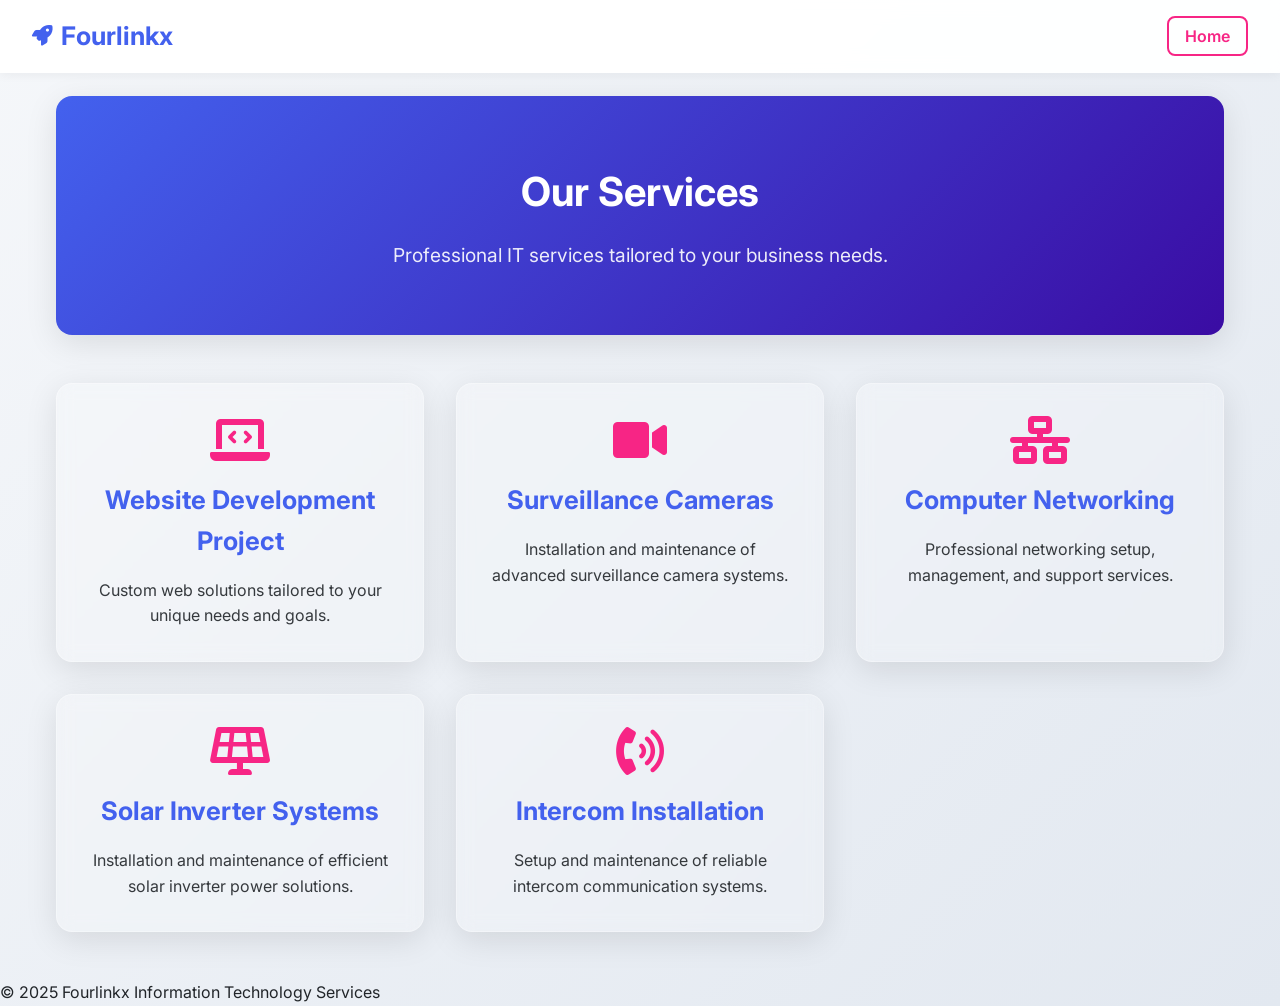
<file: service.html>
<!DOCTYPE html>
<html lang="en">
<head>
  
<!-- Google tag (gtag.js) -->
<script async src="https://www.googletagmanager.com/gtag/js?id=G-W9C3C5KW6G"></script>
<script>
  window.dataLayer = window.dataLayer || [];
  function gtag(){dataLayer.push(arguments);}
  gtag('js', new Date());

  gtag('config', 'G-W9C3C5KW6G');
</script>

  <meta charset="UTF-8" />
  <meta name="viewport" content="width=device-width, initial-scale=1" />
  <title>Services - Fourlinkx | Website Development, Networking & More</title>

  <!-- SEO Meta Tags -->
  <meta name="description" content="Explore Fourlinkx’s professional services including Website Development Projects, Surveillance Cameras, Computer Networking, Solar Inverter Systems, and Intercom Installation. Quality IT solutions tailored to your needs." />
  <meta name="keywords" content="Website Development, Surveillance Cameras, Computer Networking, Solar Inverter Systems, Intercom Installation, IT Services, Fourlinkx" />
  <meta name="author" content="Fourlinkx" />
  <meta name="robots" content="index, follow" />

  <!-- Open Graph / Twitter Cards -->
  <meta property="og:title" content="Fourlinkx Services - Website Development & IT Solutions" />
  <meta property="og:description" content="Professional IT services from Fourlinkx including custom website projects, surveillance camera installation, networking solutions, solar inverter systems, and intercom installation." />
  <meta property="og:type" content="website" />
  <meta property="og:url" content="https://yourdomain.com/services.html" />
  <meta property="og:image" content="https://yourdomain.com/images/services-og.jpg" />
  <meta name="twitter:card" content="summary_large_image" />
  <meta name="twitter:title" content="Fourlinkx Services - Website Development & IT Solutions" />
  <meta name="twitter:description" content="Get expert IT services from Fourlinkx including website development, surveillance cameras, networking, solar inverter systems, and intercom installation." />
  <meta name="twitter:image" content="https://yourdomain.com/images/services-twitter.jpg" />
  <link rel="canonical" href="https://yourdomain.com/services.html" />

  <!-- Structured Data -->
  <script type="application/ld+json">
  {
    "@context": "https://schema.org",
    "@type": "Organization",
    "name": "Fourlinkx",
    "url": "https://yourdomain.com",
    "logo": "https://yourdomain.com/images/logo.png",
    "sameAs": [
      "https://www.facebook.com/yourpage",
      "https://twitter.com/yourprofile",
      "https://www.linkedin.com/company/yourcompany"
    ],
    "contactPoint": [{
      "@type": "ContactPoint",
      "telephone": "+1-555-555-5555",
      "contactType": "customer service",
      "areaServed": "US",
      "availableLanguage": ["English"]
    }]
  }
  </script>

  <!-- Fonts & Icons -->
  <link href="https://fonts.googleapis.com/css2?family=Inter:wght@400;500;600;700&display=swap" rel="stylesheet" />
  <link rel="stylesheet" href="https://cdnjs.cloudflare.com/ajax/libs/font-awesome/6.0.0-beta3/css/all.min.css" />

  <style>
    :root {
      --primary: #4361ee;
      --primary-light: #4895ef;
      --secondary: #3a0ca3;
      --accent: #f72585;
      --accent-light: #ff7096;
      --light: #f8f9fa;
      --dark: #212529;
      --glass: rgba(255, 255, 255, 0.2);
      --glass-border: rgba(255, 255, 255, 0.3);
    }
    * {
      margin: 0;
      padding: 0;
      box-sizing: border-box;
    }
    body {
      font-family: "Inter", sans-serif;
      background: linear-gradient(135deg, #f5f7fa 0%, #e2e8f0 100%);
      color: var(--dark);
      min-height: 100vh;
      line-height: 1.6;
      overflow-x: hidden;
      padding-top: 80px;
    }
    header {
      position: fixed;
      top: 0; left: 0; right: 0;
      background: rgba(255, 255, 255, 0.95);
      backdrop-filter: blur(10px);
      box-shadow: 0 2px 10px rgba(0, 0, 0, 0.05);
      z-index: 999;
      padding: 1rem 2rem;
      display: flex;
      justify-content: space-between;
      align-items: center;
    }
    .logo {
      font-size: 1.6rem;
      font-weight: 700;
      color: var(--primary);
      display: flex;
      align-items: center;
      gap: 0.5rem;
    }
    .logo i {
      font-size: 1.3rem;
    }
    nav a {
      color: var(--accent);
      text-decoration: none;
      font-weight: 600;
      font-size: 1rem;
      padding: 0.5rem 1rem;
      border: 2px solid var(--accent);
      border-radius: 8px;
      transition: background-color 0.3s ease, color 0.3s ease;
    }
    nav a:hover {
      background-color: var(--accent);
      color: white;
    }
    main {
      max-width: 1200px;
      margin: 0 auto 2rem;
      padding: 1rem;
    }
    .hero {
      text-align: center;
      padding: 4rem 1rem;
      background: linear-gradient(135deg, var(--primary), var(--secondary));
      color: white;
      border-radius: 16px;
      margin-bottom: 3rem;
      box-shadow: 0 8px 32px rgba(0, 0, 0, 0.1);
      position: relative;
      overflow: hidden;
    }
    .hero h1 {
      font-size: 2.5rem;
      margin-bottom: 1rem;
      font-weight: 700;
    }
    .hero p {
      font-size: 1.2rem;
      opacity: 0.9;
      max-width: 600px;
      margin: 0 auto;
    }
    .cards {
      display: grid;
      grid-template-columns: repeat(auto-fill, minmax(280px, 1fr));
      gap: 2rem;
    }
    .card-link {
      text-decoration: none;
      color: inherit;
      display: block;
      height: 100%;
    }
    .card {
      background: var(--glass);
      border: 1px solid var(--glass-border);
      border-radius: 16px;
      padding: 2rem;
      backdrop-filter: blur(8px);
      box-shadow: 0 8px 32px rgba(0, 0, 0, 0.1);
      transition: transform 0.3s ease, box-shadow 0.3s ease;
      cursor: pointer;
      display: flex;
      flex-direction: column;
      align-items: center;
      text-align: center;
      height: 100%;
      will-change: transform;
    }
    .card:hover {
      transform: translateY(-10px) scale(1.05);
      box-shadow: 0 16px 48px rgba(0, 0, 0, 0.2);
      background: rgba(255, 255, 255, 0.35);
    }
    .card i {
      font-size: 3rem;
      margin-bottom: 1rem;
      color: var(--accent);
      transition: color 0.3s ease;
    }
    .card:hover i {
      color: var(--accent-light);
    }
    .card h3 {
      font-size: 1.6rem;
      color: var(--primary);
      margin-bottom: 1rem;
      transition: color 0.3s ease;
    }
    .card:hover h3 {
      color: var(--accent-light);
    }
    .card p {
      color: var(--dark);
      opacity: 0.9;
      flex-grow: 1;
      font-size: 1rem;
    }
    @media (max-width: 768px) {
      .cards {
        grid-template-columns: 1fr;
      }
    }

    /* Modal Styles */
    .modal {
      display: none;
      position: fixed;
      top: 0; left: 0;
      width: 100vw; height: 100vh;
      background: rgba(0, 0, 0, 0.75);
      backdrop-filter: blur(8px);
      z-index: 3000;
      align-items: center;
      justify-content: center;
      padding: 1rem;
    }
    .modal.show {
      display: flex;
    }
    .modal-content {
      background: white;
      color: var(--primary);
      padding: 2.5rem 3rem;
      border-radius: 20px;
      max-width: 420px;
      width: 100%;
      max-height: 80vh; /* limit height */
      overflow-y: auto; /* enable vertical scroll */
      box-shadow: 0 15px 40px rgba(38, 50, 56, 0.15);
      text-align: center;
      position: relative;
      font-family: "Segoe UI", Tahoma, Geneva, Verdana, sans-serif;
      user-select: none;
      animation: modalFadeIn 0.4s ease forwards;
    }
    .modal-content h2 {
      font-size: 2rem;
      margin-bottom: 1rem;
      font-weight: 700;
      color: var(--primary);
    }
    .modal-content p {
      font-size: 1.1rem;
      margin-bottom: 2rem;
      line-height: 1.5;
      color: var(--dark);
    }
    .modal-content i.spinner {
      font-size: 3rem;
      color: var(--accent);
      margin-bottom: 1.5rem;
      animation: spin 1.5s linear infinite;
      display: block;
    }
    .close-modal {
      position: absolute;
      top: 1rem;
      right: 1rem;
      font-size: 2rem;
      cursor: pointer;
      color: var(--accent);
      transition: color 0.3s ease;
      user-select: none;
    }
    .close-modal:hover {
      color: var(--accent-light);
    }
    form label {
      font-weight: 600;
      margin-bottom: 0.3rem;
      display: block;
      color: var(--dark);
    }
    form input,
    form textarea {
      width: 100%;
      padding: 0.6rem 0.9rem;
      margin-bottom: 1.2rem;
      border-radius: 10px;
      border: 1px solid #ccc;
      font-size: 1rem;
      font-family: inherit;
      color: var(--dark);
      transition: box-shadow 0.3s ease;
    }
    form input::placeholder,
    form textarea::placeholder {
      color: #888;
    }
    form input:focus,
    form textarea:focus {
      outline: none;
      box-shadow: 0 0 8px var(--accent);
      border-color: var(--accent);
    }
    form button {
      background: var(--accent);
      color: white;
      border: none;
      padding: 0.85rem 1.8rem;
      border-radius: 12px;
      font-weight: 700;
      font-size: 1.1rem;
      cursor: pointer;
      transition: background 0.3s ease;
      user-select: none;
      width: 100%;
    }
    form button:hover {
      background: var(--accent-light);
    }

    /* Thank You Message Styles */
    .thank-you-message {
      background: linear-gradient(135deg, #6a11cb, #2575fc);
      color: white;
      padding: 2rem 2.5rem;
      border-radius: 20px;
      box-shadow: 0 15px 40px rgba(38, 50, 56, 0.6);
      text-align: center;
      font-family: "Segoe UI", Tahoma, Geneva, Verdana, sans-serif;
      animation: modalFadeIn 0.5s ease forwards;
      user-select: none;
    }
    .thank-you-message h2 {
      font-size: 2rem;
      margin-bottom: 1rem;
      font-weight: 700;
      text-shadow: 0 2px 6px rgba(0, 0, 0, 0.3);
    }
    .thank-you-message p {
      font-size: 1.1rem;
      margin-bottom: 2rem;
      line-height: 1.5;
      text-shadow: 0 1px 4px rgba(0, 0, 0, 0.2);
    }
    .thank-you-message button {
      background: #ffdd00;
      color: #222;
      border: none;
      padding: 0.85rem 1.8rem;
      border-radius: 12px;
      font-weight: 700;
      font-size: 1.1rem;
      cursor: pointer;
      transition: background 0.3s ease, color 0.3s ease;
      box-shadow: 0 6px 15px rgba(255, 221, 0, 0.5);
      user-select: none;
      width: 100%;
    }
    .thank-you-message button:hover {
      background: #f0c000;
      color: #111;
      box-shadow: 0 8px 20px rgba(240, 192, 0, 0.7);
    }

    /* Error Message Popup Styles */
    .error-popup {
      background: linear-gradient(135deg, #ff416c, #ff4b2b);
      color: white;
      padding: 2rem 2.5rem;
      border-radius: 20px;
      box-shadow: 0 15px 40px rgba(255, 75, 43, 0.8);
      text-align: center;
      font-family: "Segoe UI", Tahoma, Geneva, Verdana, sans-serif;
      animation: modalFadeIn 0.5s ease forwards;
      user-select: none;
    }
    .error-popup h2 {
      font-size: 2rem;
      margin-bottom: 1rem;
      font-weight: 700;
      text-shadow: 0 2px 6px rgba(0, 0, 0, 0.3);
    }
    .error-popup p {
      font-size: 1.1rem;
      margin-bottom: 2rem;
      line-height: 1.5;
      text-shadow: 0 1px 4px rgba(0, 0, 0, 0.2);
    }
    .error-popup button {
      background: #fff;
      color: #ff4b2b;
      border: none;
      padding: 0.85rem 1.8rem;
      border-radius: 12px;
      font-weight: 700;
      font-size: 1.1rem;
      cursor: pointer;
      transition: background 0.3s ease, color 0.3s ease;
      box-shadow: 0 6px 15px rgba(255, 75, 43, 0.5);
      user-select: none;
      width: 100%;
    }
    .error-popup button:hover {
      background: #f8f8f8;
      color: #ff1a00;
      box-shadow: 0 8px 20px rgba(255, 26, 0, 0.7);
    }

    @keyframes modalFadeIn {
      from {
        opacity: 0;
        transform: translateY(-20px) scale(0.9);
      }
      to {
        opacity: 1;
        transform: translateY(0) scale(1);
      }
    }
    @keyframes spin {
      0% { transform: rotate(0deg); }
      100% { transform: rotate(360deg); }
    }
  </style>
</head>
<body>
  <header>
    <div class="logo">
      <i class="fas fa-rocket"></i> Fourlinkx
    </div>
    <nav>
      <a href="index.html">Home</a>
    </nav>
  </header>

  <main>
    <section class="hero">
      <h1>Our Services</h1>
      <p>Professional IT services tailored to your business needs.</p>
    </section>

    <section class="cards">
      <a href="website-development-project.html" class="card-link" data-target="website-development-project.html" aria-label="Website Development Project">
        <div class="card" role="button" tabindex="0">
          <i class="fas fa-laptop-code"></i>
          <h3>Website Development Project</h3>
          <p>Custom web solutions tailored to your unique needs and goals.</p>
        </div>
      </a>
      <a href="surveillance-cameras.html" class="card-link" data-target="surveillance-cameras.html" aria-label="Surveillance Cameras">
        <div class="card" role="button" tabindex="0">
          <i class="fas fa-video"></i>
          <h3>Surveillance Cameras</h3>
          <p>Installation and maintenance of advanced surveillance camera systems.</p>
        </div>
      </a>
      <a href="computer-networking.html" class="card-link" data-target="computer-networking.html" aria-label="Computer Networking">
        <div class="card" role="button" tabindex="0">
          <i class="fas fa-network-wired"></i>
          <h3>Computer Networking</h3>
          <p>Professional networking setup, management, and support services.</p>
        </div>
      </a>
      <a href="solar-inverter-systems.html" class="card-link" data-target="solar-inverter-systems.html" aria-label="Solar Inverter Systems">
        <div class="card" role="button" tabindex="0">
          <i class="fas fa-solar-panel"></i>
          <h3>Solar Inverter Systems</h3>
          <p>Installation and maintenance of efficient solar inverter power solutions.</p>
        </div>
      </a>
      <a href="intercom-installation.html" class="card-link" data-target="intercom-installation.html" aria-label="Intercom Installation">
        <div class="card" role="button" tabindex="0">
          <i class="fas fa-phone-volume"></i>
          <h3>Intercom Installation</h3>
          <p>Setup and maintenance of reliable intercom communication systems.</p>
        </div>
      </a>
    </section>
  </main>

  <footer>
    <p>© 2025 Fourlinkx Information Technology Services</p>
  </footer>

  <!-- Modal -->
  <div id="loading-modal" class="modal" role="dialog" aria-modal="true" aria-labelledby="modal-title">
    <div class="modal-content">
      <span class="close-modal" aria-label="Close modal" role="button" tabindex="0">&times;</span>
      <div id="modal-body">
        <i class="fas fa-spinner spinner"></i>
        Loading...
      </div>
    </div>
  </div>

  <script>
    const modal = document.getElementById("loading-modal");
    const modalBody = document.getElementById("modal-body");
    const closeModalBtn = document.querySelector(".close-modal");

    function showErrorPopup(message) {
      modalBody.innerHTML = `
        <div class="error-popup">
          <h2>Error</h2>
          <p>${message}</p>
          <button id="close-error">Close</button>
        </div>
      `;
      document.getElementById("close-error").addEventListener("click", () => {
        // Return to form after closing error popup
        showLoadingThenForm();
      });
    }

    function showLoadingThenForm(targetUrl) {
      modalBody.innerHTML = `
        <i class="fas fa-spinner spinner"></i>
        Loading...
      `;
      modal.classList.add("show");

      setTimeout(() => {
        modalBody.innerHTML = `
          <h2 id="modal-title">Request a Quote</h2>
          <p>Please fill out the form below to get a personalized quote for your project.</p>
          <form id="quote-form" action="https://formspree.io/f/xpzkdzpd" method="POST" novalidate>
            <label for="name">Name *</label>
            <input type="text" id="name" name="name" required placeholder="Your full name" />
            <label for="email">Email *</label>
            <input type="email" id="email" name="email" required placeholder="you@example.com" />
            <label for="phone">Phone</label>
            <input type="tel" id="phone" name="phone" placeholder="Optional" />
            <label for="details">Project Details *</label>
            <textarea id="details" name="details" rows="4" required placeholder="Briefly describe your project"></textarea>
            <button type="submit">Submit</button>
          </form>
        `;

        const form = document.getElementById("quote-form");
        form.addEventListener("submit", async function(e) {
          e.preventDefault();
          if (!form.checkValidity()) {
            form.reportValidity();
            return;
          }

          const formData = new FormData(form);

          try {
            const response = await fetch(form.action, {
              method: form.method,
              body: formData,
              headers: { 'Accept': 'application/json' }
            });

            if (response.ok) {
              form.innerHTML = `
                <div class="thank-you-message">
                  <h2>Thank You!</h2>
                  <p>Your request has been received. We will contact you shortly.</p>
                  <button id="close-thankyou">Close</button>
                </div>
              `;

              document.getElementById('close-thankyou').addEventListener('click', () => {
                modal.classList.remove("show");
              });
            } else {
              showErrorPopup('Oops! There was a problem submitting your form. Please try again.');
            }
          } catch (error) {
            showErrorPopup('Oops! There was a problem submitting your form. Please try again.');
          }
        });
      }, 2000);
    }

    function closeModal() {
      modal.classList.remove("show");
    }

    document.querySelectorAll(".card-link").forEach(link => {
      link.addEventListener("click", e => {
        e.preventDefault();
        const targetUrl = link.getAttribute("href") || link.dataset.target;
        showLoadingThenForm(targetUrl);
      });
      link.addEventListener("keydown", e => {
        if (e.key === "Enter" || e.key === " ") {
          e.preventDefault();
          link.click();
        }
      });
    });

    closeModalBtn.addEventListener("click", closeModal);
    closeModalBtn.addEventListener("keydown", e => {
      if (e.key === "Enter" || e.key === " ") {
        e.preventDefault();
        closeModal();
      }
    });

    modal.addEventListener("click", e => {
      if (e.target === modal) {
        closeModal();
      }
    });

    document.addEventListener("keydown", e => {
      if (e.key === "Escape" && modal.classList.contains("show")) {
        closeModal();
      }
    });
  </script>
</body>
</html>
</file>
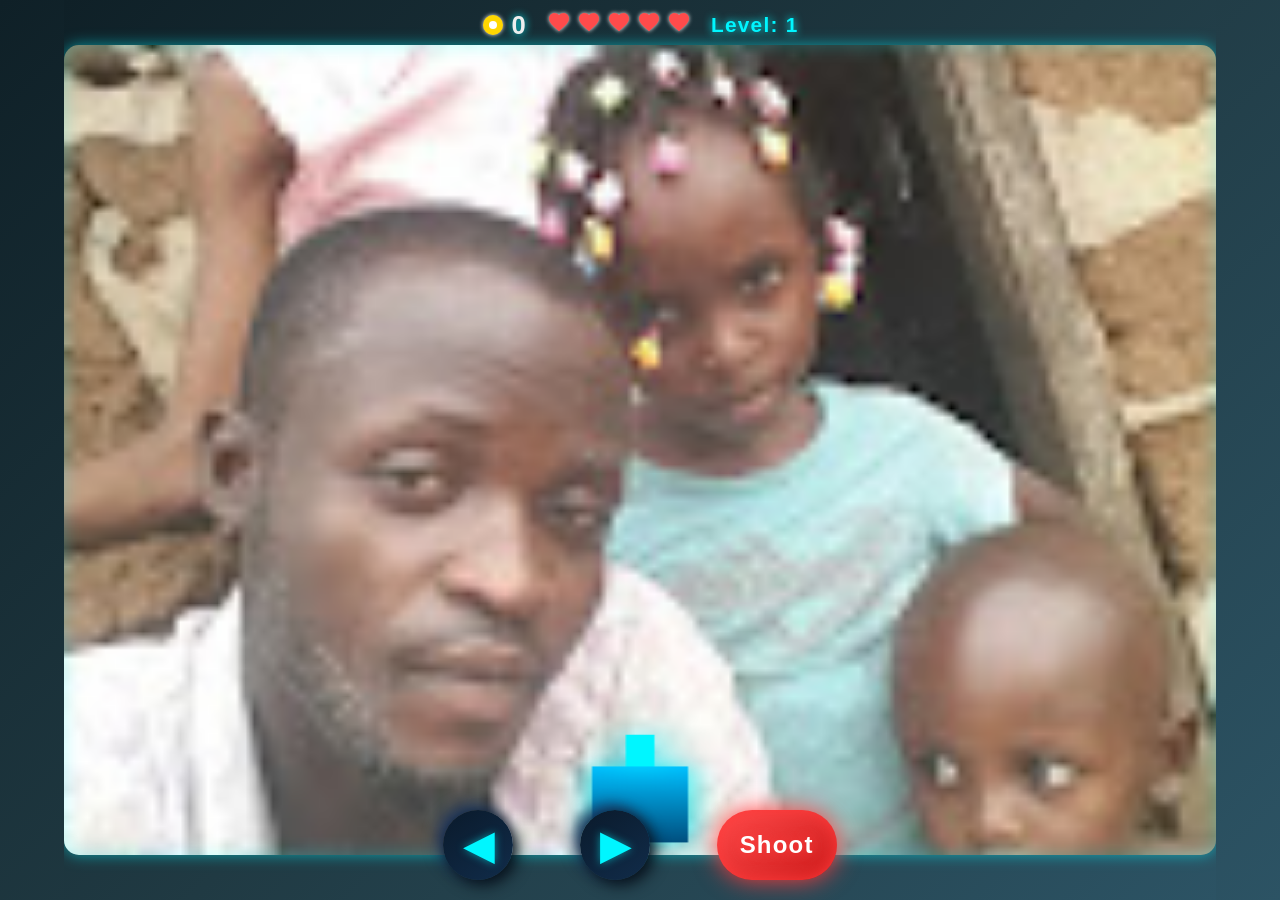
<file: shooting.html>
<!DOCTYPE html>
<html lang="en">
<head>
  <meta charset="UTF-8" />
  <meta name="viewport" content="width=device-width, initial-scale=1, maximum-scale=1" />
  <title>Modern Shooting Game - Responsive & Dynamic</title>
  <meta name="description" content="Play Modern Shooting Game, an exciting responsive arcade shooter with coins, hearts, power-ups, combos, and social sharing." />
  <style>
    /* Reset and base */
    * {
      box-sizing: border-box;
    }
    body, html {
      margin: 0; padding: 0;
      height: 100%;
      background: linear-gradient(135deg, #0f2027, #203a43, #2c5364);
      color: #eee;
      font-family: 'Segoe UI', Tahoma, Geneva, Verdana, sans-serif;
      display: flex;
      flex-direction: column;
      align-items: center;
      user-select: none;
      overflow: hidden;
    }
    #scoreboard {
      font-size: 1.6rem;
      font-weight: 600;
      text-shadow: 0 0 8px #00f6ff;
      margin: 10px 0 5px;
      letter-spacing: 0.05em;
      display: flex;
      align-items: center;
      gap: 20px;
      flex-wrap: wrap;
      justify-content: center;
    }
    #scoreboard .coins, #scoreboard .hearts, #scoreboard #levelDisplay {
      display: flex;
      align-items: center;
      gap: 6px;
    }
    #scoreboard svg {
      width: 24px; height: 24px;
      filter: drop-shadow(0 0 2px currentColor);
    }
    #scoreboard .coins svg {
      fill: gold;
    }
    #scoreboard .hearts svg {
      fill: #ff4b4b;
    }
    #levelDisplay {
      font-size: 1.3rem;
      color: #00f6ff;
      text-shadow: 0 0 8px #00f6ff;
    }
    #gameCanvas {
      border-radius: 15px;
      box-shadow:
        0 0 15px #00f6ff88,
        inset 0 0 20px #00f6ff44;
      background-color: #203a43; /* fallback background */
      background-size: cover;
      background-position: center;
      background-repeat: no-repeat;
      touch-action: none;
      max-width: 100vw;
      width: 90vw;
      max-height: 90vh;
      height: auto;
      aspect-ratio: 3 / 4; /* Maintain 480x640 ratio */
      display: block;
    }
    #comboText {
      position: fixed;
      top: 80px;
      left: 50%;
      transform: translateX(-50%);
      font-size: 2rem;
      font-weight: 700;
      color: #00f6ff;
      text-shadow: 0 0 10px #00f6ff;
      pointer-events: none;
      user-select: none;
      opacity: 0;
      transition: opacity 0.3s ease;
      z-index: 50;
    }
    #gameOverScreen {
      position: fixed;
      top: 0; left: 0; right: 0; bottom: 0;
      background: rgba(15, 32, 39, 0.95);
      color: #00f6ff;
      display: none;
      flex-direction: column;
      justify-content: center;
      align-items: center;
      font-size: 2rem;
      font-weight: 700;
      z-index: 100;
      text-shadow: 0 0 15px #00f6ff;
      letter-spacing: 0.1em;
      padding: 20px;
      text-align: center;
    }
    #gameOverScreen #finalScore,
    #gameOverScreen #highScoreDisplay {
      margin-top: 15px;
      font-size: 1.5rem;
      font-weight: 500;
      color: #a0e9ff;
      text-shadow: none;
    }
    #gameOverScreen button,
    #gameOverScreen #shareFacebook,
    #gameOverScreen #shareTwitter,
    #gameOverScreen #shareWhatsApp {
      margin-top: 20px;
      padding: 12px 24px;
      font-size: 1.2rem;
      cursor: pointer;
      border-radius: 8px;
      border: none;
      font-weight: 700;
      user-select: none;
      transition: background 0.3s ease;
      min-width: 180px;
    }
    #gameOverScreen button#restartBtn {
      background: linear-gradient(90deg, #00f6ff, #004a9f);
      color: #0a0f1a;
      box-shadow:
        0 0 10px #00f6ff,
        inset 0 -3px 5px #004a9f;
    }
    #gameOverScreen button#restartBtn:hover {
      background: linear-gradient(90deg, #004a9f, #00f6ff);
      box-shadow:
        0 0 15px #00f6ff,
        inset 0 -3px 5px #002d5c;
    }
    #gameOverScreen button#restartBtn:active {
      transform: scale(0.95);
      box-shadow: none;
    }
    #shareFacebook { background: #3b5998; color: #fff; }
    #shareFacebook:hover { background: #2d4373; }
    #shareTwitter { background: #1da1f2; color: #fff; }
    #shareTwitter:hover { background: #0d95e8; }
    #shareWhatsApp { background: #25d366; color: #fff; }
    #shareWhatsApp:hover { background: #1da851; }

    /* Mobile Controls */
    #mobileControls {
      position: fixed;
      bottom: 20px;
      width: 100%;
      max-width: 480px;
      display: flex;
      justify-content: space-around;
      pointer-events: auto;
      user-select: none;
      z-index: 20;
      padding: 0 10px;
      margin: 0 auto;
      left: 50%;
      transform: translateX(-50%);
    }
    .controlBtn {
      background: linear-gradient(145deg, #0a1a2b, #112c4a);
      border: none;
      color: #00f6ff;
      font-size: 2.4rem;
      padding: 18px 28px;
      border-radius: 50%;
      box-shadow:
        5px 5px 15px #07101a,
        -5px -5px 15px #19355f;
      cursor: pointer;
      transition: all 0.2s ease;
      user-select: none;
      display: flex;
      justify-content: center;
      align-items: center;
      width: 70px;
      height: 70px;
      text-shadow: 0 0 8px #00f6ff88;
      font-weight: 700;
    }
    .controlBtn.shootBtn {
      border-radius: 40px;
      width: 120px;
      font-size: 1.5rem;
      padding: 18px 0;
      font-weight: 800;
      letter-spacing: 0.05em;
      box-shadow:
        0 0 25px #ff3b3b,
        inset 0 0 15px #ff3b3b;
      background: linear-gradient(145deg, #ff4b4b, #cc1a1a);
      color: #fff;
      text-shadow: 0 0 12px #ff3b3b;
    }
    .controlBtn:hover {
      box-shadow:
        0 0 25px #00f6ff,
        inset 0 0 20px #00f6ff;
      color: #a0f9ff;
      transform: scale(1.1);
    }
    .controlBtn.shootBtn:hover {
      box-shadow:
        0 0 30px #ff6b6b,
        inset 0 0 25px #ff6b6b;
      color: #fff;
      transform: scale(1.05);
    }
    .controlBtn:active {
      transform: scale(0.9);
      box-shadow: none;
      color: #00c4ff;
    }

    /* Responsive adjustments */
    @media (max-width: 520px) {
      #scoreboard {
        font-size: 1.4rem;
        gap: 12px;
      }
      #gameCanvas {
        width: 100vw;
        height: calc(100vw * (640 / 480));
      }
      #mobileControls {
        max-width: 100vw;
        padding: 0 5px;
      }
      .controlBtn {
        width: 55px;
        height: 55px;
        font-size: 2rem;
      }
      .controlBtn.shootBtn {
        width: 100px;
        font-size: 1.2rem;
      }
      #comboText {
        font-size: 1.5rem;
        top: 60px;
      }
    }

    /* Focus outlines for accessibility */
    button:focus {
      outline: 2px solid #00f6ff;
      outline-offset: 2px;
    }
  </style>
</head>
<body>

  <div id="scoreboard" aria-label="Game scoreboard">
    <div class="coins" aria-label="Score in coins" role="img" title="Score">
      <svg viewBox="0 0 24 24" aria-hidden="true" focusable="false">
        <circle cx="12" cy="12" r="10" />
        <path d="M8 12a4 4 0 0 0 8 0 4 4 0 0 0-8 0z" fill="#fff" />
      </svg>
      <span id="scoreValue">0</span>
    </div>
    <div class="hearts" aria-label="Lives in hearts" role="img" title="Lives"></div>
    <div id="levelDisplay" aria-live="polite" aria-atomic="true" aria-label="Current level">Level: 1</div>
  </div>

  <canvas id="gameCanvas" width="480" height="640" aria-label="Game canvas"></canvas>

  <div id="comboText" aria-live="polite" aria-atomic="true">Combo x1!</div>

  <div id="gameOverScreen" role="alert" aria-live="assertive" aria-hidden="true">
    <div>Game Over!</div>
    <div id="finalScore"></div>
    <div id="highScoreDisplay"></div>
    <button id="shareFacebook" type="button" aria-label="Share your score on Facebook" tabindex="0">Share on Facebook</button>
    <button id="shareTwitter" type="button" aria-label="Share your score on Twitter" tabindex="0">Share on Twitter</button>
    <button id="shareWhatsApp" type="button" aria-label="Share your score on WhatsApp" tabindex="0">Share on WhatsApp</button>
    <button id="restartBtn" type="button" aria-label="Restart game" tabindex="0">Restart</button>
  </div>

  <!-- Mobile Controls -->
  <div id="mobileControls" aria-label="Mobile game controls">
    <button id="moveLeft" class="controlBtn" aria-label="Move Left" tabindex="0">◀</button>
    <button id="moveRight" class="controlBtn" aria-label="Move Right" tabindex="0">▶</button>
    <button id="shootBtn" class="controlBtn shootBtn" aria-label="Shoot" tabindex="0">Shoot</button>
  </div>

  <script>
    // === Game variables and constants ===
    const canvas = document.getElementById('gameCanvas');
    const ctx = canvas.getContext('2d');
    const scoreboard = document.getElementById('scoreboard');
    const scoreValue = document.getElementById('scoreValue');
    const heartsContainer = scoreboard.querySelector('.hearts');
    const levelDisplay = document.getElementById('levelDisplay');
    const comboText = document.getElementById('comboText');
    const gameOverScreen = document.getElementById('gameOverScreen');
    const finalScoreDisplay = document.getElementById('finalScore');
    const highScoreDisplay = document.getElementById('highScoreDisplay');
    const restartBtn = document.getElementById('restartBtn');
    const shareFacebookBtn = document.getElementById('shareFacebook');
    const shareTwitterBtn = document.getElementById('shareTwitter');
    const shareWhatsAppBtn = document.getElementById('shareWhatsApp');

    const moveLeftBtn = document.getElementById('moveLeft');
    const moveRightBtn = document.getElementById('moveRight');
    const shootBtn = document.getElementById('shootBtn');

    const WIDTH = canvas.width;
    const HEIGHT = canvas.height;

    let score = 0;
    let lives = 5;
    let gameOver = false;
    let level = 1;

    // Combo system
    let comboCount = 0;
    let lastHitTime = 0;
    const comboTimeout = 1500; // ms
    let comboBonusAdded = false; // To prevent multiple bonus additions per combo

    // Enemy types
    const enemyTypes = [
      { name: 'fast', color: '#ff6f00', width: 25, height: 25, speed: 4, health: 1, points: 1, zigzag: true },
      { name: 'normal', color: '#ff3b3b', width: 40, height: 40, speed: 2.5, health: 1, points: 5, zigzag: false },
      { name: 'tank', color: '#a80000', width: 60, height: 60, speed: 1.2, health: 3, points: 15, zigzag: false }
    ];

    const gun = {
      width: 40,
      height: 60,
      x: WIDTH / 2 - 20,
      y: HEIGHT - 70,
      color: '#00bfff',
      barrelColor: '#00f6ff',
    };

    // Bullet Pool Setup
    const MAX_BULLETS = 30;
    const bulletSpeed = 9;
    const bulletPool = [];
    for (let i = 0; i < MAX_BULLETS; i++) {
      bulletPool.push({
        x: 0,
        y: 0,
        radius: 6,
        color: '#00f6ff',
        active: false,
      });
    }

    const enemies = [];
    const particles = [];
    const powerUps = [];

    let enemySpawnTimer = 0;
    let enemySpawnInterval = 90;

    const enemyBaseSpeed = 2.5;
    let enemySpeed = enemyBaseSpeed;
    const gunSpeed = 6;

    let moveLeftPressed = false;
    let moveRightPressed = false;

    // Audio setup with error handling to avoid uncaught promise errors
    const shootSound = new Audio('https://freesound.org/data/previews/320/320181_5260877-lq.mp3');
    const hitSound = new Audio('https://freesound.org/data/previews/256/256113_4486188-lq.mp3');
    const powerUpSound = new Audio('https://freesound.org/data/previews/331/331912_3248244-lq.mp3');

    const backgrounds = [
      'img/justi.jpg',
      'https://images.unsplash.com/photo-1462331940025-496dfbfc7564?auto=format&fit=crop&w=480&q=80',
      'https://images.unsplash.com/photo-1504384308090-c894fdcc538d?auto=format&fit=crop&w=480&q=80'
    ];

    const heartSVG = `
      <svg viewBox="0 0 24 24" aria-hidden="true" focusable="false">
        <path d="M12 21.35l-1.45-1.32C5.4 15.36 2 12.28 2 8.5 2 5.42 
          4.42 3 7.5 3c1.74 0 3.41 0.81 4.5 2.09C13.09 3.81 14.76 3 
          16.5 3 19.58 3 22 5.42 22 8.5c0 3.78-3.4 6.86-8.55 11.54L12 21.35z"/>
      </svg>
    `;

    const MAX_PARTICLES = 100;
    const MAX_POWERUPS = 3;
    let powerUpSpawnTimer = 0;
    const powerUpSpawnInterval = 1200; // frames

    // Utility functions
    function updateHearts() {
      heartsContainer.innerHTML = '';
      for(let i = 0; i < lives; i++) {
        const heart = document.createElement('span');
        heart.innerHTML = heartSVG;
        heartsContainer.appendChild(heart);
      }
    }

    function updateScore() {
      scoreValue.textContent = score * 5; // 5 coins per score point
      updateHearts();
      updateLevel();
    }

    function updateLevel() {
      // Level based on score thresholds
      const newLevel = Math.min(1 + Math.floor(score / 20), backgrounds.length);
      if (newLevel !== level) {
        level = newLevel;
        setBackground(level);
        showLevelUp();
      }
      levelDisplay.textContent = `Level: ${level}`;
      // Adjust difficulty dynamically
      enemySpawnInterval = Math.max(30, 90 - level * 10);
      enemySpeed = enemyBaseSpeed + level * 0.5;
    }

    function showLevelUp() {
      comboText.textContent = `Level ${level} reached!`;
      comboText.style.color = '#00ffcc';
      comboText.style.opacity = '1';
      clearTimeout(comboText.hideTimeout);
      comboText.hideTimeout = setTimeout(() => {
        comboText.style.opacity = '0';
        comboText.style.color = '#00f6ff';
      }, 2000);
    }

    // Spawn enemies with random type
    function spawnEnemy() {
      const type = enemyTypes[Math.floor(Math.random() * enemyTypes.length)];
      enemies.push({
        x: Math.random() * (WIDTH - type.width),
        y: -type.height,
        width: type.width,
        height: type.height,
        color: type.color,
        speed: type.speed + (level - 1) * 0.3,
        health: type.health,
        points: type.points,
        zigzag: type.zigzag,
        zigzagDir: 1,
        zigzagAmplitude: 40,
        zigzagSpeed: 0.05,
        zigzagBaseX: 0,
        active: true,
      });
      enemies[enemies.length - 1].zigzagBaseX = enemies[enemies.length - 1].x;
    }

    // Spawn power-ups (extra life)
    function spawnPowerUp() {
      if (powerUps.length >= MAX_POWERUPS) return;
      const size = 30;
      const x = Math.random() * (WIDTH - size);
      powerUps.push({
        x,
        y: -size,
        width: size,
        height: size,
        color: '#00ff00',
        type: 'extraLife',
        active: true,
      });
    }

    function updatePowerUps() {
      powerUps.forEach(pu => {
        if (!pu.active) return;
        pu.y += 2;
        if (pu.y > HEIGHT) pu.active = false;

        if (rectRectCollision(pu, gun)) {
          pu.active = false;
          if (pu.type === 'extraLife' && lives < 5) {
            lives++;
            updateScore();
            powerUpSound.cloneNode().play().catch(() => {});
          }
        }
      });
      for (let i = powerUps.length - 1; i >= 0; i--) {
        if (!powerUps[i].active) powerUps.splice(i, 1);
      }
    }

    function rectRectCollision(r1, r2) {
      return !(r2.x > r1.x + r1.width || 
               r2.x + r2.width < r1.x || 
               r2.y > r1.y + r1.height ||
               r2.y + r2.height < r1.y);
    }

    function updateGunPosition() {
      if (moveLeftPressed) {
        gun.x -= gunSpeed;
        if (gun.x < 0) gun.x = 0;
      }
      if (moveRightPressed) {
        gun.x += gunSpeed;
        if (gun.x + gun.width > WIDTH) gun.x = WIDTH - gun.width;
      }
    }

    // Shoot bullet from pool + muzzle flash effect
    function shootBullet() {
      const bullet = bulletPool.find(b => !b.active);
      if (!bullet) return;

      bullet.x = gun.x + gun.width / 2;
      bullet.y = gun.y;
      bullet.active = true;

      shootSound.cloneNode().play().catch(() => {});

      for(let i=0; i<8; i++) {
        const p = createParticle(bullet.x, bullet.y, '#00f6ff');
        if (p) particles.push(p);
      }
    }

    // Particle creation helper
    function createParticle(x, y, hexColor) {
      if (particles.length >= MAX_PARTICLES) return null;
      const rgb = hexToRgb(hexColor);
      return {
        x: x + (Math.random() * 10 - 5),
        y: y + (Math.random() * 10 - 5),
        radius: Math.random() * 3 + 1,
        vx: (Math.random() - 0.5) * 3,
        vy: (Math.random() - 0.5) * 3,
        alpha: 1,
        color: rgb,
        decay: 0.03,
        glow: false,
      };
    }

    function hexToRgb(hex) {
      hex = hex.replace(/^#/, '');
      if (hex.length === 3) {
        hex = hex.split('').map(c => c + c).join('');
      }
      const num = parseInt(hex, 16);
      return {
        r: (num >> 16) & 255,
        g: (num >> 8) & 255,
        b: num & 255
      };
    }

    function update() {
      if (gameOver) return;

      updateGunPosition();

      enemySpawnTimer++;
      powerUpSpawnTimer++;

      if (enemySpawnTimer >= enemySpawnInterval) {
        spawnEnemy();
        enemySpawnTimer = 0;
      }

      if (powerUpSpawnTimer >= powerUpSpawnInterval) {
        spawnPowerUp();
        powerUpSpawnTimer = 0;
      }

      updatePowerUps();

      // Update bullets
      bulletPool.forEach(bullet => {
        if (bullet.active) {
          bullet.y -= bulletSpeed;
          if (bullet.y < 0) bullet.active = false;
        }
      });

      // Update enemies
      enemies.forEach(enemy => {
        if (!enemy.active) return;

        if (enemy.zigzag) {
          enemy.x = enemy.zigzagBaseX + Math.sin(enemy.y * enemy.zigzagSpeed) * enemy.zigzagAmplitude;
        }
        enemy.y += enemy.speed;

        if (enemy.y > HEIGHT) {
          enemy.active = false;
          lives--;
          updateScore();
          comboCount = 0;
          comboBonusAdded = false;
          updateComboText();
          if (lives <= 0) {
            gameOver = true;
            saveHighScore();
            showGameOver();
          }
        }
      });

      // Bullet-enemy collisions
      bulletPool.forEach(bullet => {
        if (!bullet.active) return;
        enemies.forEach(enemy => {
          if (!enemy.active) return;
          if (circleRectCollision(bullet, enemy)) {
            bullet.active = false;
            enemy.health--;
            if (enemy.health <= 0) {
              enemy.active = false;
              score += enemy.points;
              updateScore();

              // Combo system
              const now = performance.now();
              if (now - lastHitTime < comboTimeout) {
                comboCount++;
                comboBonusAdded = false; // Reset bonus flag for new combo count
              } else {
                comboCount = 1;
                comboBonusAdded = false;
              }
              lastHitTime = now;
              updateComboText();

              hitSound.cloneNode().play().catch(() => {});

              for(let i=0; i<15; i++) {
                if (particles.length >= MAX_PARTICLES) break;
                const p = createParticle(enemy.x + enemy.width/2, enemy.y + enemy.height/2, '#ff3b3b');
                if (p) particles.push(p);
              }
            }
          }
        });
      });

      // Remove inactive enemies
      for (let i = enemies.length - 1; i >= 0; i--) {
        if (!enemies[i].active) enemies.splice(i, 1);
      }

      // Update particles
      for (let i = particles.length - 1; i >= 0; i--) {
        const p = particles[i];
        p.x += p.vx;
        p.y += p.vy;
        p.alpha -= p.decay;
        if (!p.glow) p.vy += 0.05; // gravity
        if (p.alpha <= 0) particles.splice(i, 1);
      }
    }

    function drawGun() {
      const grad = ctx.createLinearGradient(gun.x, gun.y, gun.x, gun.y + gun.height);
      grad.addColorStop(0, '#00bfff');
      grad.addColorStop(1, '#004f7f');
      ctx.fillStyle = grad;
      ctx.shadowColor = '#00f6ff';
      ctx.shadowBlur = 15;
      ctx.fillRect(gun.x, gun.y, gun.width, gun.height);
      ctx.shadowBlur = 0;

      ctx.fillStyle = gun.barrelColor;
      ctx.shadowColor = '#00f6ff';
      ctx.shadowBlur = 20;
      ctx.fillRect(gun.x + gun.width / 2 - 6, gun.y - 25, 12, 25);
      ctx.shadowBlur = 0;
    }

    function drawBullets() {
      bulletPool.forEach(bullet => {
        if (bullet.active) {
          ctx.beginPath();
          const grad = ctx.createRadialGradient(bullet.x, bullet.y, bullet.radius/2, bullet.x, bullet.y, bullet.radius);
          grad.addColorStop(0, '#00f6ff');
          grad.addColorStop(1, 'rgba(0,246,255,0)');
          ctx.fillStyle = grad;
          ctx.shadowColor = '#00f6ff';
          ctx.shadowBlur = 12;
          ctx.arc(bullet.x, bullet.y, bullet.radius, 0, Math.PI * 2);
          ctx.fill();
          ctx.shadowBlur = 0;
        }
      });
    }

    function drawEnemies() {
      enemies.forEach(enemy => {
        if (!enemy.active) return;
        const grad = ctx.createLinearGradient(enemy.x, enemy.y, enemy.x, enemy.y + enemy.height);
        grad.addColorStop(0, enemy.color);
        grad.addColorStop(1, '#600000');
        ctx.fillStyle = grad;
        ctx.shadowColor = enemy.color;
        ctx.shadowBlur = 15;
        ctx.fillRect(enemy.x, enemy.y, enemy.width, enemy.height);
        ctx.shadowBlur = 0;

        if (enemy.width >= 40) {
          ctx.fillStyle = '#fff';
          ctx.beginPath();
          ctx.arc(enemy.x + enemy.width * 0.3, enemy.y + enemy.height * 0.4, enemy.width * 0.15, 0, Math.PI * 2);
          ctx.arc(enemy.x + enemy.width * 0.7, enemy.y + enemy.height * 0.4, enemy.width * 0.15, 0, Math.PI * 2);
          ctx.fill();

          ctx.fillStyle = '#000';
          ctx.beginPath();
          ctx.arc(enemy.x + enemy.width * 0.3, enemy.y + enemy.height * 0.4, enemy.width * 0.07, 0, Math.PI * 2);
          ctx.arc(enemy.x + enemy.width * 0.7, enemy.y + enemy.height * 0.4, enemy.width * 0.07, 0, Math.PI * 2);
          ctx.fill();
        }
      });
    }

    function drawPowerUps() {
      powerUps.forEach(pu => {
        if (!pu.active) return;
        ctx.fillStyle = pu.color;
        ctx.beginPath();
        ctx.arc(pu.x + pu.width/2, pu.y + pu.height/2, pu.width/2, 0, Math.PI * 2);
        ctx.fill();
        ctx.lineWidth = 2;
        ctx.strokeStyle = '#004400';
        ctx.stroke();
      });
    }

    function drawParticles() {
      particles.forEach(p => {
        ctx.beginPath();
        ctx.fillStyle = `rgba(${p.color.r},${p.color.g},${p.color.b},${p.alpha.toFixed(2)})`;
        if (p.glow) {
          ctx.shadowColor = `rgba(${p.color.r},${p.color.g},${p.color.b},${p.alpha.toFixed(2)})`;
          ctx.shadowBlur = 15;
        } else {
          ctx.shadowBlur = 0;
        }
        ctx.arc(p.x, p.y, p.radius, 0, Math.PI * 2);
        ctx.fill();
        ctx.shadowBlur = 0;
      });
    }

    function circleRectCollision(circle, rect) {
      const distX = Math.abs(circle.x - rect.x - rect.width / 2);
      const distY = Math.abs(circle.y - rect.y - rect.height / 2);

      if (distX > (rect.width / 2 + circle.radius)) return false;
      if (distY > (rect.height / 2 + circle.radius)) return false;

      if (distX <= (rect.width / 2)) return true;
      if (distY <= (rect.height / 2)) return true;

      const dx = distX - rect.width / 2;
      const dy = distY - rect.height / 2;
      return (dx * dx + dy * dy <= (circle.radius * circle.radius));
    }

    // Combo display update
    function updateComboText() {
      if (comboCount > 1) {
        comboText.textContent = `Combo x${comboCount}! +${comboCount * 2} bonus coins`;
        comboText.style.opacity = '1';
        clearTimeout(comboText.hideTimeout);
        comboText.hideTimeout = setTimeout(() => {
          comboText.style.opacity = '0';
        }, 1200);
        // Add bonus coins only once per combo count increment
        if (!comboBonusAdded) {
          score += comboCount * 2;
          comboBonusAdded = true;
          updateScore();
        }
      } else {
        comboText.style.opacity = '0';
        comboBonusAdded = false;
      }
    }

    function showGameOver() {
      const coins = score * 5;
      finalScoreDisplay.textContent = `Your score: ${coins} coins`;
      const highScore = getHighScore();
      highScoreDisplay.textContent = `High score: ${highScore} coins`;
      gameOverScreen.style.display = 'flex';
      gameOverScreen.setAttribute('aria-hidden', 'false');
    }

    function saveHighScore() {
      const coins = score * 5;
      const highScore = getHighScore();
      if (coins > highScore) {
        localStorage.setItem('modernShootingGameHighScore', coins);
      }
    }

    function getHighScore() {
      return parseInt(localStorage.getItem('modernShootingGameHighScore')) || 0;
    }

    function resetGame() {
      score = 0;
      lives = 5;
      comboCount = 0;
      comboBonusAdded = false;
      level = 1; // Reset level to 1 on restart
      updateScore();
      bulletPool.forEach(b => b.active = false);
      enemies.length = 0;
      powerUps.length = 0;
      particles.length = 0;
      enemySpawnTimer = 0;
      powerUpSpawnTimer = 0;
      gameOver = false;
      gameOverScreen.style.display = 'none';
      gameOverScreen.setAttribute('aria-hidden', 'true');
      gun.x = WIDTH / 2 - gun.width / 2;
      setBackground(level);
      loop();
    }

    function clearCanvas() {
      ctx.clearRect(0, 0, WIDTH, HEIGHT);
    }

    function draw() {
      clearCanvas();
      drawGun();
      drawBullets();
      drawEnemies();
      drawPowerUps();
      drawParticles();
    }

    function loop() {
      if (gameOver) return;
      update();
      draw();
      requestAnimationFrame(loop);
    }

    function setBackground(level) {
      const bgUrl = backgrounds[(level - 1) % backgrounds.length];
      canvas.style.backgroundImage = `url(${bgUrl})`;
    }

    // Share buttons logic
    function getShareText() {
      const coins = score * 5;
      return `I scored ${coins} coins in Modern Shooting Game! Can you beat my score?`;
    }

    function getGameUrl() {
      return encodeURIComponent(window.location.href);
    }

    shareFacebookBtn.addEventListener('click', () => {
      const text = encodeURIComponent(getShareText());
      const url = getGameUrl();
      const shareUrl = `https://www.facebook.com/sharer/sharer.php?u=${url}&quote=${text}`;
      window.open(shareUrl, '_blank', 'width=600,height=400');
    });

    shareTwitterBtn.addEventListener('click', () => {
      const text = encodeURIComponent(getShareText());
      const url = getGameUrl();
      const shareUrl = `https://twitter.com/intent/tweet?text=${text}&url=${url}`;
      window.open(shareUrl, '_blank', 'width=600,height=400');
    });

    shareWhatsAppBtn.addEventListener('click', () => {
      const text = encodeURIComponent(getShareText() + ' ' + decodeURIComponent(getGameUrl()));
      const shareUrl = `https://wa.me/?text=${text}`;
      window.open(shareUrl, '_blank');
    });

    // Controls event listeners
    canvas.addEventListener('click', () => {
      if (gameOver) return;
      shootBullet();
    });

    // Touch controls with preventDefault on touchmove to avoid scrolling
    moveLeftBtn.addEventListener('touchstart', e => {
      e.preventDefault();
      moveLeftPressed = true;
    });
    moveLeftBtn.addEventListener('touchend', e => {
      e.preventDefault();
      moveLeftPressed = false;
    });
    moveLeftBtn.addEventListener('touchmove', e => e.preventDefault());

    moveRightBtn.addEventListener('touchstart', e => {
      e.preventDefault();
      moveRightPressed = true;
    });
    moveRightBtn.addEventListener('touchend', e => {
      e.preventDefault();
      moveRightPressed = false;
    });
    moveRightBtn.addEventListener('touchmove', e => e.preventDefault());

    shootBtn.addEventListener('touchstart', e => {
      e.preventDefault();
      if (!gameOver) shootBullet();
    });
    shootBtn.addEventListener('touchmove', e => e.preventDefault());

    window.addEventListener('keydown', e => {
      if (gameOver) return;
      if (e.key === 'ArrowLeft' || e.key === 'a') moveLeftPressed = true;
      if (e.key === 'ArrowRight' || e.key === 'd') moveRightPressed = true;
      if (e.key === ' ' || e.key === 'ArrowUp') shootBullet();
    });
    window.addEventListener('keyup', e => {
      if (e.key === 'ArrowLeft' || e.key === 'a') moveLeftPressed = false;
      if (e.key === 'ArrowRight' || e.key === 'd') moveRightPressed = false;
    });

    restartBtn.addEventListener('click', () => {
      resetGame();
    });

    // Initialize
    updateScore();
    setBackground(level);
    loop();
  </script>
</body>
</html>
</file>
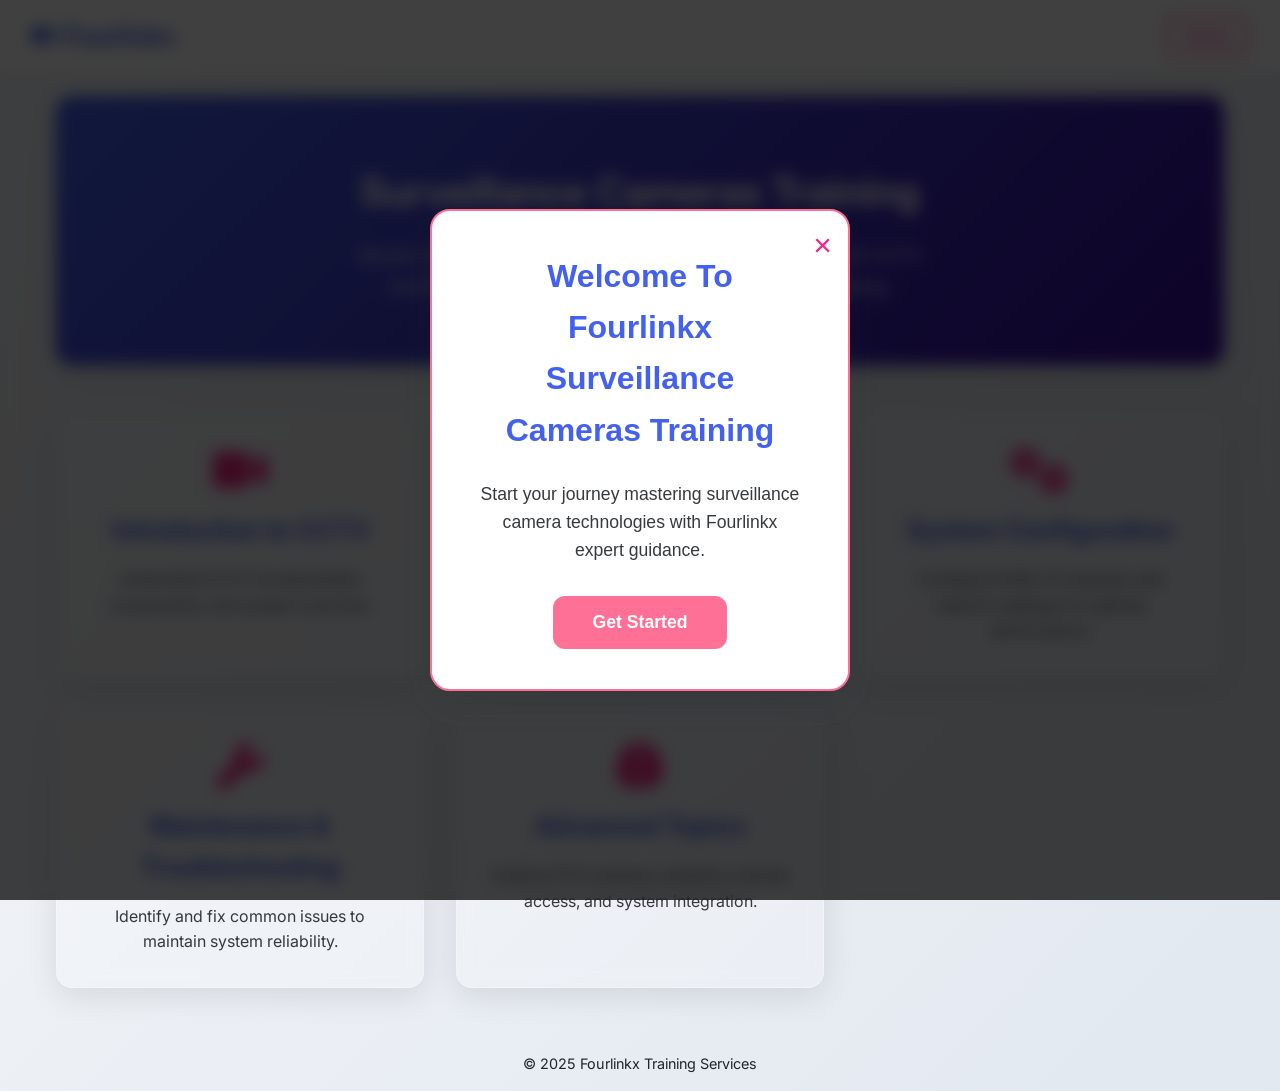
<file: surveillance-cameras.html>
<!DOCTYPE html>
<html lang="en">
<head>
  <meta charset="UTF-8" />
  <meta name="viewport" content="width=device-width, initial-scale=1" />
  <title>Surveillance Cameras Training - Fourlinkx | Learn Security Systems</title>

  <!-- SEO Meta Tags -->
  <meta name="description" content="Join Fourlinkx Surveillance Cameras Training to master installation, configuration, and maintenance of CCTV and IP camera systems." />
  <meta name="keywords" content="Surveillance Cameras Training, CCTV Training, IP Camera Course, Security Systems Training, Fourlinkx" />
  <meta name="author" content="Fourlinkx" />
  <meta name="robots" content="index, follow" />

  <!-- Open Graph / Twitter Cards -->
  <meta property="og:title" content="Surveillance Cameras Training - Fourlinkx" />
  <meta property="og:description" content="Enroll in Fourlinkx’s expert-led surveillance camera training covering CCTV, IP cameras, night vision, and system design." />
  <meta property="og:type" content="website" />
  <meta property="og:url" content="https://yourdomain.com/surveillance-training.html" />
  <meta property="og:image" content="https://yourdomain.com/images/surveillance-training-og.jpg" />
  <meta name="twitter:card" content="summary_large_image" />
  <meta name="twitter:title" content="Surveillance Cameras Training - Fourlinkx" />
  <meta name="twitter:description" content="Master surveillance camera systems with Fourlinkx’s comprehensive training courses. Start today!" />
  <meta name="twitter:image" content="https://yourdomain.com/images/surveillance-training-twitter.jpg" />
  <link rel="canonical" href="https://yourdomain.com/surveillance-training.html" />

  <!-- Fonts & Icons -->
  <link href="https://fonts.googleapis.com/css2?family=Inter:wght@400;500;600;700&display=swap" rel="stylesheet" />
  <link rel="stylesheet" href="https://cdnjs.cloudflare.com/ajax/libs/font-awesome/6.0.0-beta3/css/all.min.css" />

  <style>
    :root {
      --primary: #4361ee;
      --primary-light: #4895ef;
      --secondary: #3a0ca3;
      --accent: #f72585;
      --accent-light: #ff7096;
      --light: #f8f9fa;
      --dark: #212529;
      --glass: rgba(255, 255, 255, 0.2);
      --glass-border: rgba(255, 255, 255, 0.3);
    }
    * {
      margin: 0; padding: 0; box-sizing: border-box;
    }
    body {
      font-family: "Inter", sans-serif;
      background: linear-gradient(135deg, #f5f7fa 0%, #e2e8f0 100%);
      color: var(--dark);
      min-height: 100vh;
      line-height: 1.6;
      overflow-x: hidden;
      padding-top: 80px;
    }
    header {
      position: fixed;
      top: 0; left: 0; right: 0;
      background: rgba(255, 255, 255, 0.95);
      backdrop-filter: blur(10px);
      box-shadow: 0 2px 10px rgba(0,0,0,0.05);
      z-index: 999;
      padding: 1rem 2rem;
      display: flex;
      justify-content: space-between;
      align-items: center;
    }
    .logo {
      font-size: 1.6rem;
      font-weight: 700;
      color: var(--primary);
      display: flex;
      align-items: center;
      gap: 0.5rem;
    }
    .logo i {
      font-size: 1.3rem;
    }
    nav a {
      color: var(--accent);
      text-decoration: none;
      font-weight: 600;
      font-size: 1rem;
      padding: 0.5rem 1rem;
      border: 2px solid var(--accent);
      border-radius: 8px;
      transition: background-color 0.3s ease, color 0.3s ease;
      cursor: pointer;
      user-select: none;
    }
    nav a:hover,
    nav a:focus {
      background-color: var(--accent);
      color: white;
      outline: none;
    }
    main {
      max-width: 1200px;
      margin: 0 auto 2rem;
      padding: 1rem;
      text-align: center;
    }
    .hero {
      padding: 4rem 1rem;
      background: linear-gradient(135deg, var(--primary), var(--secondary));
      color: white;
      border-radius: 16px;
      margin-bottom: 3rem;
      box-shadow: 0 8px 32px rgba(0,0,0,0.1);
    }
    .hero h1 {
      font-size: 2.5rem;
      margin-bottom: 1rem;
      font-weight: 700;
    }
    .hero p {
      font-size: 1.2rem;
      opacity: 0.9;
      max-width: 600px;
      margin: 0 auto;
    }
    .cards {
      display: grid;
      grid-template-columns: repeat(auto-fill, minmax(280px, 1fr));
      gap: 2rem;
    }
    .card {
      background: var(--glass);
      border: 1px solid var(--glass-border);
      border-radius: 16px;
      padding: 2rem;
      backdrop-filter: blur(8px);
      box-shadow: 0 8px 32px rgba(0,0,0,0.1);
      transition: transform 0.3s ease, box-shadow 0.3s ease;
      cursor: pointer;
      display: flex;
      flex-direction: column;
      align-items: center;
      text-align: center;
      height: 100%;
      will-change: transform;
      outline: none;
    }
    .card:hover,
    .card:focus {
      transform: translateY(-10px) scale(1.05);
      box-shadow: 0 16px 48px rgba(0,0,0,0.2);
      background: rgba(255,255,255,0.35);
    }
    .card i {
      font-size: 3rem;
      margin-bottom: 1rem;
      color: var(--accent);
      transition: color 0.3s ease;
    }
    .card:hover i,
    .card:focus i {
      color: var(--accent-light);
    }
    .card h3 {
      font-size: 1.6rem;
      color: var(--primary);
      margin-bottom: 1rem;
      transition: color 0.3s ease;
    }
    .card:hover h3,
    .card:focus h3 {
      color: var(--accent-light);
    }
    .card p {
      color: var(--dark);
      opacity: 0.9;
      flex-grow: 1;
      font-size: 1rem;
    }
    @media (max-width: 768px) {
      .cards {
        grid-template-columns: 1fr;
      }
    }
    footer {
      text-align: center;
      padding: 1rem 0;
      color: var(--dark);
      font-size: 0.9rem;
      user-select: none;
    }
    /* Modal styles */
    .modal {
      display: none;
      position: fixed;
      top: 0; left: 0;
      width: 100vw; height: 100vh;
      background: rgba(0,0,0,0.75);
      backdrop-filter: blur(8px);
      z-index: 3000;
      align-items: center;
      justify-content: center;
      padding: 1rem;
    }
    .modal.show {
      display: flex;
    }
    .modal-content {
      background: white;
      color: var(--primary);
      padding: 2.5rem 3rem;
      border-radius: 20px;
      max-width: 420px;
      width: 100%;
      max-height: 90vh;
      overflow-y: auto;
      box-shadow: 0 15px 40px rgba(38, 50, 56, 0.15);
      text-align: center;
      position: relative;
      font-family: "Segoe UI", Tahoma, Geneva, Verdana, sans-serif;
      user-select: none;
      animation: modalFadeIn 0.4s ease forwards;
    }
    .modal-content i.spinner {
      font-size: 3rem;
      color: var(--accent);
      margin-bottom: 1.5rem;
      animation: spin 1.5s linear infinite;
      display: block;
    }
    .close-modal {
      position: absolute;
      top: 1rem;
      right: 1rem;
      font-size: 2rem;
      cursor: pointer;
      color: var(--accent);
      transition: color 0.3s ease;
      user-select: none;
      background: transparent;
      border: none;
    }
    .close-modal:hover,
    .close-modal:focus {
      color: var(--accent-light);
      outline: none;
    }
    form label {
      font-weight: 600;
      margin-bottom: 0.3rem;
      display: block;
      color: var(--dark);
    }
    form input,
    form textarea {
      width: 100%;
      padding: 0.6rem 0.9rem;
      margin-bottom: 1.2rem;
      border-radius: 10px;
      border: 1px solid #ccc;
      font-size: 1rem;
      font-family: inherit;
      color: var(--dark);
      transition: box-shadow 0.3s ease;
    }
    form input::placeholder,
    form textarea::placeholder {
      color: #888;
    }
    form input:focus,
    form textarea:focus {
      outline: none;
      box-shadow: 0 0 8px var(--accent);
      border-color: var(--accent);
    }
    form button {
      background: var(--accent);
      color: white;
      border: none;
      padding: 0.85rem 1.8rem;
      border-radius: 12px;
      font-weight: 700;
      font-size: 1.1rem;
      cursor: pointer;
      transition: background 0.3s ease;
      user-select: none;
      width: 100%;
    }
    form button:hover,
    form button:focus {
      background: var(--accent-light);
      outline: none;
    }
    .toggle-link {
      margin-top: 1rem;
      display: block;
      text-align: center;
      color: var(--accent);
      cursor: pointer;
      font-weight: 600;
      user-select: none;
    }
    .toggle-link:hover,
    .toggle-link:focus {
      color: var(--accent-light);
      text-decoration: underline;
      outline: none;
    }
    @keyframes modalFadeIn {
      from {
        opacity: 0;
        transform: translateY(-20px) scale(0.9);
      }
      to {
        opacity: 1;
        transform: translateY(0) scale(1);
      }
    }
    @keyframes spin {
      0% { transform: rotate(0deg); }
      100% { transform: rotate(360deg); }
    }

    /* Welcome Modal Styles (matching other modal) */
    #welcome-modal {
      background: rgba(0, 0, 0, 0.75);
      backdrop-filter: blur(8px);
      z-index: 4000;
      display: none;
      position: fixed;
      inset: 0;
      align-items: center;
      justify-content: center;
      padding: 1rem;
    }
    #welcome-modal.show {
      display: flex;
    }
    #welcome-modal .modal-content {
      background: white;
      color: var(--primary);
      padding: 2.5rem 3rem;
      border-radius: 20px;
      max-width: 420px;
      width: 100%;
      box-shadow: 0 15px 40px rgba(38, 50, 56, 0.15);
      border: 2px solid var(--accent-light);
      text-align: center;
      position: relative;
      font-family: "Segoe UI", Tahoma, Geneva, Verdana, sans-serif;
      user-select: none;
      animation: modalFadeIn 0.4s ease forwards;
    }
    #welcome-modal h2 {
      color: var(--primary);
      font-size: 2rem;
      margin-bottom: 1.5rem;
    }
    #welcome-modal p {
      color: var(--dark);
      opacity: 0.9;
      margin-bottom: 2rem;
      font-size: 1.1rem;
    }
    #welcome-modal .btn-get-started {
      background: var(--accent);
      color: white;
      border: none;
      padding: 1rem 2.5rem;
      border-radius: 12px;
      font-weight: 700;
      font-size: 1.1rem;
      cursor: pointer;
      transition: background 0.3s ease;
      user-select: none;
    }
    #welcome-modal .btn-get-started:hover,
    #welcome-modal .btn-get-started:focus {
      background: var(--accent-light);
      outline: none;
    }
    #welcome-modal .close-modal {
      color: var(--accent);
      position: absolute;
      top: 1rem;
      right: 1rem;
      font-size: 2rem;
      cursor: pointer;
      background: transparent;
      border: none;
      transition: color 0.3s ease;
      user-select: none;
    }
    #welcome-modal .close-modal:hover,
    #welcome-modal .close-modal:focus {
      color: var(--accent-light);
      outline: none;
    }

    /* Glowing effect animation for form message modal */
    @keyframes glowPulse {
      0% {
        box-shadow: 0 0 8px 2px #00ff99;
      }
      50% {
        box-shadow: 0 0 20px 6px #00ff99;
      }
      100% {
        box-shadow: 0 0 8px 2px #00ff99;
      }
    }

    .glowing-modal-content {
      border: 3px solid #00ff99;
      box-shadow: 0 0 15px 5px #00ff99;
      animation: glowPulse 2s infinite;
      color: #008f4c;
    }

    .glowing-modal-content h2 {
      color: #00cc66;
      text-shadow: 0 0 8px #00ff99;
      font-weight: 700;
    }

    .glowing-modal-content p {
      color: #006633;
      text-shadow: 0 0 6px #00cc66;
      font-size: 1.1rem;
      margin-bottom: 2rem;
    }

    .glowing-modal-content .btn-get-started {
      background: #00cc66;
      color: white;
      border-radius: 12px;
      padding: 1rem 2.5rem;
      font-weight: 700;
      font-size: 1.1rem;
      cursor: pointer;
      transition: background 0.3s ease;
      user-select: none;
    }

    .glowing-modal-content .btn-get-started:hover,
    .glowing-modal-content .btn-get-started:focus {
      background: #00ff99;
      outline: none;
    }
  </style>
</head>
<body>
  <header>
    <div class="logo">
      <i class="fas fa-video"></i> Fourlinkx
    </div>
    <nav>
      <a href="index.html">Home</a>
    </nav>
  </header>

  <main>
    <section class="hero">
      <h1>Surveillance Cameras Training</h1>
      <p class="description">Master the installation, configuration, and maintenance of CCTV and IP camera systems with Fourlinkx expert-led training.</p>
    </section>

    <section class="cards">
      <div class="card" tabindex="0" aria-label="Introduction to CCTV">
        <i class="fas fa-video"></i>
        <h3>Introduction to CCTV</h3>
        <p>Understand CCTV fundamentals, components, and system overview.</p>
      </div>
      <div class="card" tabindex="0" aria-label="Installation Techniques">
        <i class="fas fa-tools"></i>
        <h3>Installation Techniques</h3>
        <p>Learn proper camera installation, wiring, and setup procedures.</p>
      </div>
      <div class="card" tabindex="0" aria-label="System Configuration">
        <i class="fas fa-cogs"></i>
        <h3>System Configuration</h3>
        <p>Configure DVRs, IP cameras, and network settings for optimal performance.</p>
      </div>
      <div class="card" tabindex="0" aria-label="Maintenance & Troubleshooting">
        <i class="fas fa-wrench"></i>
        <h3>Maintenance & Troubleshooting</h3>
        <p>Identify and fix common issues to maintain system reliability.</p>
      </div>
      <div class="card" tabindex="0" aria-label="Advanced Topics">
        <i class="fas fa-brain"></i>
        <h3>Advanced Topics</h3>
        <p>Explore PTZ cameras, analytics, remote access, and system integration.</p>
      </div>
    </section>
  </main>

  <footer>
    <p>© 2025 Fourlinkx Training Services</p>
  </footer>

  <!-- Loading/Login/Signup Modal -->
  <div id="loading-modal" class="modal" role="dialog" aria-modal="true" aria-labelledby="modal-title" aria-hidden="true">
    <div class="modal-content">
      <button class="close-modal" aria-label="Close modal" role="button" tabindex="0">&times;</button>
      <div id="modal-body">
        <i class="fas fa-spinner spinner"></i>
        Loading...
      </div>
    </div>
  </div>

  <!-- Welcome Modal -->
  <div id="welcome-modal" class="modal" role="dialog" aria-modal="true" aria-labelledby="welcome-modal-title" aria-describedby="welcome-modal-desc" aria-hidden="true">
    <div class="modal-content">
      <button class="close-modal" aria-label="Close welcome popup" title="Close welcome popup" tabindex="0">&times;</button>
      <h2 id="welcome-modal-title">Welcome To Fourlinkx Surveillance Cameras Training</h2>
      <p id="welcome-modal-desc">Start your journey mastering surveillance camera technologies with Fourlinkx expert guidance.</p>
      <button class="btn-get-started" id="get-started-btn">Get Started</button>
    </div>
  </div>

  <!-- Form Message Modal (Encouraging glowing modal for success/error) -->
  <div id="form-message-modal" class="modal" role="alertdialog" aria-modal="true" aria-labelledby="form-message-title" aria-describedby="form-message-desc" aria-hidden="true">
    <div class="modal-content glowing-modal-content">
      <button class="close-modal" aria-label="Close message popup" title="Close message popup" tabindex="0">&times;</button>
      <h2 id="form-message-title"></h2>
      <p id="form-message-desc"></p>
      <button class="btn-get-started close-message-btn">OK</button>
    </div>
  </div>

  <script>
    // Welcome modal elements
    const welcomeModal = document.getElementById('welcome-modal');
    const welcomeCloseBtn = welcomeModal.querySelector('.close-modal');
    const getStartedBtn = document.getElementById('get-started-btn');

    // Loading/Login modal elements
    const loadingModal = document.getElementById("loading-modal");
    const modalBody = document.getElementById("modal-body");
    const loadingCloseBtn = loadingModal.querySelector(".close-modal");

    // Form Message Modal elements
    const formMessageModal = document.getElementById('form-message-modal');
    const formMessageTitle = document.getElementById('form-message-title');
    const formMessageDesc = document.getElementById('form-message-desc');
    const formMessageCloseBtns = formMessageModal.querySelectorAll('.close-modal, .close-message-btn');

    // Show welcome modal on page load
    function openWelcomeModal() {
      welcomeModal.classList.add('show');
      welcomeModal.setAttribute('aria-hidden', 'false');
      getStartedBtn.focus();
      trapFocus(welcomeModal);
    }

    // Close welcome modal
    function closeWelcomeModal() {
      welcomeModal.classList.remove('show');
      welcomeModal.setAttribute('aria-hidden', 'true');
      removeTrapFocus();
    }

    // Close welcome modal on close button or Get Started button
    welcomeCloseBtn.addEventListener('click', closeWelcomeModal);
    getStartedBtn.addEventListener('click', closeWelcomeModal);

    // Close welcome modal on Escape key
    document.addEventListener('keydown', (e) => {
      if (e.key === 'Escape' && welcomeModal.classList.contains('show')) {
        closeWelcomeModal();
      }
    });

    window.addEventListener('DOMContentLoaded', openWelcomeModal);

    // Show loading then login modal on card click
    function showLoadingThenLogin() {
      modalBody.innerHTML = `
        <i class="fas fa-spinner spinner"></i>
        Loading...
      `;
      loadingModal.classList.add("show");
      loadingModal.setAttribute("aria-hidden", "false");

      setTimeout(() => {
        showLoginForm();
      }, 1500);
    }

    // Show login form inside modal
    function showLoginForm() {
      modalBody.innerHTML = `
        <h2 id="modal-title">Login</h2>
        <form id="login-form"
  action="https://formspree.io/f/xpzkdzpd"
  method="POST"
>
          <label for="login-email">Email *</label>
          <input type="email" id="login-email" name="email" required placeholder="you@example.com" />
          <label for="login-password">Password *</label>
          <input type="password" id="login-password" name="password" required placeholder="Your password" />
          <button type="submit" class="submit-btn">Login</button>
        </form>
        <span class="toggle-link" id="show-signup">Don't have an account? Sign Up</span>
      `;

      document.getElementById("show-signup").addEventListener("click", showSignUpForm);

      const loginForm = document.getElementById("login-form");
      loginForm.addEventListener("submit", handleLoginSubmit);
    }

    // Show sign up form inside modal
    function showSignUpForm() {
      modalBody.innerHTML = `
        <h2 id="modal-title">Sign Up</h2>
        <form id="signup-form" action="https://formspree.io/f/xpzkdzpd" method="POST" novalidate>
          <label for="signup-name">Full Name *</label>
          <input type="text" id="signup-name" name="name" required placeholder="Your full name" />
          <label for="signup-email">Email *</label>
          <input type="email" id="signup-email" name="email" required placeholder="you@example.com" />
          <label for="signup-password">Password *</label>
          <input type="password" id="signup-password" name="password" required placeholder="Create a password" />
          <input type="hidden" name="_replyto" id="replyto" />
          <button type="submit" class="submit-btn">Sign Up</button>
        </form>
        <span class="toggle-link" id="show-login">Already have an account? Login</span>
      `;

      const signupForm = document.getElementById("signup-form");
      signupForm.addEventListener("submit", handleSignupSubmit);

      document.getElementById("show-login").addEventListener("click", showLoginForm);
    }

    // Close loading modal
    function closeLoadingModal() {
      loadingModal.classList.remove("show");
      loadingModal.setAttribute("aria-hidden", "true");
    }

    // Card click handlers to open loading/login modal
    document.querySelectorAll(".card").forEach(card => {
      card.addEventListener("click", e => {
        e.preventDefault();
        showLoadingThenLogin();
      });
      card.addEventListener("keydown", e => {
        if (e.key === "Enter" || e.key === " ") {
          e.preventDefault();
          showLoadingThenLogin();
        }
      });
    });

    // Close loading modal on close button click or keyboard
    loadingCloseBtn.addEventListener("click", closeLoadingModal);
    loadingCloseBtn.addEventListener("keydown", e => {
      if (e.key === "Enter" || e.key === " ") {
        e.preventDefault();
        closeLoadingModal();
      }
    });

    // Close loading modal if clicking outside modal content
    loadingModal.addEventListener("click", e => {
      if (e.target === loadingModal) {
        closeLoadingModal();
      }
    });

    // Close loading modal on Escape key
    document.addEventListener("keydown", e => {
      if (e.key === "Escape" && loadingModal.classList.contains("show")) {
        closeLoadingModal();
      }
    });

    // Form Message Modal functions
    function openFormMessageModal(title, message) {
      formMessageTitle.textContent = title;
      formMessageDesc.textContent = message;
      formMessageModal.classList.add('show');
      formMessageModal.setAttribute('aria-hidden', 'false');
      formMessageCloseBtns[1].focus();
      trapFocus(formMessageModal);
    }

    function closeFormMessageModal() {
      formMessageModal.classList.remove('show');
      formMessageModal.setAttribute('aria-hidden', 'true');
      removeTrapFocus();
    }

    // Close buttons event listeners for form message modal
    formMessageCloseBtns.forEach(btn => {
      btn.addEventListener('click', closeFormMessageModal);
      btn.addEventListener('keydown', e => {
        if (e.key === 'Enter' || e.key === ' ') {
          e.preventDefault();
          closeFormMessageModal();
        }
      });
    });

    // Close form message modal on Escape key
    document.addEventListener('keydown', e => {
      if (e.key === 'Escape' && formMessageModal.classList.contains('show')) {
        closeFormMessageModal();
      }
    });

    // Close form message modal if clicking outside content
    formMessageModal.addEventListener('click', e => {
      if (e.target === formMessageModal) {
        closeFormMessageModal();
      }
    });

    // Override login form submission to show success modal
    function handleLoginSubmit(e) {
      e.preventDefault();
      openFormMessageModal(
        "Login Successful!",
        "Great job! You have successfully logged in. Keep up the good work!"
      );
      closeLoadingModal();
    }

    // Override signup form submission to show success or error modal
    function handleSignupSubmit(e) {
      e.preventDefault();
      const form = e.target;
      if (!form.checkValidity()) {
        form.reportValidity();
        openFormMessageModal(
          "Oops! Something's Missing",
          "Please fill out all required fields correctly to proceed."
        );
        return;
      }
      openFormMessageModal(
        "Sign Up Successful!",
        "Welcome aboard! You're now part of Fourlinkx. Look out for instructions in your email. Let's secure the future together!"
      );
      closeLoadingModal();
      // Optionally submit form here if you want real submission:
      // form.submit();
    }

    // Focus trap for modal accessibility
    let focusableElementsString = 'a[href], area[href], input:not([disabled]), select:not([disabled]), textarea:not([disabled]), button:not([disabled]), iframe, object, embed, [tabindex="0"], [contenteditable]';
    let focusableElements = [];
    let firstTabStop = null;
    let lastTabStop = null;

    function trapFocus(element) {
      focusableElements = element.querySelectorAll(focusableElementsString);
      if (focusableElements.length === 0) return;

      firstTabStop = focusableElements[0];
      lastTabStop = focusableElements[focusableElements.length - 1];

      element.addEventListener('keydown', trapTabKey);
    }

    function trapTabKey(e) {
      if (e.key === 'Tab') {
        if (e.shiftKey) { // Shift + Tab
          if (document.activeElement === firstTabStop) {
            e.preventDefault();
            lastTabStop.focus();
          }
        } else { // Tab
          if (document.activeElement === lastTabStop) {
            e.preventDefault();
            firstTabStop.focus();
          }
        }
      }
    }

    function removeTrapFocus() {
      welcomeModal.removeEventListener('keydown', trapTabKey);
      formMessageModal.removeEventListener('keydown', trapTabKey);
    }
  </script>
</body>
</html>
</file>
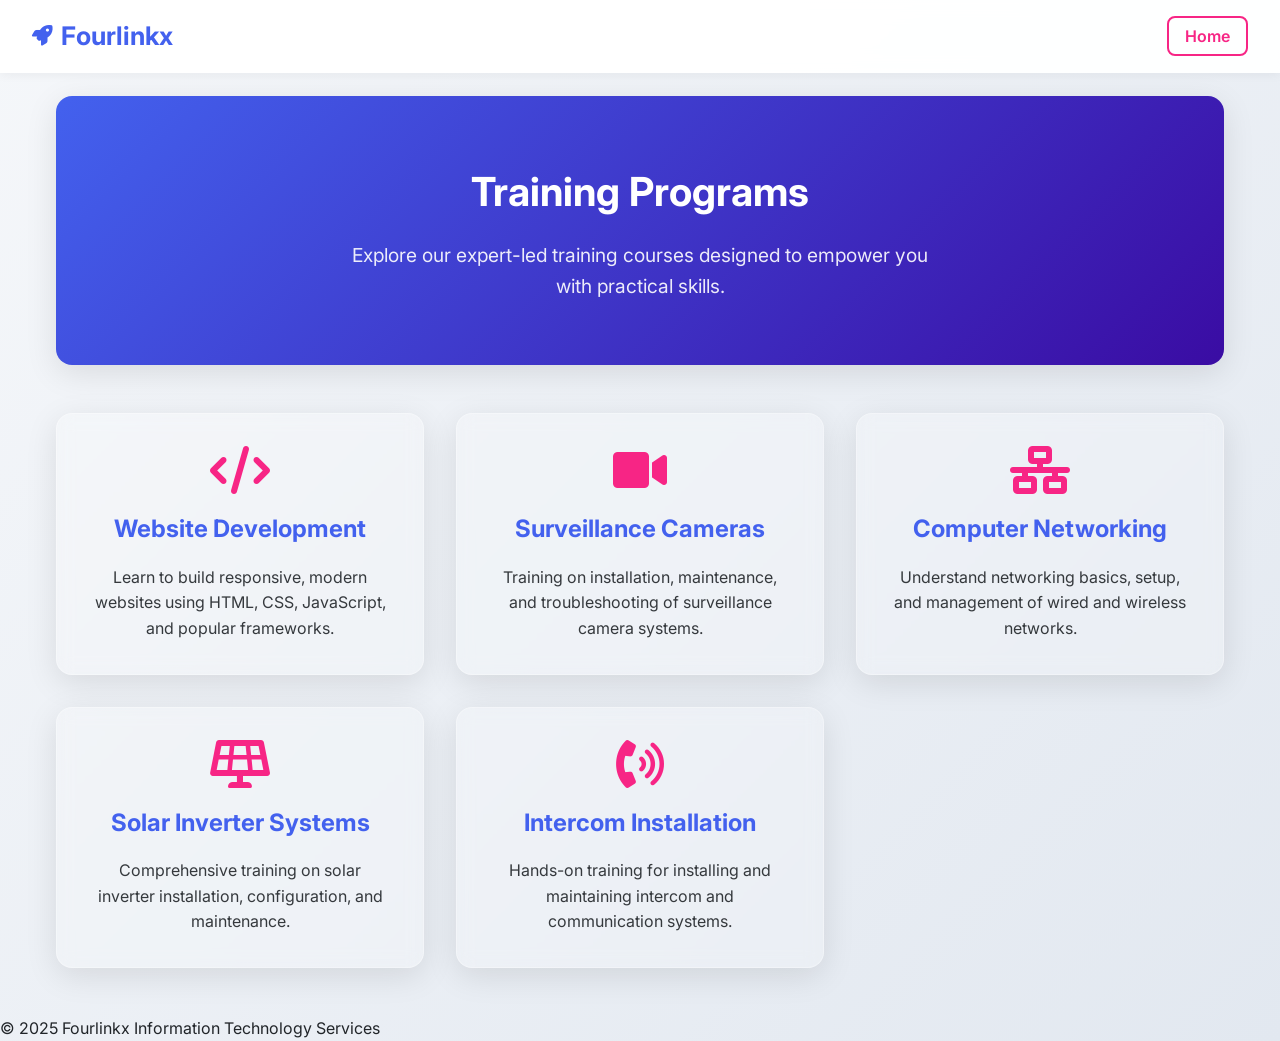
<file: training.html>
<!DOCTYPE html>
<html lang="en">
<head>
  <meta charset="UTF-8" />
  <meta name="viewport" content="width=device-width, initial-scale=1" />
  <title>Best IT Training & Services | Web Development, Networking & More | Fourlinkx</title>

  <!-- Primary Meta Tags -->
  <meta name="description" content="Join Fourlinkx, the leading IT training provider offering expert courses in Web Development, Computer Networking, Surveillance Cameras, Solar Inverter Systems, and Intercom Installation. Boost your career with hands-on, industry-relevant training." />
  <meta name="keywords" content="IT training, web development training, computer networking courses, surveillance camera installation training, solar inverter systems training, intercom installation course, IT certification, tech training, Fourlinkx" />
  <meta name="author" content="Fourlinkx" />
  <meta name="robots" content="index, follow" />

  <!-- Open Graph / Facebook -->
  <meta property="og:title" content="Fourlinkx - Expert IT Training & Services" />
  <meta property="og:description" content="Advance your skills with Fourlinkx’s top-rated IT training programs including Web Development, Networking, and more. Enroll today and transform your career!" />
  <meta property="og:type" content="website" />
  <meta property="og:url" content="https://yourdomain.com" />
  <meta property="og:image" content="https://yourdomain.com/images/og-image.jpg" />

  <!-- Twitter Card -->
  <meta name="twitter:card" content="summary_large_image" />
  <meta name="twitter:title" content="Fourlinkx - IT Training & Services" />
  <meta name="twitter:description" content="Enroll in Fourlinkx’s comprehensive IT training courses and become a certified professional in Web Development, Networking, and more." />
  <meta name="twitter:image" content="https://yourdomain.com/images/twitter-image.jpg" />

  <!-- Canonical URL -->
  <link rel="canonical" href="https://yourdomain.com" />

  <!-- Structured Data (JSON-LD) -->
  <script type="application/ld+json">
  {
    "@context": "https://schema.org",
    "@type": "Organization",
    "name": "Fourlinkx",
    "url": "https://yourdomain.com",
    "logo": "https://yourdomain.com/images/logo.png",
    "sameAs": [
      "https://www.facebook.com/yourpage",
      "https://twitter.com/yourprofile",
      "https://www.linkedin.com/company/yourcompany"
    ],
    "contactPoint": [{
      "@type": "ContactPoint",
      "telephone": "+1-555-555-5555",
      "contactType": "customer service",
      "areaServed": "US",
      "availableLanguage": ["English"]
    }]
  }
  </script>

  <link
    href="https://fonts.googleapis.com/css2?family=Inter:wght@400;500;600;700&display=swap"
    rel="stylesheet"
  />
  <link
    rel="stylesheet"
    href="https://cdnjs.cloudflare.com/ajax/libs/font-awesome/6.0.0-beta3/css/all.min.css"
  />
  <style>
    :root {
      --primary: #4361ee;
      --primary-light: #4895ef;
      --secondary: #3a0ca3;
      --accent: #f72585;
      --accent-light: #ff7096;
      --light: #f8f9fa;
      --dark: #212529;
      --glass: rgba(255, 255, 255, 0.2);
      --glass-border: rgba(255, 255, 255, 0.3);
    }
    * {
      margin: 0;
      padding: 0;
      box-sizing: border-box;
    }
    body {
      font-family: "Inter", sans-serif;
      background: linear-gradient(135deg, #f5f7fa 0%, #e2e8f0 100%);
      color: var(--dark);
      min-height: 100vh;
      line-height: 1.6;
      overflow-x: hidden;
      padding-top: 80px;
    }
    header {
      position: fixed;
      top: 0;
      left: 0;
      right: 0;
      background: rgba(255, 255, 255, 0.95);
      backdrop-filter: blur(10px);
      box-shadow: 0 2px 10px rgba(0, 0, 0, 0.05);
      z-index: 999;
      padding: 1rem 2rem;
      display: flex;
      justify-content: space-between;
      align-items: center;
    }
    .logo {
      font-size: 1.6rem;
      font-weight: 700;
      color: var(--primary);
      display: flex;
      align-items: center;
      gap: 0.5rem;
    }
    .logo i {
      font-size: 1.3rem;
    }
    nav a {
      color: var(--accent);
      text-decoration: none;
      font-weight: 600;
      font-size: 1rem;
      padding: 0.5rem 1rem;
      border: 2px solid var(--accent);
      border-radius: 8px;
      transition: background-color 0.3s ease, color 0.3s ease;
    }
    nav a:hover {
      background-color: var(--accent);
      color: white;
    }
    main {
      max-width: 1200px;
      margin: 0 auto 2rem;
      padding: 1rem;
    }
    .hero {
      text-align: center;
      padding: 4rem 1rem;
      background: linear-gradient(135deg, var(--primary), var(--secondary));
      color: white;
      border-radius: 16px;
      margin-bottom: 3rem;
      box-shadow: 0 8px 32px rgba(0, 0, 0, 0.1);
      position: relative;
      overflow: hidden;
    }
    .hero h1 {
      font-size: 2.5rem;
      margin-bottom: 1rem;
      font-weight: 700;
    }
    .hero p {
      font-size: 1.2rem;
      opacity: 0.9;
      max-width: 600px;
      margin: 0 auto;
    }
    .cards {
      display: grid;
      grid-template-columns: repeat(auto-fill, minmax(280px, 1fr));
      gap: 2rem;
    }
    .card-link {
      text-decoration: none;
      color: inherit;
    }
    .card {
      background: var(--glass);
      border: 1px solid var(--glass-border);
      border-radius: 16px;
      padding: 2rem;
      backdrop-filter: blur(8px);
      box-shadow: 0 8px 32px rgba(0, 0, 0, 0.1);
      transition: all 0.3s ease;
      cursor: pointer;
      display: flex;
      flex-direction: column;
      align-items: center;
      text-align: center;
      height: 100%;
    }
    .card:hover {
      transform: translateY(-8px);
      box-shadow: 0 12px 40px rgba(0, 0, 0, 0.15);
      background: rgba(255, 255, 255, 0.3);
    }
    .card i {
      font-size: 3rem;
      margin-bottom: 1rem;
      color: var(--accent);
    }
    .card h3 {
      font-size: 1.5rem;
      color: var(--primary);
      margin-bottom: 1rem;
    }
    .card p {
      color: var(--dark);
      opacity: 0.9;
      flex-grow: 1;
    }
    @media (max-width: 768px) {
      .cards {
        grid-template-columns: 1fr;
      }
    }
    /* Loading Modal Styles */
    .modal {
      display: none;
      position: fixed;
      top: 0;
      left: 0;
      width: 100vw;
      height: 100vh;
      background: rgba(0, 0, 0, 0.7);
      backdrop-filter: blur(6px);
      z-index: 3000;
      align-items: center;
      justify-content: center;
    }
    .modal.show {
      display: flex;
    }
    .modal-content {
      background: white;
      color: var(--primary);
      padding: 2rem 3rem;
      border-radius: 12px;
      font-size: 1.5rem;
      font-weight: 700;
      box-shadow: 0 0 20px rgba(67, 97, 238, 0.5);
      display: flex;
      align-items: center;
      gap: 1rem;
    }
    .modal-content i {
      font-size: 2rem;
      animation: spin 1.5s linear infinite;
      color: var(--accent);
    }
    @keyframes spin {
      0% {
        transform: rotate(0deg);
      }
      100% {
        transform: rotate(360deg);
      }
    }
  </style>
</head>
<body>
  <header>
    <div class="logo">
      <i class="fas fa-rocket"></i> Fourlinkx
    </div>
    <nav>
      <a href="index.html">Home</a>
    </nav>
  </header>

  <main>
    <section class="hero">
      <h1>Training Programs</h1>
      <p>Explore our expert-led training courses designed to empower you with practical skills.</p>
    </section>

    <section class="cards">
      <a href="website-development.html" class="card-link" data-target="website-development.html">
        <div class="card">
          <i class="fas fa-code"></i>
          <h3>Website Development</h3>
          <p>Learn to build responsive, modern websites using HTML, CSS, JavaScript, and popular frameworks.</p>
        </div>
      </a>
      <a href="surveillance-cameras.html" class="card-link" data-target="surveillance-cameras.html">
        <div class="card">
          <i class="fas fa-video"></i>
          <h3>Surveillance Cameras</h3>
          <p>Training on installation, maintenance, and troubleshooting of surveillance camera systems.</p>
        </div>
      </a>
      <a href="computer-networking.html" class="card-link" data-target="computer-networking.html">
        <div class="card">
          <i class="fas fa-network-wired"></i>
          <h3>Computer Networking</h3>
          <p>Understand networking basics, setup, and management of wired and wireless networks.</p>
        </div>
      </a>
      <a href="solar-inverter-systems.html" class="card-link" data-target="solar-inverter-systems.html">
        <div class="card">
          <i class="fas fa-solar-panel"></i>
          <h3>Solar Inverter Systems</h3>
          <p>Comprehensive training on solar inverter installation, configuration, and maintenance.</p>
        </div>
      </a>
      <a href="intercom-installation.html" class="card-link" data-target="intercom-installation.html">
        <div class="card">
          <i class="fas fa-phone-volume"></i>
          <h3>Intercom Installation</h3>
          <p>Hands-on training for installing and maintaining intercom and communication systems.</p>
        </div>
      </a>
    </section>
  </main>

  <footer>
    <p>© 2025 Fourlinkx Information Technology Services</p>
  </footer>

  <!-- Loading Modal -->
  <div id="loading-modal" class="modal" role="alert" aria-live="assertive" aria-modal="true">
    <div class="modal-content">
      <i class="fas fa-spinner"></i>
      Loading...
    </div>
  </div>

  <script>
    const modal = document.getElementById("loading-modal");

    document.querySelectorAll(".card-link").forEach((link) => {
      link.addEventListener("click", function (e) {
        e.preventDefault();
        const targetUrl = this.getAttribute("href") || this.dataset.target;
        if (!targetUrl) return;

        modal.classList.add("show");

        setTimeout(() => {
          window.location.href = targetUrl;
        }, 2000);
      });
    });
  </script>
</body>
</html>
</file>
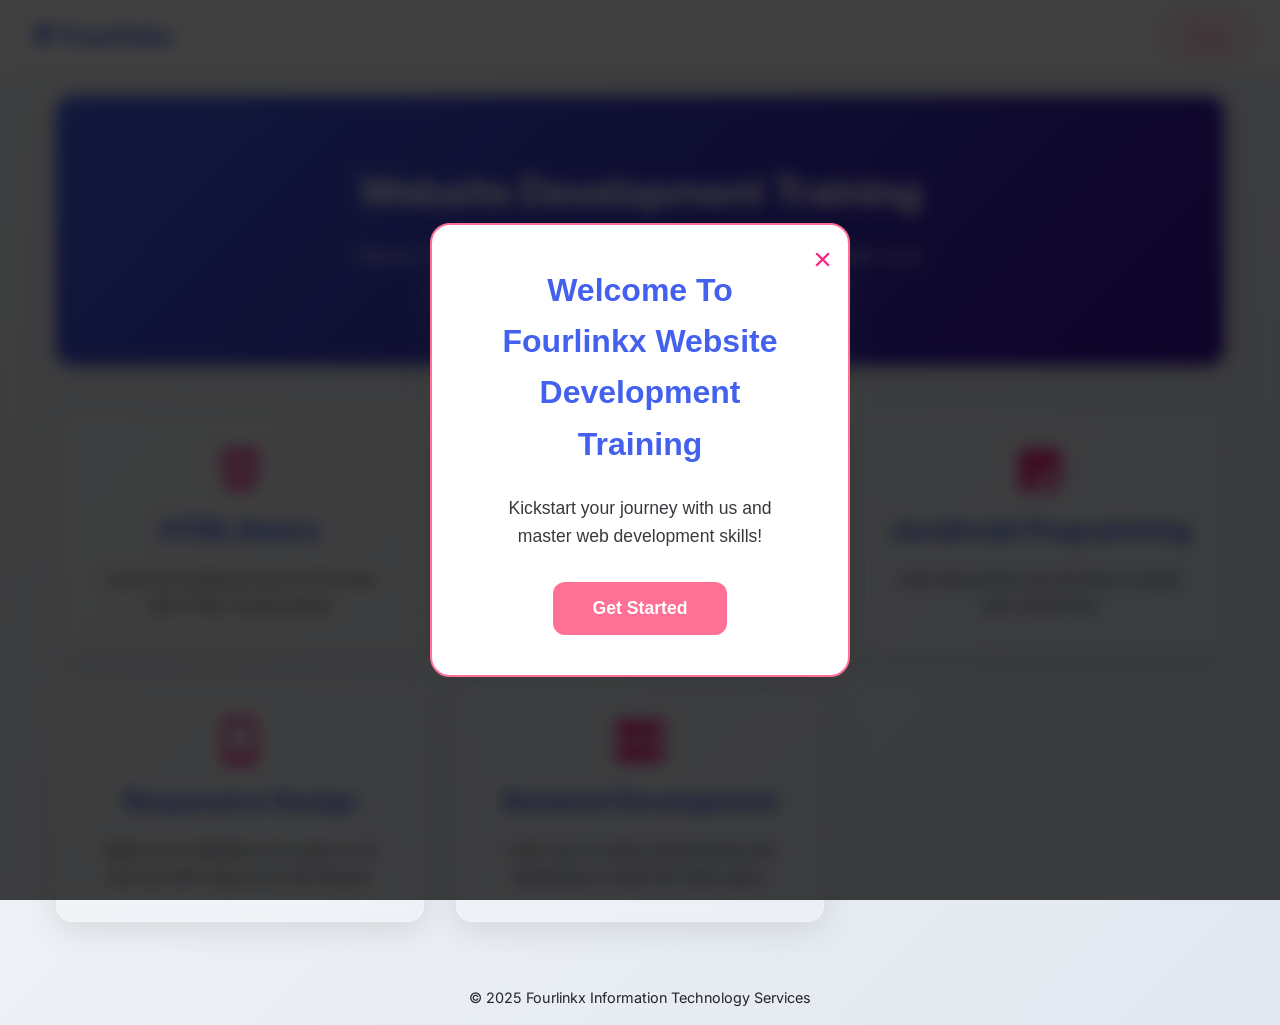
<file: website-development.html>
<!DOCTYPE html>
<html lang="en">
<head>
  <meta charset="UTF-8" />
  <meta name="viewport" content="width=device-width, initial-scale=1" />
  <title>Website Development Training - Fourlinkx | Learn Web Development</title>

  <!-- SEO Meta Tags -->
  <meta name="description" content="Learn Website Development with Fourlinkx. Explore HTML, CSS, JavaScript, Responsive Design, and Backend Development courses. Get expert guidance and personalized training." />
  <meta name="keywords" content="Website Development Training, Learn Web Development, HTML Course, CSS Course, JavaScript Course, Responsive Design, Backend Development, Fourlinkx" />
  <meta name="author" content="Fourlinkx" />
  <meta name="robots" content="index, follow" />

  <!-- Open Graph / Twitter Cards -->
  <meta property="og:title" content="Website Development Training - Fourlinkx" />
  <meta property="og:description" content="Join Fourlinkx to master website development with expert-led courses covering HTML, CSS, JavaScript, and more." />
  <meta property="og:type" content="website" />
  <meta property="og:url" content="https://yourdomain.com/website-development.html" />
  <meta property="og:image" content="https://yourdomain.com/images/webdev-og.jpg" />
  <meta name="twitter:card" content="summary_large_image" />
  <meta name="twitter:title" content="Website Development Training - Fourlinkx" />
  <meta name="twitter:description" content="Learn web development with Fourlinkx’s comprehensive courses. Start your journey today!" />
  <meta name="twitter:image" content="https://yourdomain.com/images/webdev-twitter.jpg" />
  <link rel="canonical" href="https://yourdomain.com/website-development.html" />

  <!-- Structured Data -->
  <script type="application/ld+json">
  {
    "@context": "https://schema.org",
    "@type": "Course",
    "name": "Website Development Training",
    "description": "Comprehensive website development courses including HTML, CSS, JavaScript, and backend technologies.",
    "provider": {
      "@type": "Organization",
      "name": "Fourlinkx",
      "sameAs": "https://yourdomain.com"
    }
  }
  </script>

  <!-- Fonts & Icons -->
  <link href="https://fonts.googleapis.com/css2?family=Inter:wght@400;500;600;700&display=swap" rel="stylesheet" />
  <link rel="stylesheet" href="https://cdnjs.cloudflare.com/ajax/libs/font-awesome/6.0.0-beta3/css/all.min.css" />

  <style>
    :root {
      --primary: #4361ee;
      --primary-light: #4895ef;
      --secondary: #3a0ca3;
      --accent: #f72585;
      --accent-light: #ff7096;
      --light: #f8f9fa;
      --dark: #212529;
      --glass: rgba(255, 255, 255, 0.2);
      --glass-border: rgba(255, 255, 255, 0.3);
    }
    * {
      margin: 0; padding: 0; box-sizing: border-box;
    }
    body {
      font-family: "Inter", sans-serif;
      background: linear-gradient(135deg, #f5f7fa 0%, #e2e8f0 100%);
      color: var(--dark);
      min-height: 100vh;
      line-height: 1.6;
      overflow-x: hidden;
      padding-top: 80px;
    }
    header {
      position: fixed;
      top: 0; left: 0; right: 0;
      background: rgba(255, 255, 255, 0.95);
      backdrop-filter: blur(10px);
      box-shadow: 0 2px 10px rgba(0,0,0,0.05);
      z-index: 999;
      padding: 1rem 2rem;
      display: flex;
      justify-content: space-between;
      align-items: center;
    }
    .logo {
      font-size: 1.6rem;
      font-weight: 700;
      color: var(--primary);
      display: flex;
      align-items: center;
      gap: 0.5rem;
    }
    .logo i {
      font-size: 1.3rem;
    }
    nav a {
      color: var(--accent);
      text-decoration: none;
      font-weight: 600;
      font-size: 1rem;
      padding: 0.5rem 1rem;
      border: 2px solid var(--accent);
      border-radius: 8px;
      transition: background-color 0.3s ease, color 0.3s ease;
      cursor: pointer;
      user-select: none;
    }
    nav a:hover,
    nav a:focus {
      background-color: var(--accent);
      color: white;
      outline: none;
    }
    main {
      max-width: 1200px;
      margin: 0 auto 2rem;
      padding: 1rem;
      text-align: center;
    }
    .hero {
      padding: 4rem 1rem;
      background: linear-gradient(135deg, var(--primary), var(--secondary));
      color: white;
      border-radius: 16px;
      margin-bottom: 3rem;
      box-shadow: 0 8px 32px rgba(0,0,0,0.1);
    }
    .hero h1 {
      font-size: 2.5rem;
      margin-bottom: 1rem;
      font-weight: 700;
    }
    .hero p {
      font-size: 1.2rem;
      opacity: 0.9;
      max-width: 600px;
      margin: 0 auto;
    }
    .cards {
      display: grid;
      grid-template-columns: repeat(auto-fill, minmax(280px, 1fr));
      gap: 2rem;
    }
    .card {
      background: var(--glass);
      border: 1px solid var(--glass-border);
      border-radius: 16px;
      padding: 2rem;
      backdrop-filter: blur(8px);
      box-shadow: 0 8px 32px rgba(0,0,0,0.1);
      transition: transform 0.3s ease, box-shadow 0.3s ease;
      cursor: pointer;
      display: flex;
      flex-direction: column;
      align-items: center;
      text-align: center;
      height: 100%;
      will-change: transform;
      outline: none;
    }
    .card:hover,
    .card:focus {
      transform: translateY(-10px) scale(1.05);
      box-shadow: 0 16px 48px rgba(0,0,0,0.2);
      background: rgba(255,255,255,0.35);
    }
    .card i {
      font-size: 3rem;
      margin-bottom: 1rem;
      color: var(--accent);
      transition: color 0.3s ease;
    }
    .card:hover i,
    .card:focus i {
      color: var(--accent-light);
    }
    .card h3 {
      font-size: 1.6rem;
      color: var(--primary);
      margin-bottom: 1rem;
      transition: color 0.3s ease;
    }
    .card:hover h3,
    .card:focus h3 {
      color: var(--accent-light);
    }
    .card p {
      color: var(--dark);
      opacity: 0.9;
      flex-grow: 1;
      font-size: 1rem;
    }
    @media (max-width: 768px) {
      .cards {
        grid-template-columns: 1fr;
      }
    }
    footer {
      text-align: center;
      padding: 1rem 0;
      color: var(--dark);
      font-size: 0.9rem;
      user-select: none;
    }

    /* Modal styles */
    .modal {
      display: none;
      position: fixed;
      top: 0; left: 0;
      width: 100vw; height: 100vh;
      background: rgba(0,0,0,0.75);
      backdrop-filter: blur(8px);
      z-index: 3000;
      align-items: center;
      justify-content: center;
      padding: 1rem;
    }
    .modal.show {
      display: flex;
    }
    .modal-content {
      background: white;
      color: var(--primary);
      padding: 2.5rem 3rem;
      border-radius: 20px;
      max-width: 420px;
      width: 100%;
      max-height: 90vh;
      overflow-y: auto;
      box-shadow: 0 15px 40px rgba(38, 50, 56, 0.15);
      text-align: center;
      position: relative;
      font-family: "Segoe UI", Tahoma, Geneva, Verdana, sans-serif;
      user-select: none;
      animation: modalFadeIn 0.4s ease forwards;
    }
    .modal-content i.spinner {
      font-size: 3rem;
      color: var(--accent);
      margin-bottom: 1.5rem;
      animation: spin 1.5s linear infinite;
      display: block;
    }
    .close-modal {
      position: absolute;
      top: 1rem;
      right: 1rem;
      font-size: 2rem;
      cursor: pointer;
      color: var(--accent);
      transition: color 0.3s ease;
      user-select: none;
      background: transparent;
      border: none;
    }
    .close-modal:hover,
    .close-modal:focus {
      color: var(--accent-light);
      outline: none;
    }
    form label {
      font-weight: 600;
      margin-bottom: 0.3rem;
      display: block;
      color: var(--dark);
    }
    form input,
    form textarea {
      width: 100%;
      padding: 0.6rem 0.9rem;
      margin-bottom: 1.2rem;
      border-radius: 10px;
      border: 1px solid #ccc;
      font-size: 1rem;
      font-family: inherit;
      color: var(--dark);
      transition: box-shadow 0.3s ease;
    }
    form input::placeholder,
    form textarea::placeholder {
      color: #888;
    }
    form input:focus,
    form textarea:focus {
      outline: none;
      box-shadow: 0 0 8px var(--accent);
      border-color: var(--accent);
    }
    form button {
      background: var(--accent);
      color: white;
      border: none;
      padding: 0.85rem 1.8rem;
      border-radius: 12px;
      font-weight: 700;
      font-size: 1.1rem;
      cursor: pointer;
      transition: background 0.3s ease;
      user-select: none;
      width: 100%;
    }
    form button:hover,
    form button:focus {
      background: var(--accent-light);
      outline: none;
    }
    .toggle-link {
      margin-top: 1rem;
      display: block;
      text-align: center;
      color: var(--accent);
      cursor: pointer;
      font-weight: 600;
      user-select: none;
    }
    .toggle-link:hover,
    .toggle-link:focus {
      color: var(--accent-light);
      text-decoration: underline;
      outline: none;
    }
    @keyframes modalFadeIn {
      from {
        opacity: 0;
        transform: translateY(-20px) scale(0.9);
      }
      to {
        opacity: 1;
        transform: translateY(0) scale(1);
      }
    }
    @keyframes spin {
      0% { transform: rotate(0deg); }
      100% { transform: rotate(360deg); }
    }

    /* Welcome Modal Styles */
    #welcome-modal {
      background: rgba(0, 0, 0, 0.75);
      backdrop-filter: blur(8px);
      z-index: 4000;
      display: none;
      position: fixed;
      inset: 0;
      align-items: center;
      justify-content: center;
      padding: 1rem;
    }
    #welcome-modal.show {
      display: flex;
    }
    #welcome-modal .modal-content {
      background: white;
      color: var(--primary);
      padding: 2.5rem 3rem;
      border-radius: 20px;
      max-width: 420px;
      width: 100%;
      box-shadow: 0 15px 40px rgba(38, 50, 56, 0.15);
      border: 2px solid var(--accent-light);
      text-align: center;
      position: relative;
      font-family: "Segoe UI", Tahoma, Geneva, Verdana, sans-serif;
      user-select: none;
      animation: modalFadeIn 0.4s ease forwards;
    }
    #welcome-modal h2 {
      color: var(--primary);
      font-size: 2rem;
      margin-bottom: 1.5rem;
    }
    #welcome-modal p {
      color: var(--dark);
      opacity: 0.9;
      margin-bottom: 2rem;
      font-size: 1.1rem;
    }
    #welcome-modal .btn-get-started {
      background: var(--accent);
      color: white;
      border: none;
      padding: 1rem 2.5rem;
      border-radius: 12px;
      font-weight: 700;
      font-size: 1.1rem;
      cursor: pointer;
      transition: background 0.3s ease;
      user-select: none;
    }
    #welcome-modal .btn-get-started:hover,
    #welcome-modal .btn-get-started:focus {
      background: var(--accent-light);
      outline: none;
    }
    #welcome-modal .close-modal {
      color: var(--accent);
      position: absolute;
      top: 1rem;
      right: 1rem;
      font-size: 2rem;
      cursor: pointer;
      background: transparent;
      border: none;
      transition: color 0.3s ease;
      user-select: none;
    }
    #welcome-modal .close-modal:hover,
    #welcome-modal .close-modal:focus {
      color: var(--accent-light);
      outline: none;
    }

    /* Glowing effect animation for form message modal */
    @keyframes glowPulse {
      0% {
        box-shadow: 0 0 8px 2px #00ff99;
      }
      50% {
        box-shadow: 0 0 20px 6px #00ff99;
      }
      100% {
        box-shadow: 0 0 8px 2px #00ff99;
      }
    }
    .glowing-modal-content {
      border: 3px solid #00ff99;
      box-shadow: 0 0 15px 5px #00ff99;
      animation: glowPulse 2s infinite;
      color: #008f4c;
    }
    .glowing-modal-content h2 {
      color: #00cc66;
      text-shadow: 0 0 8px #00ff99;
      font-weight: 700;
    }
    .glowing-modal-content p {
      color: #006633;
      text-shadow: 0 0 6px #00cc66;
      font-size: 1.1rem;
      margin-bottom: 2rem;
    }
    .glowing-modal-content .btn-get-started {
      background: #00cc66;
      color: white;
      border-radius: 12px;
      padding: 1rem 2.5rem;
      font-weight: 700;
      font-size: 1.1rem;
      cursor: pointer;
      transition: background 0.3s ease;
      user-select: none;
    }
    .glowing-modal-content .btn-get-started:hover,
    .glowing-modal-content .btn-get-started:focus {
      background: #00ff99;
      outline: none;
    }
  </style>
</head>
<body>
  <header>
    <div class="logo">
      <i class="fas fa-rocket"></i> Fourlinkx
    </div>
    <nav>
      <a href="index.html">Home</a>
    </nav>
  </header>

  <main>
    <section class="hero">
      <h1>Website Development Training</h1>
      <p class="description">Master web development with our expert-led courses. Start your journey with HTML, CSS, JavaScript, and more!</p>
    </section>

    <section class="cards">
      <div class="card" tabindex="0" aria-label="HTML Basics" role="button">
        <i class="fab fa-html5"></i>
        <h3>HTML Basics</h3>
        <p>Learn the building blocks of the web with HTML fundamentals.</p>
      </div>
      <div class="card" tabindex="0" aria-label="CSS Styling" role="button">
        <i class="fab fa-css3-alt"></i>
        <h3>CSS Styling</h3>
        <p>Style your websites beautifully with CSS techniques and best practices.</p>
      </div>
      <div class="card" tabindex="0" aria-label="JavaScript Programming" role="button">
        <i class="fab fa-js-square"></i>
        <h3>JavaScript Programming</h3>
        <p>Add interactivity and dynamic content with JavaScript.</p>
      </div>
      <div class="card" tabindex="0" aria-label="Responsive Design" role="button">
        <i class="fas fa-mobile-alt"></i>
        <h3>Responsive Design</h3>
        <p>Make your websites look great on all devices with responsive techniques.</p>
      </div>
      <div class="card" tabindex="0" aria-label="Backend Development" role="button">
        <i class="fas fa-server"></i>
        <h3>Backend Development</h3>
        <p>Learn server-side programming and databases to build full-stack apps.</p>
      </div>
    </section>
  </main>

  <footer>
    <p>© 2025 Fourlinkx Information Technology Services</p>
  </footer>

  <!-- Loading/Login/Signup Modal -->
  <div id="loading-modal" class="modal" role="dialog" aria-modal="true" aria-labelledby="modal-title" aria-hidden="true">
    <div class="modal-content">
      <button class="close-modal" aria-label="Close modal" role="button" tabindex="0">&times;</button>
      <div id="modal-body">
        <i class="fas fa-spinner spinner"></i>
        Loading...
      </div>
    </div>
  </div>

  <!-- Welcome Modal -->
  <div id="welcome-modal" class="modal" role="dialog" aria-modal="true" aria-labelledby="welcome-modal-title" aria-describedby="welcome-modal-desc" aria-hidden="true">
    <div class="modal-content">
      <button class="close-modal" aria-label="Close welcome popup" title="Close welcome popup" tabindex="0">&times;</button>
      <h2 id="welcome-modal-title">Welcome To Fourlinkx Website Development Training</h2>
      <p id="welcome-modal-desc">Kickstart your journey with us and master web development skills!</p>
      <button class="btn-get-started" id="get-started-btn">Get Started</button>
    </div>
  </div>

  <!-- Form Message Modal -->
  <div id="form-message-modal" class="modal" role="alertdialog" aria-modal="true" aria-labelledby="form-message-title" aria-describedby="form-message-desc" aria-hidden="true">
    <div class="modal-content glowing-modal-content" aria-live="polite">
      <button class="close-modal" aria-label="Close message popup" title="Close message popup" tabindex="0">&times;</button>
      <h2 id="form-message-title"></h2>
      <p id="form-message-desc"></p>
      <button class="btn-get-started close-message-btn">OK</button>
    </div>
  </div>

  <script>
    // Welcome modal elements
    const welcomeModal = document.getElementById('welcome-modal');
    const welcomeCloseBtn = welcomeModal.querySelector('.close-modal');
    const getStartedBtn = document.getElementById('get-started-btn');

    // Loading/Login modal elements
    const loadingModal = document.getElementById("loading-modal");
    const modalBody = document.getElementById("modal-body");
    const loadingCloseBtn = loadingModal.querySelector(".close-modal");

    // Form Message Modal elements
    const formMessageModal = document.getElementById('form-message-modal');
    const formMessageTitle = document.getElementById('form-message-title');
    const formMessageDesc = document.getElementById('form-message-desc');
    const formMessageCloseBtns = formMessageModal.querySelectorAll('.close-modal, .close-message-btn');

    // Show welcome modal on page load
    function openWelcomeModal() {
      welcomeModal.classList.add('show');
      welcomeModal.setAttribute('aria-hidden', 'false');
      getStartedBtn.focus();
      trapFocus(welcomeModal);
    }

    // Close welcome modal
    function closeWelcomeModal() {
      welcomeModal.classList.remove('show');
      welcomeModal.setAttribute('aria-hidden', 'true');
      removeTrapFocus();
    }

    // Close welcome modal on close button or Get Started button
    welcomeCloseBtn.addEventListener('click', closeWelcomeModal);
    getStartedBtn.addEventListener('click', closeWelcomeModal);

    // Close welcome modal on Escape key
    document.addEventListener('keydown', (e) => {
      if (e.key === 'Escape' && welcomeModal.classList.contains('show')) {
        closeWelcomeModal();
      }
    });

    window.addEventListener('DOMContentLoaded', openWelcomeModal);

    // Show loading then login modal on card click
    function showLoadingThenLogin() {
      modalBody.innerHTML = `
        <i class="fas fa-spinner spinner"></i>
        Loading...
      `;
      loadingModal.classList.add("show");
      loadingModal.setAttribute("aria-hidden", "false");

      setTimeout(() => {
        showLoginForm();
      }, 1500);
    }

    // Show login form inside modal
    function showLoginForm() {
      modalBody.innerHTML = `
        <h2 id="modal-title">Login</h2>
        <form id="login-form" action="https://formspree.io/f/xpzkdzpd" method="POST" novalidate>
          <label for="login-email">Email *</label>
          <input type="email" id="login-email" name="email" required placeholder="you@example.com" />
          <label for="login-password">Password *</label>
          <input type="password" id="login-password" name="password" required placeholder="Your password" />
          <button type="submit" class="submit-btn">Login</button>
        </form>
        <span class="toggle-link" id="show-signup">Don't have an account? Sign Up</span>
      `;

      document.getElementById("show-signup").addEventListener("click", showSignUpForm);

      const loginForm = document.getElementById("login-form");
      loginForm.addEventListener("submit", handleLoginSubmit);
    }

    // Show sign up form inside modal
    function showSignUpForm() {
      modalBody.innerHTML = `
        <h2 id="modal-title">Sign Up</h2>
        <form id="signup-form" action="https://formspree.io/f/xpzkdzpd" method="POST" novalidate>
          <label for="signup-name">Full Name *</label>
          <input type="text" id="signup-name" name="name" required placeholder="Your full name" />
          <label for="signup-email">Email *</label>
          <input type="email" id="signup-email" name="email" required placeholder="you@example.com" />
          <label for="signup-password">Password *</label>
          <input type="password" id="signup-password" name="password" required placeholder="Create a password" />
          <input type="hidden" name="_replyto" id="replyto" />
          <button type="submit" class="submit-btn">Sign Up</button>
        </form>
        <span class="toggle-link" id="show-login">Already have an account? Login</span>
      `;

      const signupForm = document.getElementById("signup-form");
      signupForm.addEventListener("submit", handleSignupSubmit);

      document.getElementById("show-login").addEventListener("click", showLoginForm);
    }

    // Close loading modal
    function closeLoadingModal() {
      loadingModal.classList.remove("show");
      loadingModal.setAttribute("aria-hidden", "true");
    }

    // Card click handlers to open loading/login modal
    document.querySelectorAll(".card").forEach(card => {
      card.addEventListener("click", e => {
        e.preventDefault();
        showLoadingThenLogin();
      });
      card.addEventListener("keydown", e => {
        if (e.key === "Enter" || e.key === " ") {
          e.preventDefault();
          showLoadingThenLogin();
        }
      });
    });

    // Close loading modal on close button click or keyboard
    loadingCloseBtn.addEventListener("click", closeLoadingModal);
    loadingCloseBtn.addEventListener("keydown", e => {
      if (e.key === "Enter" || e.key === " ") {
        e.preventDefault();
        closeLoadingModal();
      }
    });

    // Close loading modal if clicking outside modal content
    loadingModal.addEventListener("click", e => {
      if (e.target === loadingModal) {
        closeLoadingModal();
      }
    });

    // Close loading modal on Escape key
    document.addEventListener("keydown", e => {
      if (e.key === "Escape" && loadingModal.classList.contains("show")) {
        closeLoadingModal();
      }
    });

    // Form Message Modal functions
    function openFormMessageModal(title, message) {
      formMessageTitle.textContent = title;
      formMessageDesc.textContent = message;
      formMessageModal.classList.add('show');
      formMessageModal.setAttribute('aria-hidden', 'false');
      formMessageCloseBtns[1].focus();
      trapFocus(formMessageModal);
    }

    function closeFormMessageModal() {
      formMessageModal.classList.remove('show');
      formMessageModal.setAttribute('aria-hidden', 'true');
      removeTrapFocus();
    }

    // Close buttons event listeners for form message modal
    formMessageCloseBtns.forEach(btn => {
      btn.addEventListener('click', closeFormMessageModal);
      btn.addEventListener('keydown', e => {
        if (e.key === 'Enter' || e.key === ' ') {
          e.preventDefault();
          closeFormMessageModal();
        }
      });
    });

    // Close form message modal on Escape key
    document.addEventListener('keydown', e => {
      if (e.key === 'Escape' && formMessageModal.classList.contains('show')) {
        closeFormMessageModal();
      }
    });

    // Close form message modal if clicking outside content
    formMessageModal.addEventListener('click', e => {
      if (e.target === formMessageModal) {
        closeFormMessageModal();
      }
    });

    // Updated login form submission handler with async fetch
    async function handleLoginSubmit(e) {
      e.preventDefault();
      const form = e.target;
      if (!form.checkValidity()) {
        form.reportValidity();
        openFormMessageModal(
          "Oops! Something's Missing",
          "Please fill out all required fields correctly to proceed."
        );
        return;
      }
      const formData = new FormData(form);
      try {
        const response = await fetch(form.action || "https://formspree.io/f/xpzkdzpd", {
          method: form.method || "POST",
          body: formData,
          headers: {
            'Accept': 'application/json'
          }
        });
        if (response.ok) {
          openFormMessageModal(
            "Login Successful!",
            "Great job! You have successfully logged in. Keep up the good work!"
          );
          closeLoadingModal();
        } else {
          const data = await response.json();
          const errorMsg = data?.error || "An error occurred during login. Please try again.";
          openFormMessageModal("Login Failed", errorMsg);
        }
      } catch (error) {
        openFormMessageModal("Login Failed", "Network error. Please check your connection and try again.");
      }
    }

    // Updated signup form submission handler with async fetch
    async function handleSignupSubmit(e) {
      e.preventDefault();
      const form = e.target;
      if (!form.checkValidity()) {
        form.reportValidity();
        openFormMessageModal(
          "Oops! Something's Missing",
          "Please fill out all required fields correctly to proceed."
        );
        return;
      }
      const formData = new FormData(form);
      // Set _replyto field for Formspree
      formData.set('_replyto', formData.get('email'));
      try {
        const response = await fetch(form.action, {
          method: form.method,
          body: formData,
          headers: {
            'Accept': 'application/json'
          }
        });
        if (response.ok) {
          openFormMessageModal(
            "Sign Up Successful!",
            "Welcome aboard! You're now part of Fourlinkx. Look out for instructions in your email. Let's build the future together!"
          );
          closeLoadingModal();
        } else {
          const data = await response.json();
          const errorMsg = data?.error || "An error occurred during sign up. Please try again.";
          openFormMessageModal("Sign Up Failed", errorMsg);
        }
      } catch (error) {
        openFormMessageModal("Sign Up Failed", "Network error. Please check your connection and try again.");
      }
    }

    // Focus trap for modal accessibility
    let focusableElementsString = 'a[href], area[href], input:not([disabled]), select:not([disabled]), textarea:not([disabled]), button:not([disabled]), iframe, object, embed, [tabindex="0"], [contenteditable]';
    let focusableElements = [];
    let firstTabStop = null;
    let lastTabStop = null;

    function trapFocus(element) {
      focusableElements = element.querySelectorAll(focusableElementsString);
      if (focusableElements.length === 0) return;

      firstTabStop = focusableElements[0];
      lastTabStop = focusableElements[focusableElements.length - 1];

      element.addEventListener('keydown', trapTabKey);
    }

    function trapTabKey(e) {
      if (e.key === 'Tab') {
        if (e.shiftKey) { // Shift + Tab
          if (document.activeElement === firstTabStop) {
            e.preventDefault();
            lastTabStop.focus();
          }
        } else { // Tab
          if (document.activeElement === lastTabStop) {
            e.preventDefault();
            firstTabStop.focus();
          }
        }
      }
    }

    function removeTrapFocus() {
      welcomeModal.removeEventListener('keydown', trapTabKey);
      formMessageModal.removeEventListener('keydown', trapTabKey);
    }
  </script>
</body>
</html>
</file>
<file: styleh.css>
:root {
      --primary: #4361ee;
      --primary-light: #4895ef;
      --secondary: #3a0ca3;
      --accent: #f72585;
      --accent-light: #ff7096;
      --light: #f8f9fa;
      --dark: #212529;
      --glass: rgba(255, 255, 255, 0.2);
      --glass-border: rgba(255, 255, 255, 0.3);
    }
    * {
      margin: 0;
      padding: 0;
      box-sizing: border-box;
    }
    html {
      scroll-behavior: smooth;
    }
    body {
      font-family: "Inter", sans-serif;
      background: linear-gradient(135deg, #f5f7fa 0%, #e2e8f0 100%);
      color: var(--dark);
      min-height: 100vh;
      line-height: 1.6;
      overflow-x: hidden;
      padding-top: 80px;
    }
    header {
      position: fixed;
      top: 0;
      left: 0;
      right: 0;
      background: rgba(255, 255, 255, 0.95);
      backdrop-filter: blur(10px);
      box-shadow: 0 2px 10px rgba(0, 0, 0, 0.05);
      z-index: 999;
      padding: 1rem 2rem;
      display: flex;
      justify-content: space-between;
      align-items: center;
    }
    .logo {
      font-size: 1.6rem;
      font-weight: 700;
      color: var(--primary);
      display: flex;
      align-items: center;
      gap: 0.5rem;
    }
    .logo i {
      font-size: 1.3rem;
    }
    nav {
      display: flex;
      position: relative;
    }
    .nav-button {
      background: var(--accent);
      color: white;
      border: none;
      padding: 0.8rem 1.2rem;
      border-radius: 8px;
      font-weight: 600;
      cursor: pointer;
      display: flex;
      align-items: center;
      gap: 0.5rem;
    }
    .nav-button:hover {
      background: var(--accent-light);
      box-shadow: 0 4px 12px rgba(0, 0, 0, 0.15);
    }
    .nav-button i {
      font-size: 1rem;
    }
    .dropdown-menu {
      position: absolute;
      top: 100%;
      right: 0;
      background: white;
      border-radius: 8px;
      box-shadow: 0 8px 32px rgba(0, 0, 0, 0.1);
      padding: 1rem;
      min-width: 200px;
      opacity: 0;
      pointer-events: none;
      transition: opacity 0.2s ease, transform 0.2s ease;
      transform: translateY(-10px);
      z-index: 1001;
      backdrop-filter: blur(10px);
      border: 1px solid rgba(0, 0, 0, 0.1);
    }
    .dropdown-menu.show {
      opacity: 1;
      pointer-events: all;
      transform: translateY(0);
    }
    .menu-title {
      font-weight: bold;
      margin-bottom: 0.5rem;
      color: var(--primary);
      font-size: 1rem;
      padding: 0 0.5rem;
      cursor: pointer;
    }
    .dropdown-menu ul {
      list-style: none;
      padding: 0;
    }
    .dropdown-menu li {
      padding: 0.5rem 0;
    }
    .dropdown-menu ul li a {
      color: var(--dark);
      text-decoration: none;
      display: flex;
      align-items: center;
      gap: 0.5rem;
      padding: 0.6rem 1rem;
      border-radius: 6px;
      transition: all 0.2s ease;
    }
    .dropdown-menu ul li a:hover {
      background: rgba(67, 97, 238, 0.1);
      color: var(--accent);
      transform: translateX(4px);
    }
    .dropdown-menu ul li a i {
      font-size: 0.9rem;
    }
    /* Live Chat button styles - updated to bottom right */
    .live-chat-btn {
      position: fixed;
      bottom: 20px;
      right: 20px;
      transform: none;
      background: var(--accent);
      color: white;
      padding: 0.8rem 1.5rem;
      border-radius: 50px;
      box-shadow: 0 4px 16px rgba(0, 0, 0, 0.2);
      font-weight: 600;
      cursor: pointer;
      transition: all 0.2s ease;
      display: flex;
      align-items: center;
      gap: 0.5rem;
      z-index: 998;
      text-decoration: none;
    }
    .live-chat-btn:hover {
      background: var(--accent-light);
      transform: translateX(-4px);
      box-shadow: 0 6px 20px rgba(0, 0, 0, 0.25);
    }
    .live-chat-btn i {
      font-size: 1rem;
    }
    main {
      max-width: 1200px;
      margin: 0 auto 2rem;
      padding: 1rem;
      animation: fadeIn 0.6s ease;
    }
    @keyframes fadeIn {
      from {
        opacity: 0;
        transform: translateY(20px);
      }
      to {
        opacity: 1;
        transform: translateY(0);
      }
    }
    .hero {
      text-align: center;
      padding: 4rem 1rem;
      background: linear-gradient(135deg, var(--primary), var(--secondary));
      color: white;
      border-radius: 16px;
      margin-bottom: 3rem;
      box-shadow: 0 8px 32px rgba(0, 0, 0, 0.1);
      position: relative;
      overflow: hidden;
    }
    .hero::before {
      content: "";
      position: absolute;
      top: 0;
      left: 0;
      width: 100%;
      height: 100%;
      background: url("https://images.unsplash.com/photo-1531297484001-80022131f5a1?ixlib=rb-1.2.1&auto=format&fit=crop&w=1200&q=80")
        center/cover;
      opacity: 0.15;
      z-index: 0;
    }
    .hero > * {
      position: relative;
      z-index: 1;
    }
    .hero h1 {
      font-size: 2.5rem;
      margin-bottom: 1rem;
      font-weight: 700;
    }
    .hero p {
      font-size: 1.2rem;
      opacity: 0.9;
      max-width: 600px;
      margin: 0 auto;
    }
    .section {
      margin-bottom: 3rem;
    }
    .section h2 {
      font-size: 1.8rem;
      color: var(--secondary);
      margin-bottom: 2rem;
      position: relative;
      display: inline-block;
    }
    .section h2:after {
      content: "";
      position: absolute;
      bottom: -8px;
      left: 0;
      width: 50px;
      height: 4px;
      background: var(--accent);
      border-radius: 2px;
    }
    .cards {
      display: grid;
      grid-template-columns: repeat(auto-fill, minmax(280px, 1fr));
      gap: 2rem;
    }
    /* Anchor wrapping card */
    .card-link {
      text-decoration: none;
      color: inherit;
      display: block;
      cursor: pointer;
      transition: all 0.3s ease;
      border-radius: 16px;
    }
    .card-link:hover .card {
      transform: translateY(-8px);
      box-shadow: 0 12px 40px rgba(0, 0, 0, 0.15);
      background: rgba(255, 255, 255, 0.3);
    }
    .card {
      background: var(--glass);
      border: 1px solid var(--glass-border);
      border-radius: 16px;
      padding: 2rem;
      backdrop-filter: blur(8px);
      box-shadow: 0 8px 32px rgba(0, 0, 0, 0.1);
      transition: all 0.3s ease;
      cursor: pointer;
      display: flex;
      flex-direction: column;
      align-items: center;
      text-align: center;
    }
    .card i {
      font-size: 2.5rem;
      margin-bottom: 1rem;
      color: var(--accent);
    }
    .card h3 {
      font-size: 1.4rem;
      color: var(--primary);
      margin-bottom: 1rem;
    }
    .card p {
      color: var(--dark);
      opacity: 0.9;
    }
    form {
      max-width: 500px;
      margin: 0 auto;
      display: flex;
      flex-direction: column;
      gap: 1.2rem;
    }
    form input,
    form textarea {
      padding: 1rem;
      border: 1px solid #ddd;
      border-radius: 8px;
      font-family: inherit;
      background: rgba(255, 255, 255, 0.7);
      transition: border 0.2s ease;
    }
    form input:focus,
    form textarea:focus {
      outline: none;
      border-color: var(--accent);
    }
    form button {
      background: var(--accent);
      color: white;
      border: none;
      padding: 1rem;
      border-radius: 8px;
      font-weight: 600;
      cursor: pointer;
      transition: all 0.2s ease;
    }
    form button:hover {
      background: #e5177e;
      transform: translateY(-2px);
      box-shadow: 0 4px 12px rgba(0, 0, 0, 0.15);
    }
    footer {
      text-align: center;
      padding: 2rem;
      background: var(--dark);
      color: white;
      margin-top: 4rem;
    }
    @media (max-width: 768px) {
      .dropdown-menu {
        min-width: 160px;
      }
      .hero h1 {
        font-size: 2rem;
      }
      .hero p {
        font-size: 1rem;
      }
      .cards {
        grid-template-columns: 1fr;
      }
    }
    /* Welcome Modal (fullscreen) */
    .modal {
      display: none;
      position: fixed;
      top: 0;
      left: 0;
      width: 100%;
      height: 100%;
      background: rgba(0, 0, 0, 0.7);
      backdrop-filter: blur(8px);
      z-index: 2000;
      align-items: center;
      justify-content: center;
      animation: fadeIn 0.3s ease-out;
    }
    .modal.show {
      display: flex;
    }
    .modal-content {
      background: linear-gradient(135deg, var(--primary-light), var(--primary));
      color: white;
      padding: 2.5rem;
      border-radius: 20px;
      max-width: 400px;
      width: 90%;
      box-shadow: 0 8px 32px rgba(0, 0, 0, 0.2);
      text-align: center;
      position: relative;
      border: 2px solid rgba(255, 255, 255, 0.2);
    }
    .modal-icon {
      font-size: 3.5rem;
      margin-bottom: 1rem;
      animation: bounce 2s infinite;
    }
    @keyframes bounce {
      0%,
      100% {
        transform: translateY(0);
      }
      50% {
        transform: translateY(-10px);
      }
    }
    .modal h2 {
      margin-bottom: 1rem;
      font-size: 1.8rem;
    }
    .modal p {
      margin-bottom: 2rem;
      opacity: 0.9;
    }
    .close-modal {
      position: absolute;
      top: 1rem;
      right: 1.5rem;
      font-size: 1.8rem;
      cursor: pointer;
      color: white;
    }
    #get-started-btn {
      background: var(--accent);
      color: white;
      border: none;
      padding: 0.8rem 1.8rem;
      border-radius: 10px;
      font-size: 1rem;
      font-weight: 600;
      cursor: pointer;
      transition: all 0.2s ease;
    }
    #get-started-btn:hover {
      background: var(--accent-light);
      transform: translateY(-2px);
      box-shadow: 0 4px 12px rgba(0, 0, 0, 0.15);
    }
    /* Form message styling - no longer used for inline */
    #form-message {
      max-width: 500px;
      margin: 0.5rem auto 1.5rem;
      text-align: center;
      font-weight: 600;
      padding: 1rem;
      border-radius: 8px;
      display: none;
    }
    #form-message.success {
      color: #155724;
      background-color: #d4edda;
      border: 1px solid #c3e6cb;
      display: block;
    }
    #form-message.error {
      color: #721c24;
      background-color: #f8d7da;
      border: 1px solid #f5c6cb;
      display: block;
    }

    /* Form Feedback Modal specific styles */
    #form-feedback-content {
      background: linear-gradient(135deg, #4895efcc, #4361eecc); /* blue gradient */
      color: white;
      padding: 2.5rem;
      border-radius: 20px;
      max-width: 400px;
      width: 90%;
      box-shadow: 0 8px 32px rgba(0, 0, 0, 0.2);
      text-align: center;
      position: relative;
      border: 2px solid rgba(255, 255, 255, 0.2);
    }
    #form-feedback-content.success {
      background: linear-gradient(135deg, #28a745cc, #218838cc); /* green gradient */
    }
    #form-feedback-content.error {
      background: linear-gradient(135deg, #dc3545cc, #c82333cc); /* red gradient */
    }
    #form-feedback-icon {
      font-size: 3.5rem;
      margin-bottom: 1rem;
      animation: bounce 2s infinite;
    }
    #form-feedback-title {
      margin-bottom: 1rem;
      font-size: 1.8rem;
      font-weight: 700;
    }
    #form-feedback-message {
      margin-bottom: 2rem;
      font-size: 1.1rem;
      opacity: 0.9;
    }
    #form-feedback-ok-btn {
      background: white;
      color: var(--primary);
      border: none;
      padding: 0.8rem 1.8rem;
      border-radius: 10px;
      font-size: 1rem;
      font-weight: 600;
      cursor: pointer;
      transition: all 0.2s ease;
    }
    #form-feedback-ok-btn:hover {
      background: #e2e6ea;
      transform: translateY(-2px);
      box-shadow: 0 4px 12px rgba(0, 0, 0, 0.15);
    }
</file>
